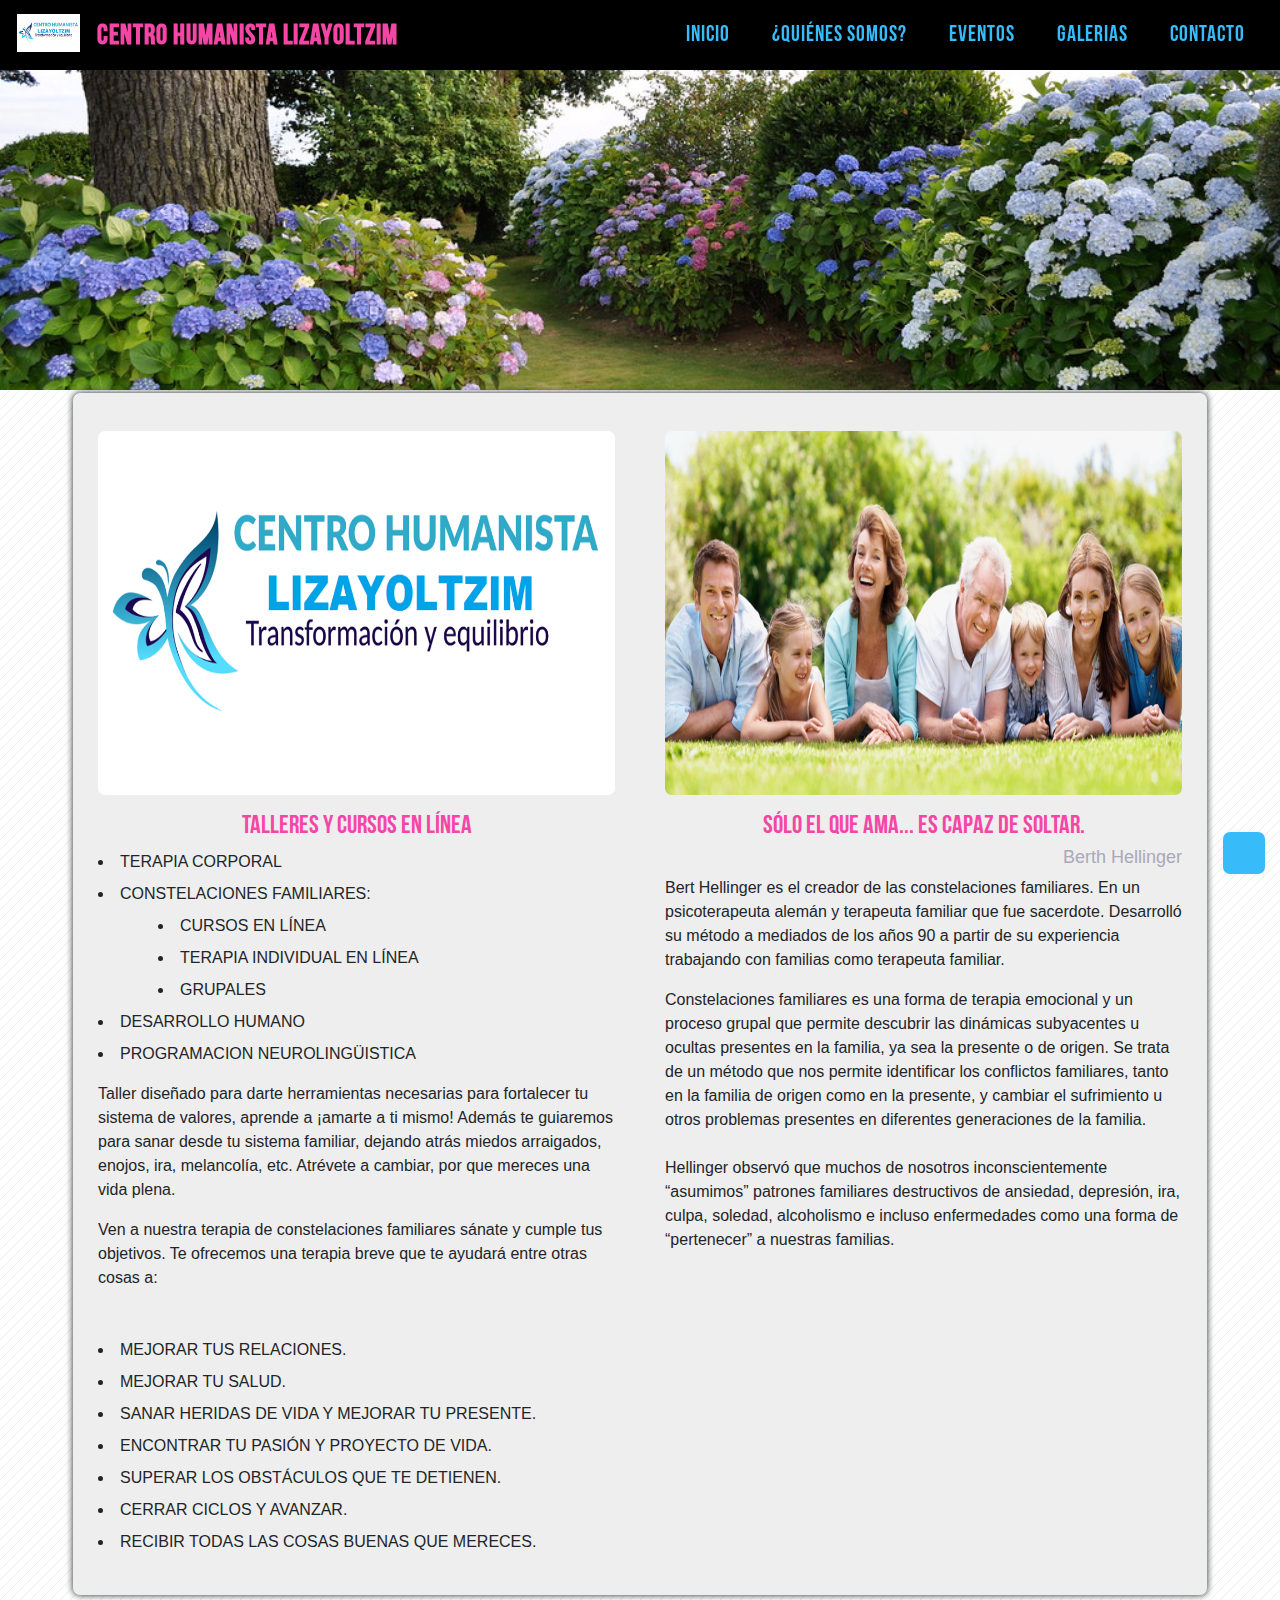
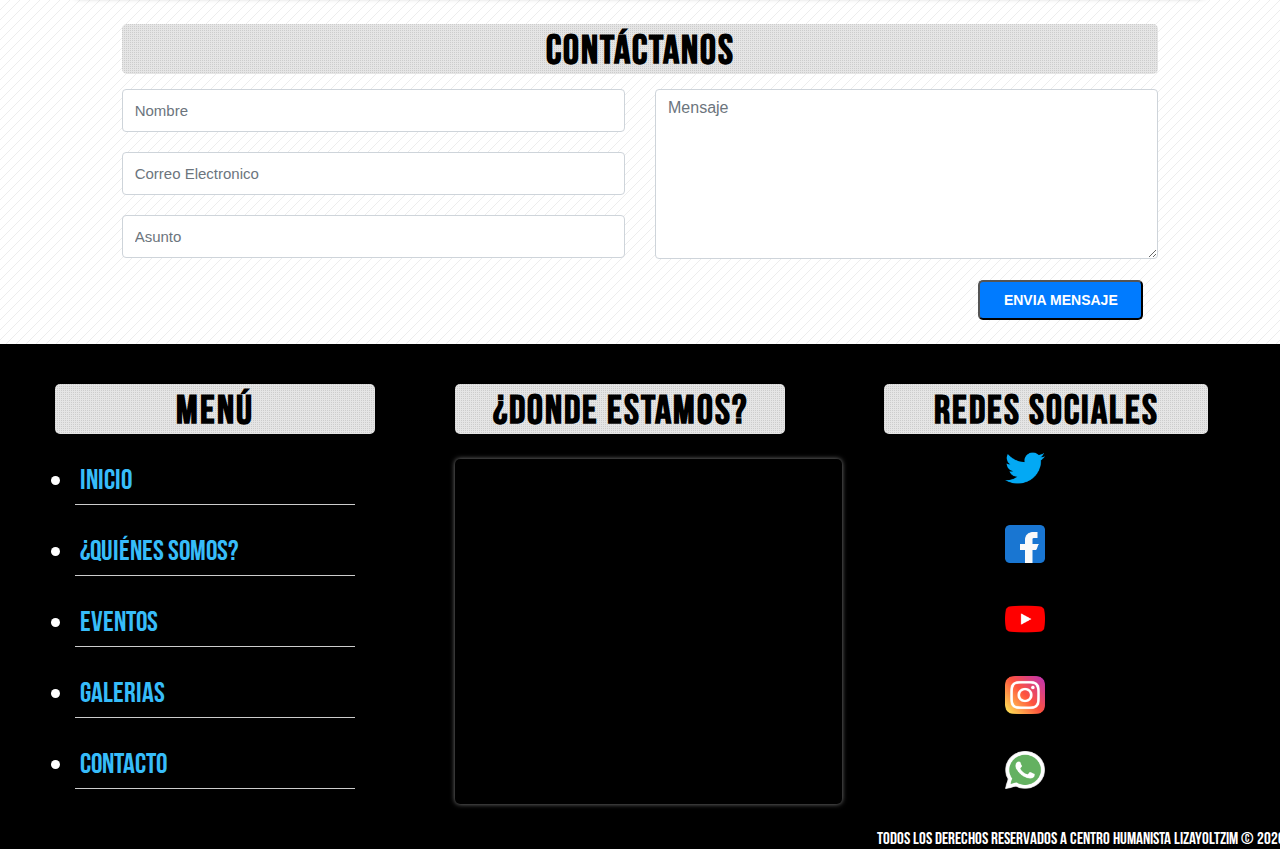
<file: index.html>
<!DOCTYPE html>
<html lang="es">

<head>
    <meta charset="UTF-8">
    <meta name="viewport" content="width=device-width, initial-scale=1.0">
    <title>Centro Humanista Lizayoltzim</title>
    <link rel="stylesheet" href="bootstrap/bootstrap-4.5.0-dist/css/bootstrap.min.css">
    <link rel="stylesheet" type="text/CSS" href="css/styles.css">
    <link rel="stylesheet" type="text/CSS" href="css/responsive/responsive.css">
    <link rel="icon" type="favicon/x-icon" href="img/favicon.jpg">
    <script type = "text / javascript"> ventana. $ crisp = []; window.CRISP_WEBSITE_ID = "9043d846-cbe0-42ed-9de9-c07ae4537c8e"; (function () {d = document; s = d.createElement (" script "); s.src =" https://client.crisp.chat/l.js "; s.async = 1; d.getElementsByTagName (" head ") [0] .appendChild (s);}) ( ); </script>
</head>

<body>

    <div id="imagen">
        <div class="clearfix"></div>
    </div>
    <div class="clearfix"></div>
    <!--inicio cabecera-->
    <header id="header">
        <div class="wrap">

            <div id="logo">
                <a id="enlace" href="index.html">
                    <span class="gear"><img src="img/logo.png" alt="Centro Humanista Lizayoltzim"></span>
                    <h3>Centro Humanista Lizayoltzim</h3>
                </a>
            </div>

            <nav id="menu">
                <ul>
                    <li><a href="index.html">inicio</a></li>
                    <li>
                        <a>¿Quiénes Somos? </a>
                        
                        <ul>
                            <li>
                                <a href="quienes-somos.html">Nosotros</a>
                            </li>
                            <li>
                                <a href="terapeutas.html">Terapeutas</a>
                            </li>
                        </ul>
                    </li>
                    <li>
                        <a>Eventos</a>
                        <ul>
                            <li>
                                <a href="eventos.html">Calendario</a>
                            </li>
                            <li>
                                <a href="testimonios.html">Testimonios</a>
                            </li>
                        </ul>
                    </li>
                    <li><a href="galerias.html">Galerias</a></li>
                    <li><a href="contacto.html">Contacto</a></li>
                </ul>
            </nav>

        </div>

    </header>
    <!--fin cabecera-->

    <div class="clearfix"></div>
    <br /><br /><br /><br /><br /><br /><br /><br /><br />
    <br /><br /><br /><br /><br /><br /><br /><br /><br />
    <br /><br /><br />

    <!--inicio principal-->
    <div id="principal">
        <div id="info">
            <article class="article">
                <img src="img/logo.png">
                <h4>TALLERES y cursos en línea</h4>
                <ul>
                    <li>Terapia corporal</li>
                    <li>Constelaciones familiares:
                        <ul id="submenu">

                            <li>cursos en línea</li>
                            <li>terapia individual en línea</li>
                            <li>Grupales</li>
                        </ul>
                    </li>
                    <li>Desarrollo Humano</li>
                    <li>Programacion neurolingüistica</li>
                </ul>
                <p>
                    Taller diseñado para darte herramientas necesarias para fortalecer tu sistema de valores, aprende a
                    ¡amarte a ti mismo! Además te guiaremos para sanar desde tu sistema familiar, dejando atrás miedos
                    arraigados, enojos, ira, melancolía, etc. Atrévete a cambiar, por que mereces una vida plena.
                </p>
                <p class="mb-5">
                    Ven a nuestra terapia de constelaciones familiares sánate y cumple tus objetivos. Te ofrecemos una
                    terapia breve que te ayudará entre otras cosas a:
                </p>

                <p>
                <ul>
                    <li>Mejorar tus relaciones.</li>
                    <li>Mejorar tu salud.</li>
                    <li>Sanar heridas de vida y mejorar tu presente.</li>
                    <li>Encontrar tu pasión y proyecto de vida.</li>
                    <li>Superar los obstáculos que te detienen.</li>
                    <li>Cerrar ciclos y avanzar.</li>
                    <li>Recibir todas las cosas buenas que mereces.</li>
                </ul>
                </p>


            </article>

            <article class="article">
                <img src="img/familias-felices.jpg">
                <h4 class="f-center">Sólo el que ama... Es capaz de soltar.</h4>
                <h5 style="text-align: right;">
                    <span class="text">
                        Berth Hellinger
                    </span>

                </h5>

                <p>
                    Bert Hellinger es el creador de las constelaciones familiares. En un psicoterapeuta alemán y
                    terapeuta familiar que fue sacerdote. Desarrolló su método a mediados de los años 90 a partir de su
                    experiencia trabajando con familias como terapeuta familiar.
                </p>

                <p>
                    Constelaciones familiares es una forma de terapia emocional y un proceso grupal que
                    permite descubrir las dinámicas subyacentes u ocultas presentes en la familia, ya sea la presente o
                    de origen. Se trata de un método que nos permite identificar los conflictos familiares, tanto en la
                    familia de origen como en la presente, y cambiar el sufrimiento u otros problemas presentes en
                    diferentes generaciones de la familia. <br> <br> Hellinger observó que muchos de nosotros
                    inconscientemente
                    “asumimos” patrones familiares destructivos de ansiedad, depresión, ira, culpa, soledad, alcoholismo
                    e incluso enfermedades como una forma de “pertenecer” a nuestras familias.
                </p>

            </article>

        </div>

    </div>
    <!--fin principal-->


    <!--pie de pagina-->
    <footer id="footer2">
        <div class="pie col-lg-10">
            <h5>contáctanos</h5>
            <form action="formulario.php" method="post" class="form-area contact-form text-right">
                <div class="row">
                    <div class="cajas col-lg-6 form-group">
                        <input name="nombre" placeholder="Nombre" onfocus="this.placeholder = ''"
                            onblur="this.placeholder = 'Ingresa tu Nombre'" class="common-input mb-20 form-control"
                            required="" type="text">

                        <input name="email" placeholder="Correo Electronico"
                            pattern="[A-Za-z0-9._%+-]+@[A-Za-z0-9.-]+\.[A-Za-z]{1,63}$" onfocus="this.placeholder = ''"
                            onblur="this.placeholder = 'Ingresa tu Email'" class="common-input mb-20 form-control"
                            required="" type="email">

                        <input name="asunto" placeholder="Asunto" onfocus="this.placeholder = ''"
                            onblur="this.placeholder = 'Ingresa el Asunto'" class="common-input mb-20 form-control"
                            required="" type="text">

                    </div>

                    <div class="col-lg-6 form-group">

                        <textarea class="common-textarea form-control" name="mensaje" placeholder="Mensaje"
                            onfocus="this.placeholder = ''" onblur="this.placeholder = 'Ingresa tu mensaje'" required=""
                            TextMode="MultiLine"></textarea>

                    </div>

                </div>

                <div class="col-lg-12">

                    <button type="submit" name="submit" id="btenv" class="genric-btn primary"
                        style="float: right;">Envia Mensaje</button>

                </div>
            </form>
        </div>
    </footer>

    <footer id="footer">
        <div class="wrap">

            <div id="menu_footer">
                <h5>MENÚ</h5>
                <ul>
                    <li><a href="index.html">inicio</a></li>
                    <li>
                        <a>¿Quiénes Somos? </a>
                        
                        <ul>
                            <li>
                                <a href="quienes-somos.html">Nosotros</a>
                            </li>
                            <li>
                                <a href="terapeutas.html">Terapeutas</a>
                            </li>
                        </ul>
                    </li>
                    <li>
                        <a>Eventos</a>
                        <ul>
                            <li>
                                <a href="eventos.html">Calendario</a>
                            </li>
                            <li>
                                <a href="testimonios.html">Testimonios</a>
                            </li>
                        </ul>
                    </li>
                    <li><a href="galerias.html">Galerias</a></li>
                    <li><a href="contacto.html">Contacto</a></li>
                </ul>
            </div>

            <div id="location">
                <h5>¿Donde Estamos?</h5>
                <iframe
                    src="https://www.google.com/maps/embed?pb=!1m18!1m12!1m3!1d940.6028461517852!2d-99.15193517084644!3d19.437822263846385!2m3!1f0!2f0!3f0!3m2!1i1024!2i768!4f13.1!3m3!1m2!1s0x85d1f8d3f937253f%3A0x2bef9455e74b01d1!2sCalle%20Jos%C3%A9%20de%20Empar%C3%A1n%2011%2C%20Tabacalera%2C%20Cuauht%C3%A9moc%2C%2006030%20Ciudad%20de%20M%C3%A9xico%2C%20CDMX!5e0!3m2!1ses-419!2smx!4v1592369494505!5m2!1ses-419!2smx"
                    width="600" height="450" frameborder="0" style="border:0;" allowfullscreen="" aria-hidden="false"
                    tabindex="0"></iframe>
            </div>

            <!--
            <div id="info">
                <h5>Autor</h5>
                
                <p>&copy; Carlos Eduardo Severiano Hernández</p>
                <div class="clearfix"></div>
            </div>
            <div class="clearfix"></div>
            </div>-->

            <!--div de redes sociales-->
            <div id="social" class="aside-box">
                <h5>redes sociales</h5>
                <div class="redes">
                    <a href="#" class="icon" target="_blank"><img src="img/twitter.png"></a>
                    <a href="#" class="overlay" target="_blank">
                        Twitter
                    </a>
                </div>

                <div class="redes">
                    <a href="https://www.facebook.com/centrohumanistalizayoltzim/" class="icon" target="_blank"><img
                            src="img/facebook.png"></a>
                    <a href="https://www.facebook.com/centrohumanistalizayoltzim/" class="overlay" target="_blank">
                        facebook
                    </a>
                </div>

                <div class="redes">
                    <a href="https://www.youtube.com/channel/UCVWaH9mOX6A2gmah5lvO6Hw?view_as=subscriber" class="icon"
                        target="_blank"><img src="img/youtube.png"></a>
                    <a href="https://www.youtube.com/channel/UCVWaH9mOX6A2gmah5lvO6Hw?view_as=subscriber" target="new"
                        class="overlay">
                        Youtube
                    </a>

                </div>

                <div class="redes">
                    <a href="https://www.youtube.com/channel/UCHOG-xT9dJ_x6ZwqDEqb0iQ?view_as=subscriber" class="icon"
                        target="_blank"><img src="img/instagram.png"></a>
                    <a href="https://www.youtube.com/channel/UCHOG-xT9dJ_x6ZwqDEqb0iQ?view_as=subscriber" target="new"
                        class="overlay">
                        instagram
                    </a>

                </div>

                <div class="redes">
                    <a href="https://api.whatsapp.com/send?phone=52 55 5410 2913 " class="icon" target="_blank"><img
                            src="img/whatsapp.png"></a>
                    <a href="https://api.whatsapp.com/send?phone=52 55 5410 2913 " target="_blank" class="overlay">
                        whatsapp
                    </a>

                </div>
                <div class="autor">
                    <p> todos los derechos reservados a Centro Humanista Lizayoltzim &copy; 2020</p>
                </div>
               
            </div>


        </div>

    </footer>
    <!--fin pie de pagina-->
    <div class="clearfix"></div>


    <!-- <a id="back-to-top" href="#" class="btn btn-light btn-lg back-to-top" role="button"><i
            class="fas fa-arrow-up"></i>  <h1 id="simbolo">^</h1>
    </a> -->

    <a href="#" id="toTopBtn" class="cd-top text-replace js-cd-top cd-top--is-visible cd-top--fade-out"
        data-abc="true"></a>




    <script type="text/javascript" src="jquery/jquery-3.5.1.min.js"></script>
    <script type="text/javascript" src="bootstrap/bootstrap-4.5.0-dist/js/bootstrap.min.js"></script>
    <script src="js/main.js"></script>
</body>

</html>
</file>
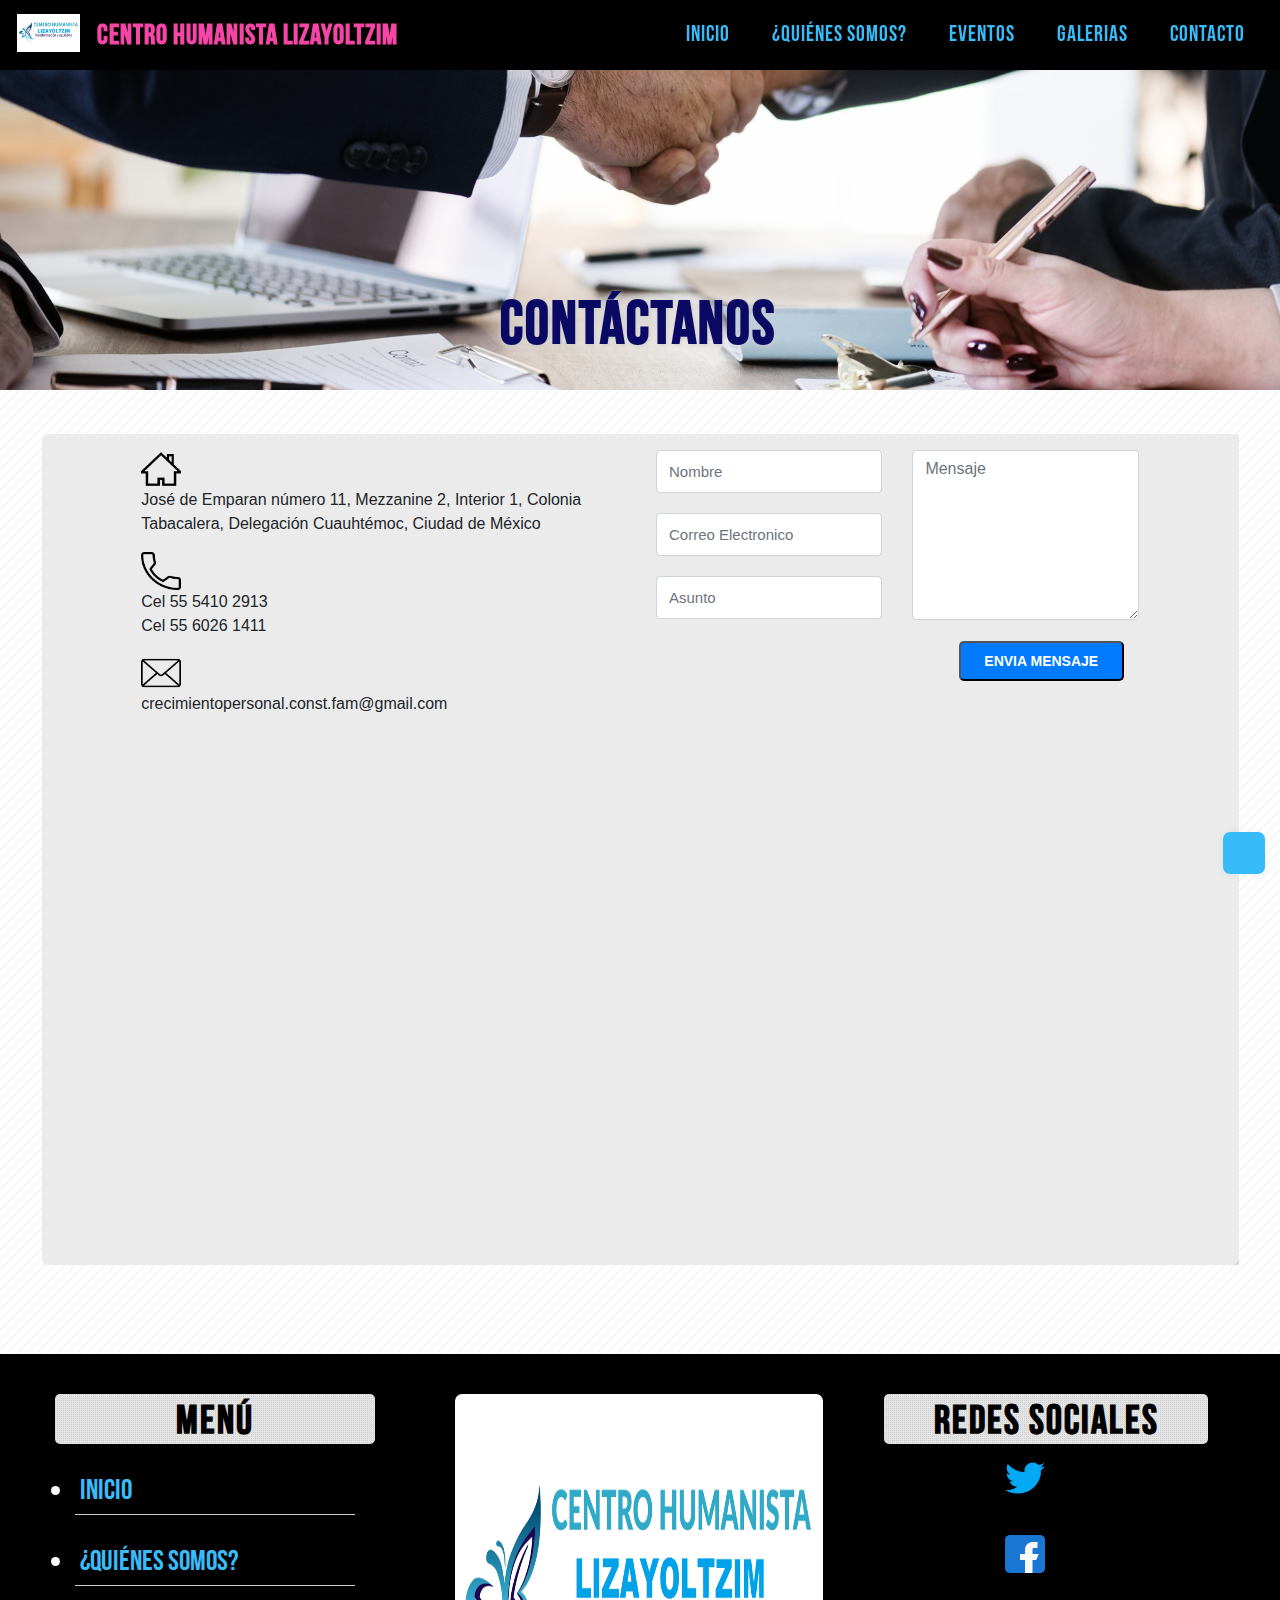
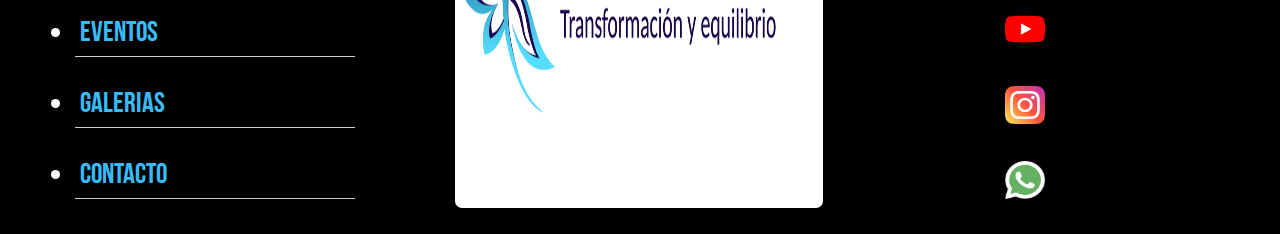
<file: contacto.html>
<!DOCTYPE html>
<html lang="es">

<head>
    <meta charset="UTF-8">
    <meta name="viewport" content="width=device-width, initial-scale=1.0">
    <title>Centro Humanista Lizayoltzim</title>
    <link rel="stylesheet" href="bootstrap/bootstrap-4.5.0-dist/css/bootstrap.min.css">
    <link rel="stylesheet" type="text/CSS" href="css/styles-contacto.css">
    <link rel="stylesheet" type="text/CSS" href="css/responsive/responsive-contacto.css">
    <link rel="icon" type="favicon/x-icon" href="img/favicon.jpg">
</head>

<body>

    <div id="imagen">
        <div class="clearfix"></div>
    </div>
    <div class="clearfix"></div>
    <!--inicio cabecera-->
    <header id="header">
        <div class="wrap">

            <div id="logo">
                <a id="enlace" href="index.html">
                    <span class="gear"><img src="img/logo.png"></span>
                    <h3>Centro Humanista Lizayoltzim</h3>
                </a>
            </div>

            <nav id="menu">
                <ul>
                    <li><a href="index.html">inicio</a></li>
                    <li>
                        <a>¿Quiénes Somos? </a>
                        <ul>
                            <li>
                                <a href="quienes-somos.html">Nosotros</a>
                            </li>
                            <li>
                                <a href="terapeutas.html">Terapeutas</a>
                            </li>
                        </ul>
                    </li>
                    <li>
                        <a>Eventos</a>
                        <ul>
                            <li>
                                <a href="eventos.html">Calendario</a>
                            </li>
                            <li>
                                <a href="testimonios.html">Testimonios</a>
                            </li>
                        </ul>
                    </li>
                    <li><a href="galerias.html">Galerias</a></li>
                    <li><a href="contacto.html">Contacto</a></li>
                </ul>
            </nav>

        </div>

    </header>
    <!--fin cabecera-->

    <div class="clearfix"></div>
    <br /><br /><br /><br /><br /><br /><br /><br /><br />
    <br /><br /><br /><br /><br /><br /><br /><br /><br />
    <br /><br /><br />

    <!--inicio principal-->
    <div class="sobre row">
        <div class="about col-12">
            <h1>contáctanos</h1>
        </div>

    </div>
    <div id="principal">
        <div id="info">
            <section id="section" class="col-12">
                <div class="contactos row">

                    <div class="mision col-5 p-2 m-2">
                        <div class="row">
                            <div class="col-12">
                                <img src="img/internet.png">
                                <p>
                                    José de Emparan número 11, Mezzanine 2, Interior 1,

                                    Colonia Tabacalera,

                                    Delegación Cuauhtémoc, Ciudad de México
                                </p>
                            </div>
                            <div class="col-12">
                                <img src="img/telefono (1).png">
                                <p>
                                    Cel 55 5410 2913
                                    <br />
                                    Cel 55 6026 1411
                                </p>
                            </div>
                            <div class="col-12">
                                <img src="img/correo.png">
                                <p>
                                    crecimientopersonal.const.fam@gmail.com
                                </p>
                            </div>
                        </div>
                    </div>

                    <div class="mision col-5 p-2 m-2">
                        <form action="formulario.php" method="post" class="form-area contact-form text-right">
                            <div class="row">
                                <div class="cajas col-lg-6 form-group">
                                    <input name="nombre" placeholder="Nombre" onfocus="this.placeholder = ''"
                                        onblur="this.placeholder = 'Ingresa tu Nombre'"
                                        class="common-input mb-20 form-control" required="" type="text">

                                    <input name="email" placeholder="Correo Electronico"
                                        pattern="[A-Za-z0-9._%+-]+@[A-Za-z0-9.-]+\.[A-Za-z]{1,63}$"
                                        onfocus="this.placeholder = ''" onblur="this.placeholder = 'Ingresa tu Email'"
                                        class="common-input mb-20 form-control" required="" type="email">

                                    <input name="asunto" placeholder="Asunto" onfocus="this.placeholder = ''"
                                        onblur="this.placeholder = 'Ingresa el Asunto'"
                                        class="common-input mb-20 form-control" required="" type="text">

                                </div>

                                <div class="col-lg-6 form-group">

                                    <textarea class="common-textarea form-control" name="mensaje" placeholder="Mensaje"
                                        onfocus="this.placeholder = ''" onblur="this.placeholder = 'Ingresa tu mensaje'"
                                        required="" TextMode="MultiLine"></textarea>

                                </div>

                            </div>

                            <div class="col-lg-12">
                                <button type="submit" name="submit" id="btenv" class="genric-btn primary"
                                    style="float: right;">Envia Mensaje</button>
                            </div>
                        </form>
                    </div>

                    <div class="map">
                        <iframe
                            src="https://www.google.com/maps/embed?pb=!1m18!1m12!1m3!1d940.6028461517852!2d-99.15193517084644!3d19.437822263846385!2m3!1f0!2f0!3f0!3m2!1i1024!2i768!4f13.1!3m3!1m2!1s0x85d1f8d3f937253f%3A0x2bef9455e74b01d1!2sCalle%20Jos%C3%A9%20de%20Empar%C3%A1n%2011%2C%20Tabacalera%2C%20Cuauht%C3%A9moc%2C%2006030%20Ciudad%20de%20M%C3%A9xico%2C%20CDMX!5e0!3m2!1ses-419!2smx!4v1592369494505!5m2!1ses-419!2smx"
                            width="1110" height="500" frameborder="0" style="border:0;" allowfullscreen=""
                            aria-hidden="false" tabindex="0"></iframe>
                    </div>

                </div>
            </section>
        </div>

    </div>
    <!--fin principal-->


    <!--pie de pagina-->
    <footer id="footer">
        <div class="wrap">

            <div id="menu_footer">
                <h5>MENÚ</h5>
                <ul>
                    <li><a href="index.html">inicio</a></li>
                    <li>
                        <a>¿Quiénes Somos? </a>
                        
                        <ul>
                            <li>
                                <a href="quienes-somos.html">Nosotros</a>
                            </li>
                            <li>
                                <a href="terapeutas.html">Terapeutas</a>
                            </li>
                        </ul>
                    </li>
                    <li>
                        <a>Eventos</a>
                        <ul>
                            <li>
                                <a href="eventos.html">Calendario</a>
                            </li>
                            <li>
                                <a href="testimonios.html">Testimonios</a>
                            </li>
                        </ul>
                    </li>
                    <li><a href="galerias.html">Galerias</a></li>
                    <li><a href="contacto.html">Contacto</a></li>
                </ul>
            </div>

            <div id="huma">
                <img src="img/logo.png" alt="">
            </div>

            <!--
            <div id="info">
                <h5>Autor</h5>
                
                <p>&copy; Carlos Eduardo Severiano Hernández</p>
                <div class="clearfix"></div>
            </div>
            <div class="clearfix"></div>
            </div>-->

            <!--div de redes sociales-->
            <div id="social" class="aside-box">
                <h5>redes sociales</h5>
                <div class="redes">
                    <a href="#" class="icon" target="_blank"><img src="img/twitter.png"></a>
                    <a href="#" class="overlay" target="_blank">
                        Twitter
                    </a>
                </div>

                <div class="redes">
                    <a href="https://www.facebook.com/centrohumanistalizayoltzim/" class="icon" target="_blank"><img
                            src="img/facebook.png"></a>
                    <a href="https://www.facebook.com/centrohumanistalizayoltzim/" class="overlay" target="_blank">
                        facebook
                    </a>
                </div>

                <div class="redes">
                    <a href="https://www.youtube.com/channel/UCVWaH9mOX6A2gmah5lvO6Hw?view_as=subscriber" class="icon"
                        target="_blank"><img src="img/youtube.png"></a>
                    <a href="https://www.youtube.com/channel/UCVWaH9mOX6A2gmah5lvO6Hw?view_as=subscriber" target="new"
                        class="overlay">
                        Youtube
                    </a>

                </div>

                <div class="redes">
                    <a href="https://www.youtube.com/channel/UCHOG-xT9dJ_x6ZwqDEqb0iQ?view_as=subscriber" class="icon"
                        target="_blank"><img src="img/instagram.png"></a>
                    <a href="https://www.youtube.com/channel/UCHOG-xT9dJ_x6ZwqDEqb0iQ?view_as=subscriber" target="new"
                        class="overlay">
                        instagram
                    </a>

                </div>

                <div class="redes">
                    <a href="https://api.whatsapp.com/send?phone=52 55 5410 2913 " class="icon" target="_blank"><img
                            src="img/whatsapp.png"></a>
                    <a href="https://api.whatsapp.com/send?phone=52 55 5410 2913 " target="_blank" class="overlay">
                        whatsapp
                    </a>

                </div>
            </div>
        </div>


    </footer>
    <!--fin pie de pagina-->
    <div class="clearfix"></div>

    <a href="#" id="toTopBtn" class="cd-top text-replace js-cd-top cd-top--is-visible cd-top--fade-out"
        data-abc="true">
    </a>



    <script type="text/javascript" src="jquery/jquery-3.5.1.min.js"></script>
    <script type="text/javascript" src="bootstrap/bootstrap-4.5.0-dist/js/bootstrap.min.js"></script>
    <script src="js/main.js"></script>

</body>

</html>
</file>
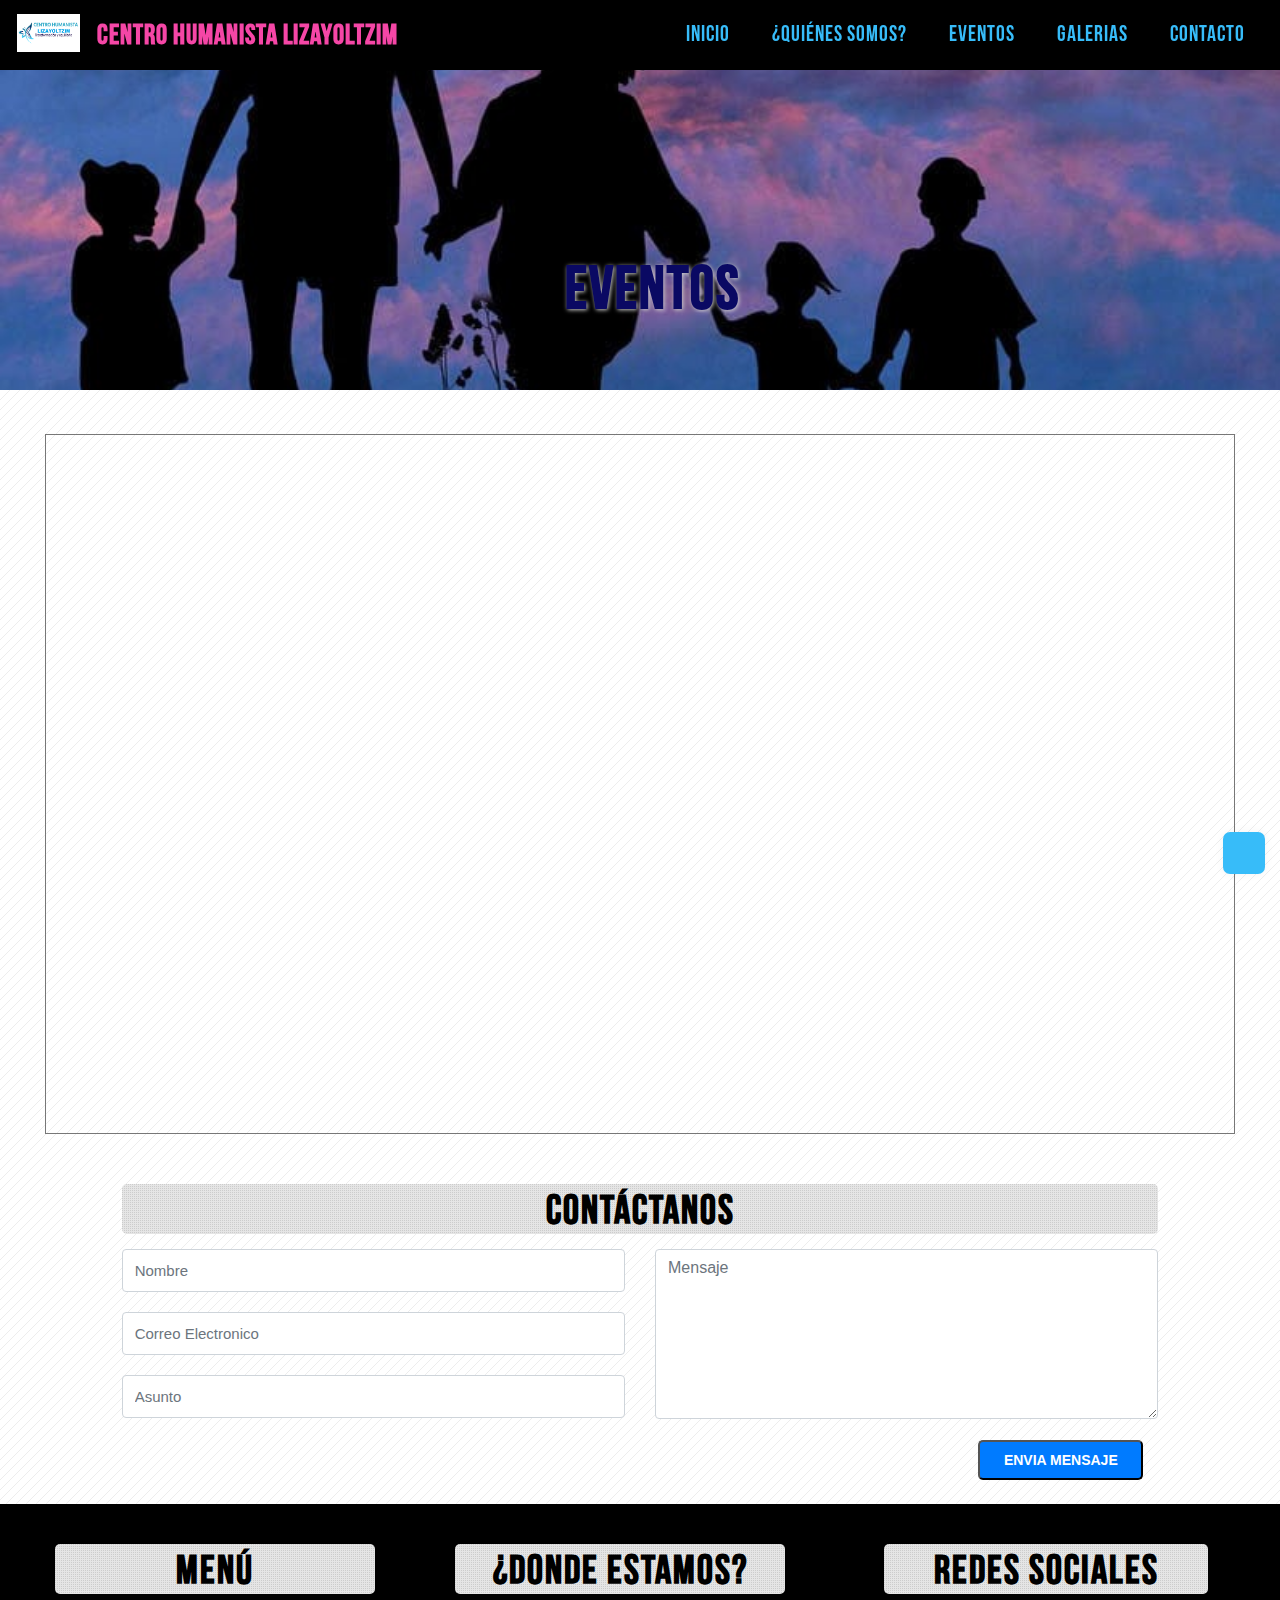
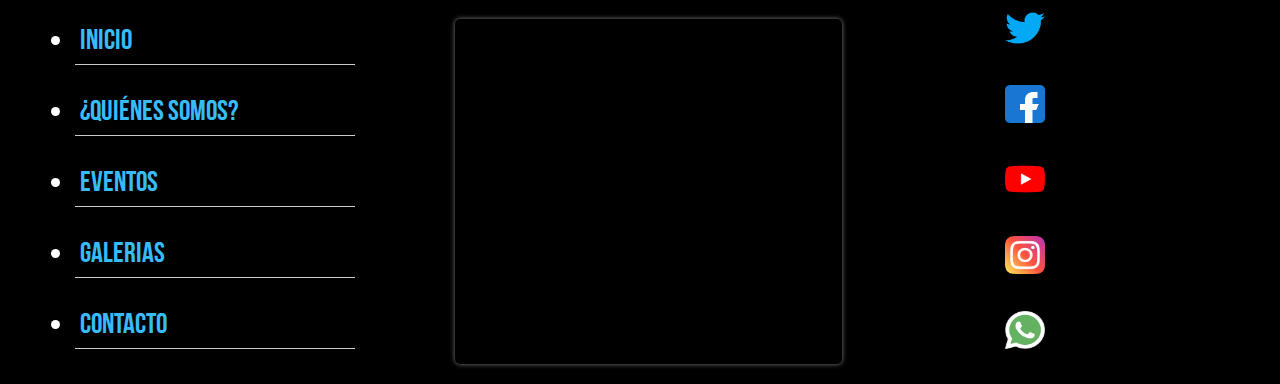
<file: eventos.html>
<!DOCTYPE html>
<html lang="es">

<head>
    <meta charset="UTF-8">
    <meta name="viewport" content="width=device-width, initial-scale=1.0">
    <title>Centro Humanista Lizayoltzim</title>
    <link rel="stylesheet" href="bootstrap/bootstrap-4.5.0-dist/css/bootstrap.min.css">
    <link rel="stylesheet" type="text/CSS" href="css/styles-eventos.css">
    <link rel="stylesheet" type="text/CSS" href="css/responsive/responsive-eventos.css">
    <link rel="icon" type="favicon/x-icon" href="img/favicon.jpg">
</head>

<body>

    <div id="imagen">
        <div class="clearfix"></div>
    </div>
    <div class="clearfix"></div>
    <!--inicio cabecera-->
    <header id="header">
        <div class="wrap">

            <div id="logo">
                <a id="enlace" href="index.html">
                    <span class="gear"><img src="img/logo.png"></span>
                    <h3>Centro Humanista Lizayoltzim</h3>
                </a>
            </div>

            <nav id="menu">
                <ul>
                    <li><a href="index.html">inicio</a></li>
                    <li>
                        <a>¿Quiénes Somos? </a>
                        <ul>
                            <li>
                                <a href="quienes-somos.html">Nosotros</a>
                            </li>
                            <li>
                                <a href="terapeutas.html">Terapeutas</a>
                            </li>
                        </ul>
                    </li>
                    <li>
                        <a>Eventos</a>
                        <ul>
                            <li>
                                <a href="eventos.html">Calendario</a>
                            </li>
                            <li>
                                <a href="testimonios.html">Testimonios</a>
                            </li>
                        </ul>
                    </li>
                    <li><a href="galerias.html">Galerias</a></li>
                    <li><a href="contacto.html">Contacto</a></li>
                </ul>
            </nav>

        </div>

    </header>
    <!--fin cabecera-->

    <div class="clearfix"></div>
    <br /><br /><br /><br /><br /><br /><br /><br /><br />
    <br /><br /><br /><br /><br /><br /><br /><br /><br />
    <br /><br /><br />

    <!--inicio principal-->
    <div id="principal">
        <div id="info">
            <div class="sobre row">
                <div class="about col-12">
                    <h1>eventos</h1>
                </div>
            </div>

            <article class="article">
                <iframe id="calendario"
                    src="https://calendar.google.com/calendar/embed?height=600&amp;wkst=1&amp;bgcolor=%23039BE5&amp;ctz=America%2FMexico_City&amp;src=OWQ5cjBrcXZqbDFvODFwcjlwM251NTAzdThAZ3JvdXAuY2FsZW5kYXIuZ29vZ2xlLmNvbQ&amp;src=ZXMuY2hyaXN0aWFuI2hvbGlkYXlAZ3JvdXAudi5jYWxlbmRhci5nb29nbGUuY29t&amp;src=ZXMubWV4aWNhbiNob2xpZGF5QGdyb3VwLnYuY2FsZW5kYXIuZ29vZ2xlLmNvbQ&amp;color=%23E4C441&amp;color=%230B8043&amp;color=%230B8043&amp;showPrint=0&amp;showCalendars=0&amp;showTz=0&amp;showNav=1&amp;showDate=0&amp;showTabs=1"
                    style="border:solid 1px #777" width="1250" height="700" frameborder="0" scrolling="no">
                </iframe>
            </article>
        </div>
    </div>
    <!--fin principal-->


    <!--pie de pagina-->
    <footer id="footer2">
        <div class="pie col-lg-10">
            <h5>contáctanos</h5>
            <form action="formulario.php" method="post" class="form-area contact-form text-right">
                <div class="row">
                    <div class="cajas col-lg-6 form-group">
                        <input name="nombre" placeholder="Nombre" onfocus="this.placeholder = ''"
                            onblur="this.placeholder = 'Ingres tu Nombre'" class="common-input mb-20 form-control"
                            required="" type="text">

                        <input name="email" placeholder="Correo Electronico"
                            pattern="[A-Za-z0-9._%+-]+@[A-Za-z0-9.-]+\.[A-Za-z]{1,63}$" onfocus="this.placeholder = ''"
                            onblur="this.placeholder = 'Ingresa tu Email'" class="common-input mb-20 form-control"
                            required="" type="email">

                        <input name="asunto" placeholder="Asunto" onfocus="this.placeholder = ''"
                            onblur="this.placeholder = 'Ingresa el Asunto'" class="common-input mb-20 form-control"
                            required="" type="text">



                    </div>

                    <div class="col-lg-6 form-group">

                        <textarea class="common-textarea form-control" name="mensaje" placeholder="Mensaje"
                            onfocus="this.placeholder = ''" onblur="this.placeholder = 'Ingresa tu mensaje'" required=""
                            TextMode="MultiLine"></textarea>

                    </div>

                </div>

                <div class="col-lg-12">

                    <button type="submit" name="submit" id="btenv" class="genric-btn primary"
                        style="float: right;">Envia Mensaje</button>

                </div>
            </form>
            <div class="clearfix">
            </div>
    </footer>
    <div class="clearfix">

        <footer id="footer">
            <div class="wrap">

                <div id="menu_footer">
                    <h5>MENÚ</h5>
                    <ul>
                        <li><a href="index.html">inicio</a></li>
                        <li>
                            <a>¿Quiénes Somos? </a>

                            <ul>
                                <li>
                                    <a href="quienes-somos.html">Nosotros</a>
                                </li>
                                <li>
                                    <a href="terapeutas.html">Terapeutas</a>
                                </li>
                            </ul>
                        </li>
                        <li>
                            <a>Eventos</a>
                            <ul>
                                <li>
                                    <a href="eventos.html">Calendario</a>
                                </li>
                                <li>
                                    <a href="testimonios.html">Testimonios</a>
                                </li>
                            </ul>
                        </li>
                        <li><a href="galerias.html">Galerias</a></li>
                        <li><a href="contacto.html">Contacto</a></li>
                    </ul>
                </div>

                <div id="location">
                    <h5>¿Donde Estamos?</h5>
                    <iframe
                        src="https://www.google.com/maps/embed?pb=!1m18!1m12!1m3!1d940.6028461517852!2d-99.15193517084644!3d19.437822263846385!2m3!1f0!2f0!3f0!3m2!1i1024!2i768!4f13.1!3m3!1m2!1s0x85d1f8d3f937253f%3A0x2bef9455e74b01d1!2sCalle%20Jos%C3%A9%20de%20Empar%C3%A1n%2011%2C%20Tabacalera%2C%20Cuauht%C3%A9moc%2C%2006030%20Ciudad%20de%20M%C3%A9xico%2C%20CDMX!5e0!3m2!1ses-419!2smx!4v1592369494505!5m2!1ses-419!2smx"
                        width="600" height="450" frameborder="0" style="border:0;" allowfullscreen=""
                        aria-hidden="false" tabindex="0"></iframe>
                </div>

                <!--
            <div id="info">
                <h5>Autor</h5>
                
                <p>&copy; Carlos Eduardo Severiano Hernández</p>
                <div class="clearfix"></div>
            </div>
            <div class="clearfix"></div>
            </div>-->

                <!--div de redes sociales-->
                <div id="social" class="aside-box">
                    <h5>redes sociales</h5>
                    <div class="redes">
                        <a href="#" class="icon" target="_blank"><img src="img/twitter.png"></a>
                        <a href="#" class="overlay" target="_blank">
                            Twitter
                        </a>
                    </div>

                    <div class="redes">
                        <a href="https://www.facebook.com/centrohumanistalizayoltzim/" class="icon" target="_blank"><img
                                src="img/facebook.png"></a>
                        <a href="https://www.facebook.com/centrohumanistalizayoltzim/" class="overlay" target="_blank">
                            facebook
                        </a>
                    </div>

                    <div class="redes">
                        <a href="https://www.youtube.com/channel/UCVWaH9mOX6A2gmah5lvO6Hw?view_as=subscriber"
                            class="icon" target="_blank"><img src="img/youtube.png"></a>
                        <a href="https://www.youtube.com/channel/UCVWaH9mOX6A2gmah5lvO6Hw?view_as=subscriber"
                            target="new" class="overlay">
                            Youtube
                        </a>

                    </div>

                    <div class="redes">
                        <a href="https://www.youtube.com/channel/UCHOG-xT9dJ_x6ZwqDEqb0iQ?view_as=subscriber"
                            class="icon" target="_blank"><img src="img/instagram.png"></a>
                        <a href="https://www.youtube.com/channel/UCHOG-xT9dJ_x6ZwqDEqb0iQ?view_as=subscriber"
                            target="new" class="overlay">
                            instagram
                        </a>

                    </div>

                    <div class="redes">
                        <a href="https://api.whatsapp.com/send?phone=52 55 5410 2913 " class="icon" target="_blank"><img
                                src="img/whatsapp.png"></a>
                        <a href="https://api.whatsapp.com/send?phone=52 55 5410 2913 " target="_blank" class="overlay">
                            whatsapp
                        </a>

                    </div>
                </div>



        </footer>
        <!--fin pie de pagina-->
        <div class="clearfix"></div>


        <a href="#" id="toTopBtn" class="cd-top text-replace js-cd-top cd-top--is-visible cd-top--fade-out"
            data-abc="true">
        </a>




        <script type="text/javascript" src="jquery/jquery-3.5.1.min.js"></script>
        <script type="text/javascript" src="bootstrap/bootstrap-4.5.0-dist/js/bootstrap.min.js"></script>
        <script src="js/main.js"></script>

</body>

</html>
</file>
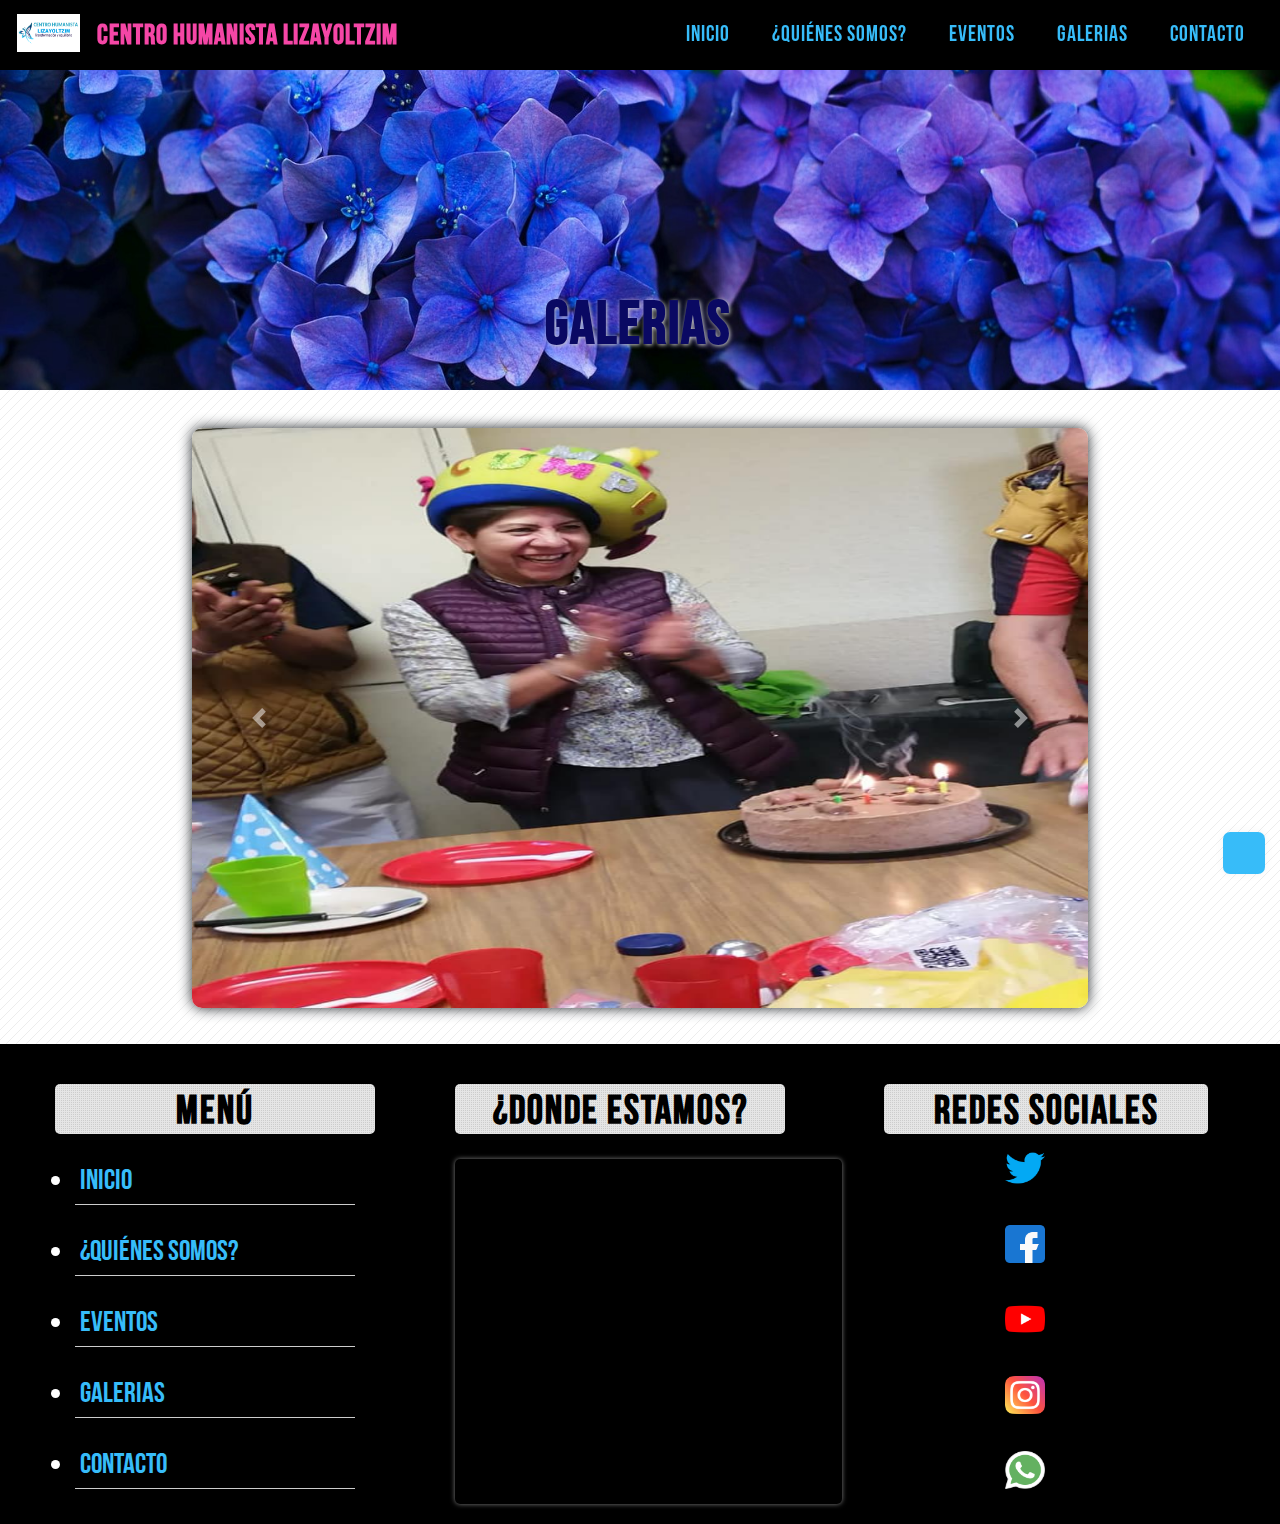
<file: galerias.html>
<!DOCTYPE html>
<html lang="es">

<head>
    <meta charset="UTF-8">
    <meta name="viewport" content="width=device-width, initial-scale=1.0">
    <title>Centro Humanista Lizayoltzim</title>
    <link rel="stylesheet" href="bootstrap/bootstrap-4.5.0-dist/css/bootstrap.min.css">
    <link rel="stylesheet" type="text/CSS" href="css/styles-galerias.css">
    <link rel="stylesheet" type="text/CSS" href="css/responsive/responsive-galerias.css">
    <link rel="icon" type="favicon/x-icon" href="img/favicon.jpg">
</head>

<body>

    <div id="imagen">
        <div class="clearfix"></div>
    </div>
    <div class="clearfix"></div>
    <!--inicio cabecera-->
    <header id="header">
        <div class="wrap">

            <div id="logo">
                <a id="enlace" href="index.html">
                    <span class="gear"><img src="img/logo.png"></span>
                    <h3>Centro Humanista Lizayoltzim</h3>
                </a>
            </div>

            <nav id="menu">
                <ul>
                    <li><a href="index.html">inicio</a></li>
                    <li>
                        <a>¿Quiénes Somos? </a>
                        <ul>
                            <li>
                                <a href="quienes-somos.html">Nosotros</a>
                            </li>
                            <li>
                                <a href="terapeutas.html">Terapeutas</a>
                            </li>
                        </ul>
                    </li>
                    <li>
                        <a>Eventos</a>
                        <ul>
                            <li>
                                <a href="eventos.html">Calendario</a>
                            </li>
                            <li>
                                <a href="testimonios.html">Testimonios</a>
                            </li>
                        </ul>
                    </li>
                    <li><a href="galerias.html">Galerias</a></li>
                    <li><a href="contacto.html">Contacto</a></li>
                </ul>
            </nav>

        </div>

    </header>
    <!--fin cabecera-->

    <div class="clearfix"></div>
    <br /><br /><br /><br /><br /><br /><br /><br /><br />
    <br /><br /><br /><br /><br /><br /><br /><br /><br />
    <br /><br /><br />

    <!--inicio principal-->
    <div class="sobre row">
        <div class="about col-12">
            <h1>galerias</h1>
        </div>

    </div>
    <div id="slider" class="carousel slide mb-3" data-ride="carousel">
        <div class="carousel-inner">
            <div class="carousel-item active">
                <img class="d-block w-100" src="img/slider/1.jpg">
                <!-- <div class="carousel-caption d-none d-md-block">
                    <h5>First slide label</h5>
                    <p>Nulla vitae elit libero, a pharetra augue mollis interdum.</p>
                </div> -->
            </div>

            <div class="carousel-item ">
                <img class="d-block w-100" src="img/slider/2.jpg">
                <!-- <div class="carousel-caption d-none d-md-block">
                    <h5>First slide label</h5>
                    <p>Nulla vitae elit libero, a pharetra augue mollis interdum.</p>
                  </div> -->
            </div>

            <div class="carousel-item ">
                <img class="d-block w-100" src="img/slider/3.jpg">
                <!-- <div class="carousel-caption d-none d-md-block">
                    <h5>First slide label</h5>
                    <p>Nulla vitae elit libero, a pharetra augue mollis interdum.</p>
                  </div> -->
            </div>
            <div class="carousel-item ">
                <img class="d-block w-100" src="img/slider/4.jpg">
                <!-- <div class="carousel-caption d-none d-md-block">
                    <h5>First slide label</h5>
                    <p>Nulla vitae elit libero, a pharetra augue mollis interdum.</p>
                  </div> -->
            </div>
            <div class="carousel-item ">
                <img class="d-block w-100" src="img/slider/5.jpg">
                <!-- <div class="carousel-caption d-none d-md-block">
                    <h5>First slide label</h5>
                    <p>Nulla vitae elit libero, a pharetra augue mollis interdum.</p>
                  </div> -->
            </div>
            <div class="carousel-item ">
                <img class="d-block w-100" src="img/slider/6.jpg">
                <!-- <div class="carousel-caption d-none d-md-block">
                    <h5>First slide label</h5>
                    <p>Nulla vitae elit libero, a pharetra augue mollis interdum.</p>
                  </div> -->
            </div>
            <div class="carousel-item ">
                <img class="d-block w-100" src="img/slider/7.jpg">
                <!-- <div class="carousel-caption d-none d-md-block">
                    <h5>First slide label</h5>
                    <p>Nulla vitae elit libero, a pharetra augue mollis interdum.</p>
                  </div> -->
            </div>
            <div class="carousel-item ">
                <img class="d-block w-100" src="img/slider/8.jpg">
                <!-- <div class="carousel-caption d-none d-md-block">
                    <h5>First slide label</h5>
                    <p>Nulla vitae elit libero, a pharetra augue mollis interdum.</p>
                  </div> -->
            </div>
            <div class="carousel-item ">
                <img class="d-block w-100" src="img/slider/9.jpg">
                <!-- <div class="carousel-caption d-none d-md-block">
                    <h5>First slide label</h5>
                    <p>Nulla vitae elit libero, a pharetra augue mollis interdum.</p>
                  </div> -->
            </div>
            <div class="carousel-item ">
                <img class="d-block w-100" src="img/slider/10.jpg">
                <!-- <div class="carousel-caption d-none d-md-block">
                    <h5>First slide label</h5>
                    <p>Nulla vitae elit libero, a pharetra augue mollis interdum.</p>
                  </div> -->
            </div>
        </div>

        <a class="carousel-control-prev" href="#slider" role="button" data-slide="prev">
            <span class="carousel-control-prev-icon"></span>
            <span class="sr-only">Anterior</span>
        </a>

        <a class="carousel-control-next" href="#slider" role="button" data-slide="next">
            <span class="carousel-control-next-icon"></span>
            <span class="sr-only">Siguiente</span>
        </a>
    </div>
    <!--fin principal-->


    <!--pie de pagina-->
    
    <footer id="footer">
        <div class="wrap">

            <div id="menu_footer">
                <h5>MENÚ</h5>
                <ul>
                    <li><a href="index.html">inicio</a></li>
                    <li>
                        <a>¿Quiénes Somos? </a>
                        
                        <ul>
                            <li>
                                <a href="quienes-somos.html">Nosotros</a>
                            </li>
                            <li>
                                <a href="terapeutas.html">Terapeutas</a>
                            </li>
                        </ul>
                    </li>
                    <li>
                        <a>Eventos</a>
                        <ul>
                            <li>
                                <a href="eventos.html">Calendario</a>
                            </li>
                            <li>
                                <a href="testimonios.html">Testimonios</a>
                            </li>
                        </ul>
                    </li>
                    <li><a href="galerias.html">Galerias</a></li>
                    <li><a href="contacto.html">Contacto</a></li>
                </ul>
            </div>

            <div id="location">
                <h5>¿Donde Estamos?</h5>
                <iframe
                    src="https://www.google.com/maps/embed?pb=!1m18!1m12!1m3!1d940.6028461517852!2d-99.15193517084644!3d19.437822263846385!2m3!1f0!2f0!3f0!3m2!1i1024!2i768!4f13.1!3m3!1m2!1s0x85d1f8d3f937253f%3A0x2bef9455e74b01d1!2sCalle%20Jos%C3%A9%20de%20Empar%C3%A1n%2011%2C%20Tabacalera%2C%20Cuauht%C3%A9moc%2C%2006030%20Ciudad%20de%20M%C3%A9xico%2C%20CDMX!5e0!3m2!1ses-419!2smx!4v1592369494505!5m2!1ses-419!2smx"
                    width="600" height="450" frameborder="0" style="border:0;" allowfullscreen="" aria-hidden="false"
                    tabindex="0"></iframe>
            </div>

            <!--
            <div id="info">
                <h5>Autor</h5>
                
                <p>&copy; Carlos Eduardo Severiano Hernández</p>
                <div class="clearfix"></div>
            </div>
            <div class="clearfix"></div>
            </div>-->

            <!--div de redes sociales-->
            <div id="social" class="aside-box">
                <h5>redes sociales</h5>
                <div class="redes">
                    <a href="#" class="icon" target="_blank"><img src="img/twitter.png"></a>
                    <a href="#" class="overlay" target="_blank">
                        Twitter
                    </a>
                </div>

                <div class="redes">
                    <a href="https://www.facebook.com/centrohumanistalizayoltzim/" class="icon" target="_blank"><img
                            src="img/facebook.png"></a>
                    <a href="https://www.facebook.com/centrohumanistalizayoltzim/" class="overlay" target="_blank">
                        facebook
                    </a>
                </div>

                <div class="redes">
                    <a href="https://www.youtube.com/channel/UCVWaH9mOX6A2gmah5lvO6Hw?view_as=subscriber" class="icon"
                        target="_blank"><img src="img/youtube.png"></a>
                    <a href="https://www.youtube.com/channel/UCVWaH9mOX6A2gmah5lvO6Hw?view_as=subscriber" target="new"
                        class="overlay">
                        Youtube
                    </a>

                </div>

                <div class="redes">
                    <a href="https://www.youtube.com/channel/UCHOG-xT9dJ_x6ZwqDEqb0iQ?view_as=subscriber" class="icon"
                        target="_blank"><img src="img/instagram.png"></a>
                    <a href="https://www.youtube.com/channel/UCHOG-xT9dJ_x6ZwqDEqb0iQ?view_as=subscriber" target="new"
                        class="overlay">
                        instagram
                    </a>

                </div>

                <div class="redes">
                    <a href="https://api.whatsapp.com/send?phone=52 55 5410 2913 " class="icon" target="_blank"><img
                            src="img/whatsapp.png"></a>
                    <a href="https://api.whatsapp.com/send?phone=52 55 5410 2913 " target="_blank" class="overlay">
                        whatsapp
                    </a>

                </div>
            </div>

          

    </footer>
    <!--fin pie de pagina-->
    <div class="clearfix"></div>




    <a href="#" id="toTopBtn" class="cd-top text-replace js-cd-top cd-top--is-visible cd-top--fade-out"
        data-abc="true">
    </a>


    <script type="text/javascript" src="jquery/jquery-3.5.1.min.js"></script>
    <script type="text/javascript" src="bootstrap/bootstrap-4.5.0-dist/js/bootstrap.min.js"></script>
    <script>
        $(document).ready(function(){
            $(".carousel").carousel({
                interval:2500
            })
        });
    </script>
    <script src="js/main.js"></script>

</body>

</html>
</file>
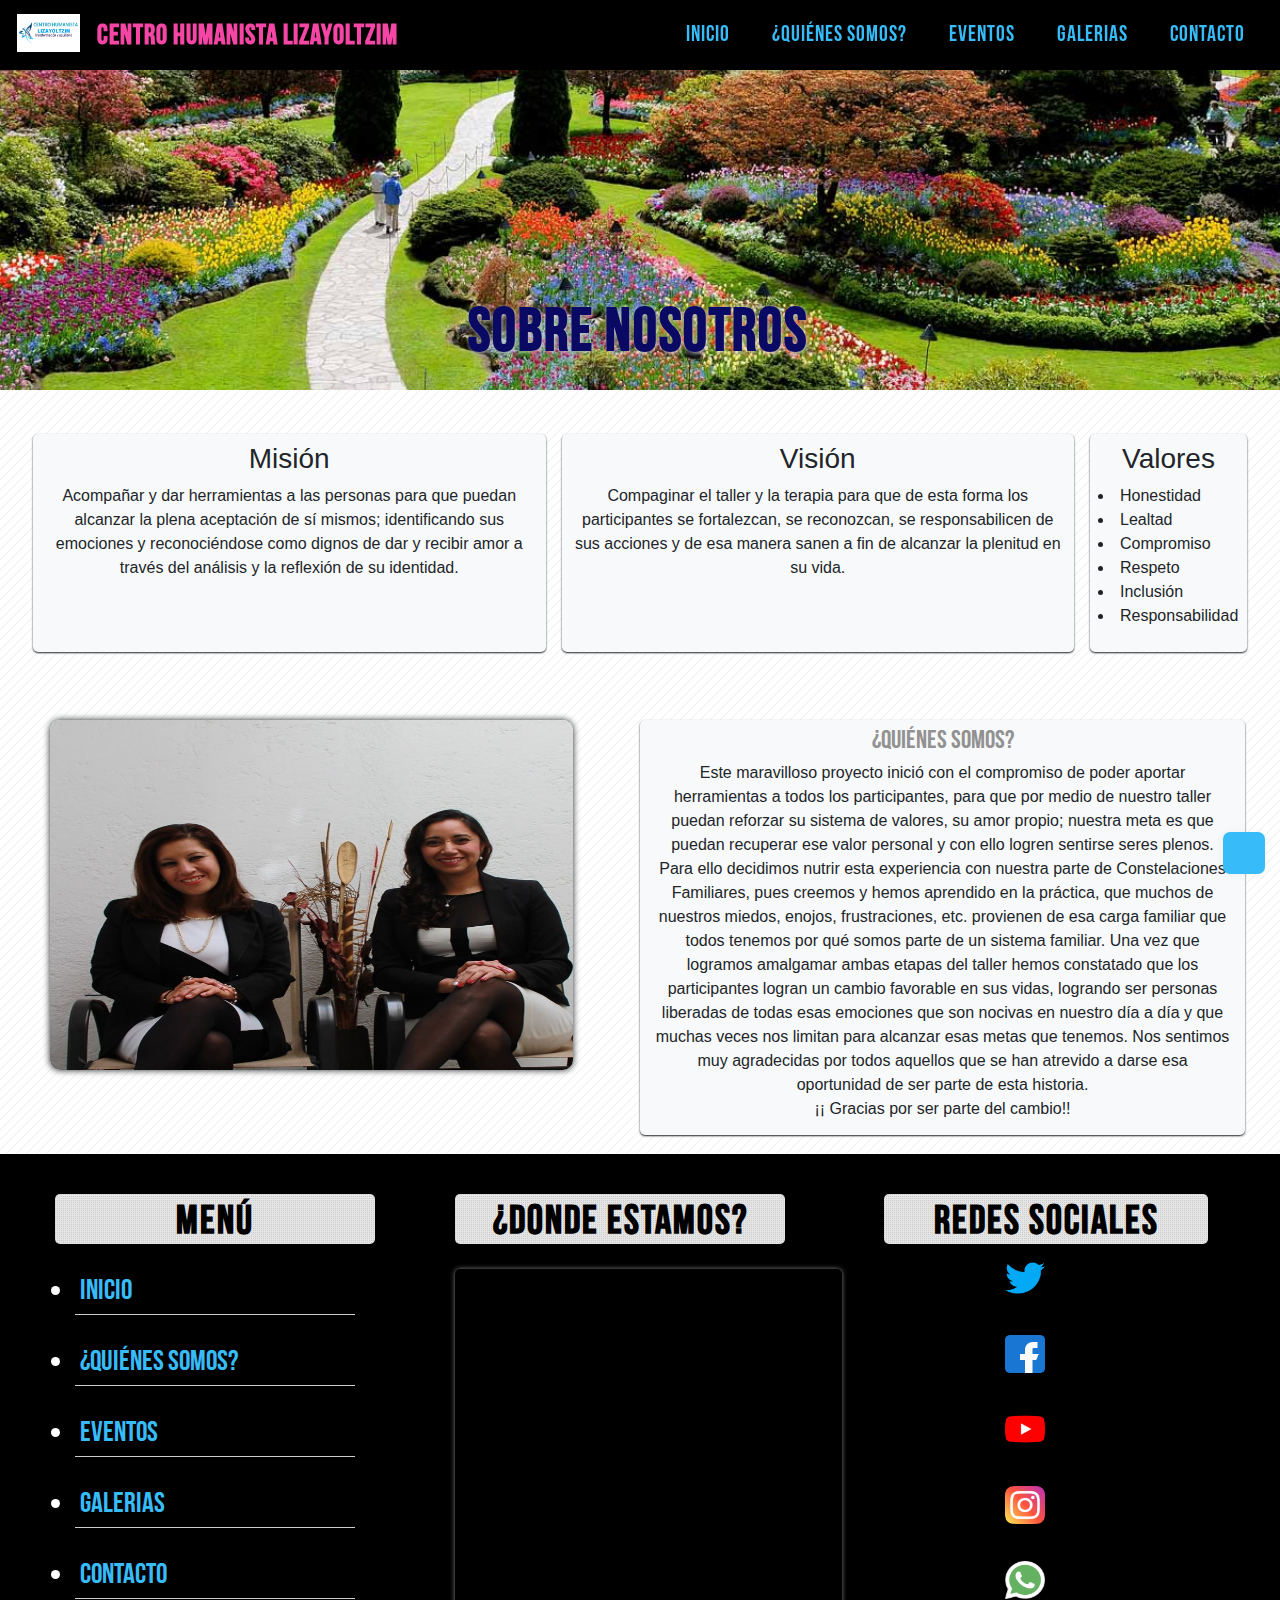
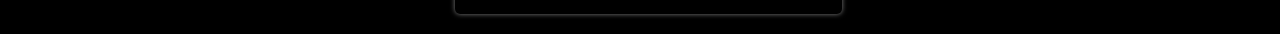
<file: quienes-somos.html>
<!DOCTYPE html>
<html lang="es">

<head>
    <meta charset="UTF-8">
    <meta name="viewport" content="width=device-width, initial-scale=1.0">
    <title>Centro Humanista Lizayoltzim</title>
    <link rel="stylesheet" href="bootstrap/bootstrap-4.5.0-dist/css/bootstrap.min.css">
    <link rel="stylesheet" type="text/CSS" href="css/styles-quienes-somos.css">
    <link rel="stylesheet" type="text/CSS" href="css/responsive/responsive-quienes.css">
    <link rel="icon" type="favicon/x-icon" href="img/favicon.jpg">
</head>

<body>

    <div id="imagen">
        <div class="clearfix"></div>
    </div>
    <div class="clearfix"></div>
    <!--inicio cabecera-->
    <header id="header">
        <div class="wrap">

            <div id="logo">
                <a id="enlace" href="index.html">
                    <span class="gear"><img src="img/logo.png"></span>
                    <h3>Centro Humanista Lizayoltzim</h3>
                </a>
            </div>

            <nav id="menu">
                <ul>
                    <li><a href="index.html">inicio</a></li>
                    <li>
                        <a>¿Quiénes Somos? </a>
                        <ul>
                            <li>
                                <a href="quienes-somos.html">Nosotros</a>
                            </li>
                            <li>
                                <a href="terapeutas.html">Terapeutas</a>
                            </li>
                        </ul>
                    </li>
                    <li>
                        <a>Eventos</a>
                        <ul>
                            <li>
                                <a href="eventos.html">Calendario</a>
                            </li>
                            <li>
                                <a href="testimonios.html">Testimonios</a>
                            </li>
                        </ul>
                    </li>
                    <li><a href="galerias.html">Galerias</a></li>
                    <li><a href="contacto.html">Contacto</a></li>
                </ul>
            </nav>

        </div>

    </header>
    <!--fin cabecera-->



    <div class="clearfix"></div>
    <br /><br /><br /><br /><br /><br /><br /><br /><br />
    <br /><br /><br /><br /><br /><br /><br /><br /><br />
    <br /><br /><br />


    <!--inicio principal-->

    <div id="principal">
        <div id="info" class="col-12">
            <div class="sobre row">
                <div class="about col-12">
                    <h1>Sobre nosotros</h1>
                </div>

            </div>

            <section id="section" class="col-12">
                <div class="row">

                    <div class="mision col-5 p-2 m-2 bg-light">
                        <h3>Misión</h3>
                        <p>
                            Acompañar y dar herramientas a las personas para que puedan alcanzar la plena aceptación de
                            sí
                            mismos; identificando sus emociones y reconociéndose como dignos de dar y recibir amor a
                            través
                            del análisis y la reflexión de su identidad.
                        </p>
                    </div>

                    <div class="mision col-5 p-2 m-2 bg-light">
                        <h3>Visión</h3>
                        <p>
                            Compaginar el taller y la terapia para que de esta forma los participantes se fortalezcan,
                            se
                            reconozcan, se responsabilicen de sus acciones y de esa manera sanen a fin de alcanzar la
                            plenitud en su vida.
                        </p>
                    </div>

                    <div class="mision col p-2 m-2 bg-light">
                        <h3>Valores</h3>
                        <ul>
                            <li>Honestidad</li>
                            <li>Lealtad</li>
                            <li>Compromiso</li>
                            <li>Respeto</li>
                            <li>Inclusión</li>
                            <li>Responsabilidad</li>
                        </ul>
                    </div>
                </div>

            </section>

            <article class="article col-12">

                <div class="row">
                    <div class="somos col">
                        <img src="img/quienes-somos.jpg" class="w-91 h-67">
                    </div>

                    <div class=" mision quienes col bg-light">
                        <h4>¿Quiénes somos?</h4>
                        <p>
                            Este maravilloso proyecto inició con el compromiso de poder aportar herramientas a todos los
                            participantes, para que por medio de nuestro taller puedan reforzar su sistema de valores,
                            su
                            amor
                            propio; nuestra meta es que puedan recuperar ese valor personal y con ello logren sentirse
                            seres
                            plenos. Para ello decidimos nutrir esta experiencia con nuestra parte de Constelaciones
                            Familiares,
                            pues creemos y hemos aprendido en la práctica, que muchos de nuestros miedos, enojos,
                            frustraciones,
                            etc. provienen de esa carga familiar que todos tenemos por qué somos parte de un sistema
                            familiar.
                            Una vez que logramos amalgamar ambas etapas del taller hemos constatado que los
                            participantes
                            logran
                            un cambio favorable en sus vidas, logrando ser personas liberadas de todas esas emociones
                            que
                            son
                            nocivas en nuestro día a día y que muchas veces nos limitan para alcanzar esas metas que
                            tenemos.
                            Nos sentimos muy agradecidas por todos aquellos que se han atrevido a darse esa oportunidad
                            de
                            ser
                            parte de esta historia.
                            <br />
                            ¡¡ Gracias por ser parte del cambio!!
                        </p>
                    </div>

                </div>

            </article>


        </div>

    </div>
    <!--fin principal-->


    <!--pie de pagina-->

    <footer id="footer">
        <div class="wrap">

            <div id="menu_footer">
                <h5>MENÚ</h5>
                <ul>
                    <li><a href="index.html">inicio</a></li>
                    <li>
                        <a>¿Quiénes Somos? </a>
                        <ul>
                            <li>
                                <a href="quienes-somos.html">Nosotros</a>
                            </li>
                            <li>
                                <a href="terapeutas.html">Terapeutas</a>
                            </li>
                        </ul>
                    </li>
                    <li>
                        <a>Eventos</a>
                        <ul>
                            <li>
                                <a href="eventos.html">Calendario</a>
                            </li>
                            <li>
                                <a href="testimonios.html">Testimonios</a>
                            </li>
                        </ul>
                    </li>
                    <li><a href="galerias.html">Galerias</a></li>
                    <li><a href="contacto.html">Contacto</a></li>
                </ul>
            </div>

            <div id="location">
                <h5>¿Donde Estamos?</h5>
                <iframe
                    src="https://www.google.com/maps/embed?pb=!1m18!1m12!1m3!1d940.6028461517852!2d-99.15193517084644!3d19.437822263846385!2m3!1f0!2f0!3f0!3m2!1i1024!2i768!4f13.1!3m3!1m2!1s0x85d1f8d3f937253f%3A0x2bef9455e74b01d1!2sCalle%20Jos%C3%A9%20de%20Empar%C3%A1n%2011%2C%20Tabacalera%2C%20Cuauht%C3%A9moc%2C%2006030%20Ciudad%20de%20M%C3%A9xico%2C%20CDMX!5e0!3m2!1ses-419!2smx!4v1592369494505!5m2!1ses-419!2smx"
                    width="600" height="450" frameborder="0" style="border:0;" allowfullscreen="" aria-hidden="false"
                    tabindex="0"></iframe>
            </div>

            <!--
            <div id="info">
                <h5>Autor</h5>
                
                <p>&copy; Carlos Eduardo Severiano Hernández</p>
                <div class="clearfix"></div>
            </div>
            <div class="clearfix"></div>
            </div>-->

            <!--div de redes sociales-->
            <div id="social" class="aside-box">
                <h5>redes sociales</h5>
                <div class="redes">
                    <a href="#" class="icon" target="_blank"><img src="img/twitter.png"></a>
                    <a href="#" class="overlay" target="_blank">
                        Twitter
                    </a>
                </div>

                <div class="redes">
                    <a href="https://www.facebook.com/centrohumanistalizayoltzim/" class="icon" target="_blank"><img
                            src="img/facebook.png"></a>
                    <a href="https://www.facebook.com/centrohumanistalizayoltzim/" class="overlay" target="_blank">
                        facebook
                    </a>
                </div>

                <div class="redes">
                    <a href="https://www.youtube.com/channel/UCVWaH9mOX6A2gmah5lvO6Hw?view_as=subscriber" class="icon"
                        target="_blank"><img src="img/youtube.png"></a>
                    <a href="https://www.youtube.com/channel/UCVWaH9mOX6A2gmah5lvO6Hw?view_as=subscriber" target="new"
                        class="overlay">
                        Youtube
                    </a>

                </div>

                <div class="redes">
                    <a href="https://www.youtube.com/channel/UCHOG-xT9dJ_x6ZwqDEqb0iQ?view_as=subscriber" class="icon"
                        target="_blank"><img src="img/instagram.png"></a>
                    <a href="https://www.youtube.com/channel/UCHOG-xT9dJ_x6ZwqDEqb0iQ?view_as=subscriber" target="new"
                        class="overlay">
                        instagram
                    </a>

                </div>

                <div class="redes">
                    <a href="https://api.whatsapp.com/send?phone=52 55 5410 2913&text=hola,%20me%20interesa%20un%20curso" class="icon" target="_blank"><img
                            src="img/whatsapp.png"></a>
                    <a href="https://api.whatsapp.com/send?phone=52 55 5410 2913 " target="_blank" class="overlay">
                        whatsapp
                    </a>

                </div>
            </div>



    </footer>
    <!--fin pie de pagina-->
    <div class="clearfix"></div>

    <a href="#" id="toTopBtn" class="cd-top text-replace js-cd-top cd-top--is-visible cd-top--fade-out" data-abc="true">
    </a>





    <script type="text/javascript" src="jquery/jquery-3.5.1.min.js"></script>
    <script type="text/javascript" src="bootstrap/bootstrap-4.5.0-dist/js/bootstrap.min.js"></script>
    <script src="js/main.js"></script>
    
</body>

</html>
</file>
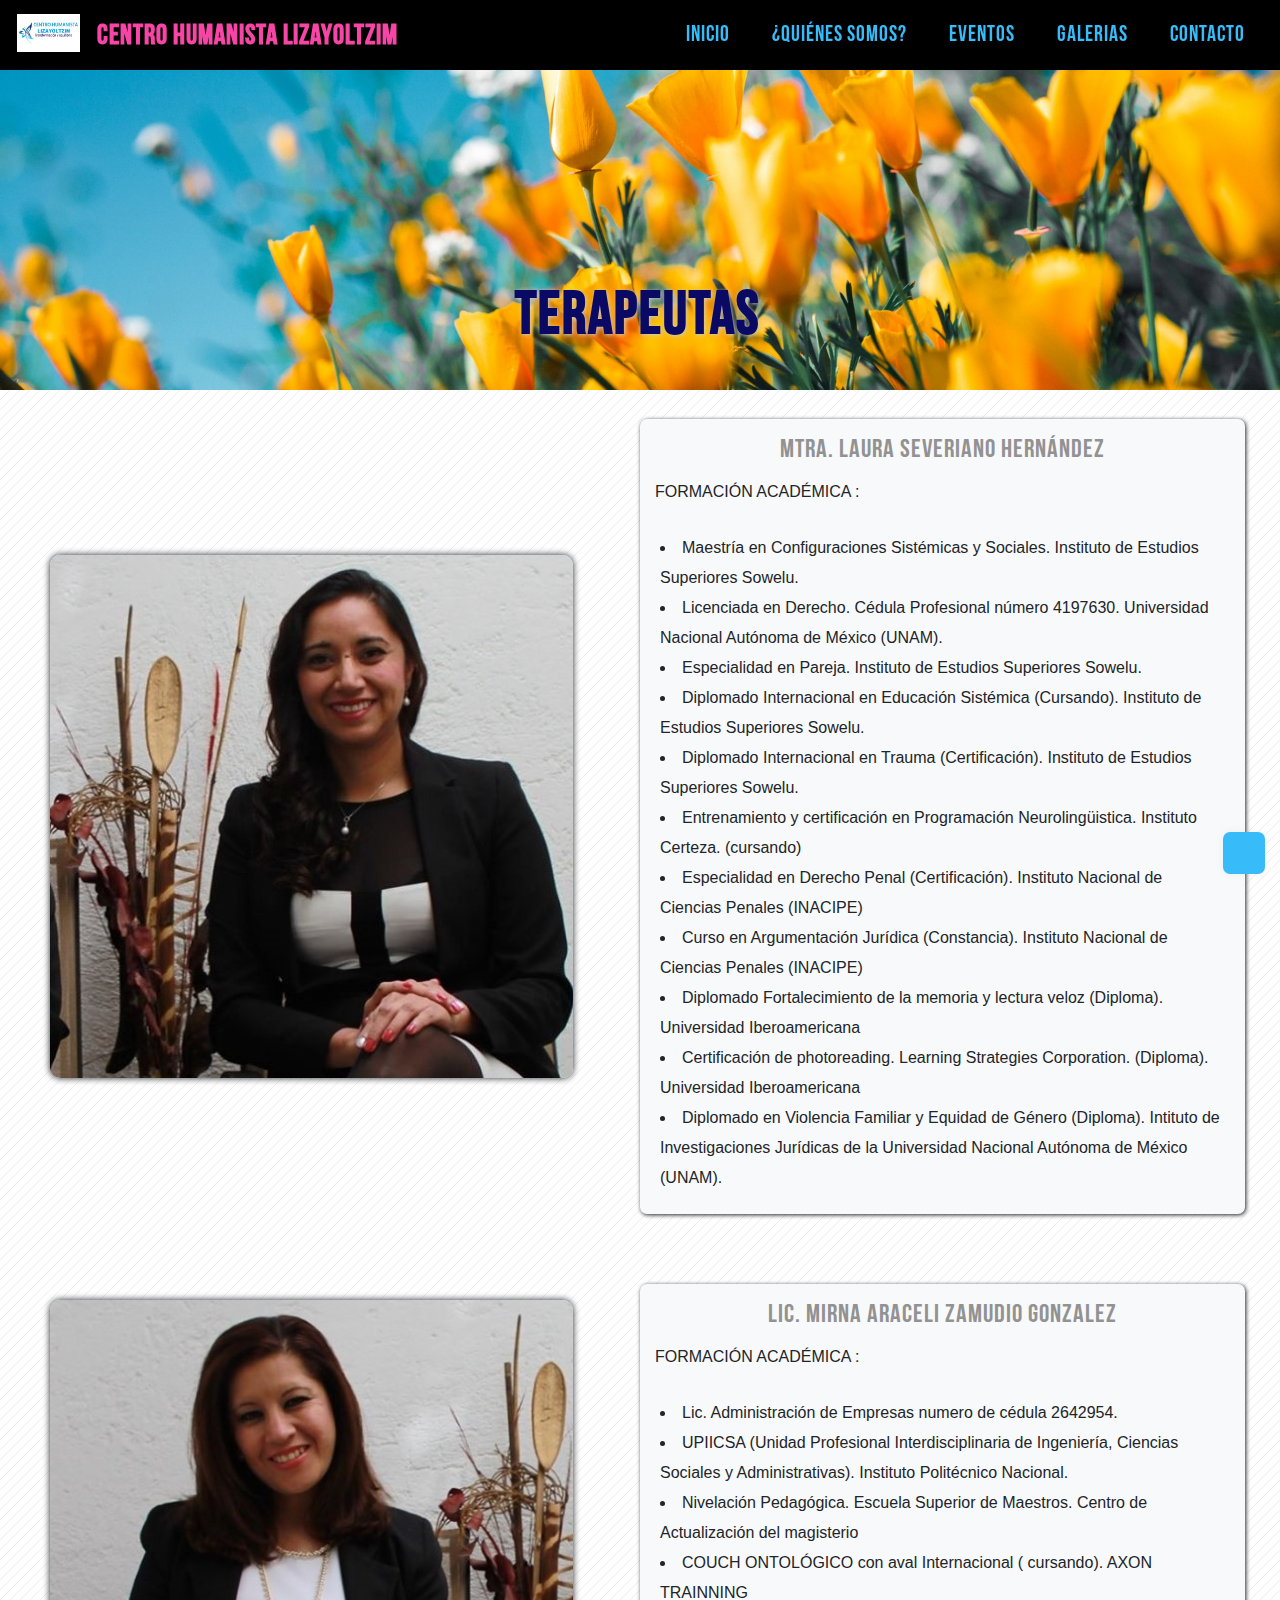
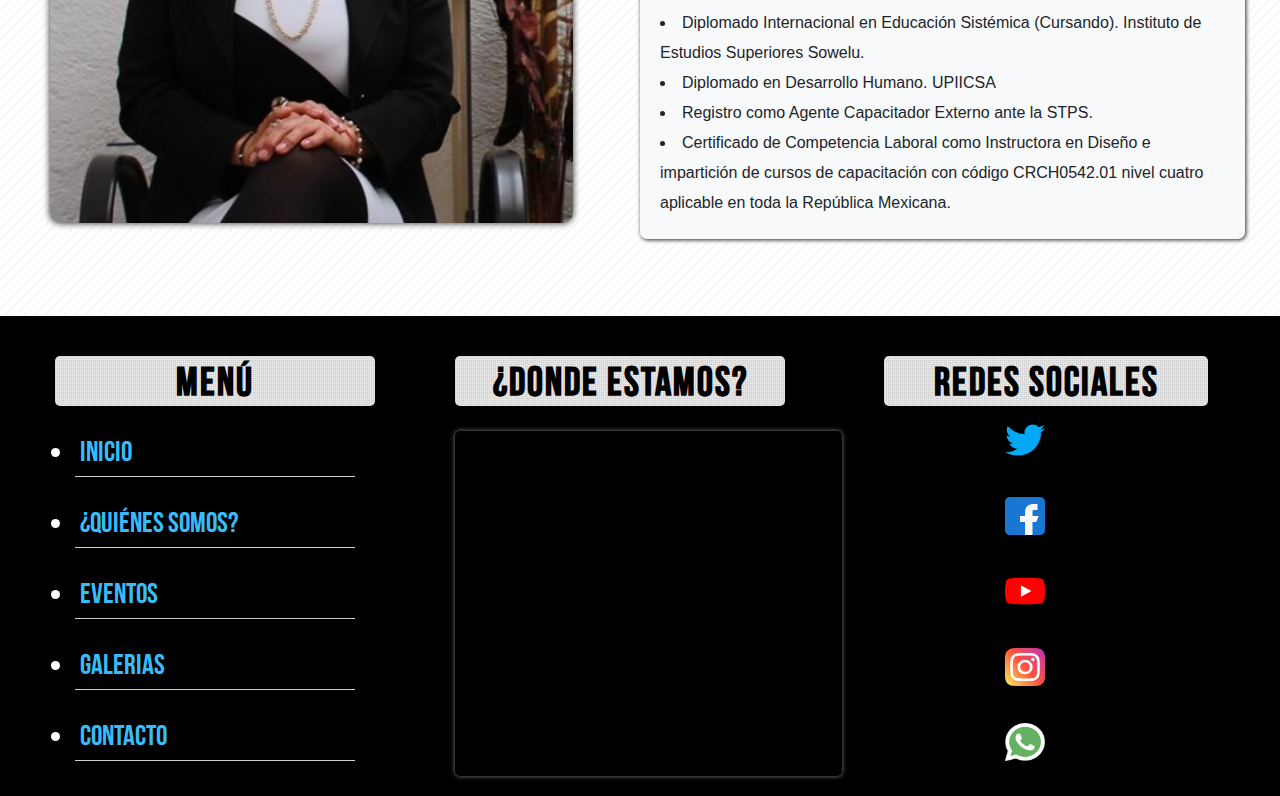
<file: terapeutas.html>
<!DOCTYPE html>
<html lang="es">

<head>
    <meta charset="UTF-8">
    <meta name="viewport" content="width=device-width, initial-scale=1.0">
    <title>Centro Humanista Lizayoltzim</title>
    <link rel="stylesheet" href="bootstrap/bootstrap-4.5.0-dist/css/bootstrap.min.css">
    <link rel="stylesheet" type="text/CSS" href="css/styles-terapeutas.css">
    <link rel="stylesheet" type="text/CSS" href="css/responsive/responsive-terapeutas.css">
    <link rel="icon" type="favicon/x-icon" href="img/favicon.jpg">
</head>

<body>

    <div id="imagen">
        <div class="clearfix"></div>
    </div>
    <div class="clearfix"></div>
    <!--inicio cabecera-->
    <header id="header">
        <div class="wrap">

            <div id="logo">
                <a id="enlace" href="index.html">
                    <span class="gear"><img src="img/logo.png"></span>
                    <h3>Centro Humanista Lizayoltzim</h3>
                </a>
            </div>

            <nav id="menu">
                <ul>
                    <li><a href="index.html">inicio</a></li>
                    <li>
                        <a>¿Quiénes Somos? </a>
                        <ul>
                            <li>
                                <a href="quienes-somos.html">Nosotros</a>
                            </li>
                            <li>
                                <a href="terapeutas.html">Terapeutas</a>
                            </li>
                        </ul>
                    </li>
                    <li>
                        <a>Eventos</a>
                        <ul>
                            <li>
                                <a href="eventos.html">Calendario</a>
                            </li>
                            <li>
                                <a href="testimonios.html">Testimonios</a>
                            </li>
                        </ul>
                    </li>
                    <li><a href="galerias.html">Galerias</a></li>
                    <li><a href="contacto.html">Contacto</a></li>
                </ul>
            </nav>

        </div>

    </header>
    <!--fin cabecera-->

    <div class="clearfix"></div>
    <br /><br /><br /><br /><br /><br /><br /><br /><br />
    <br /><br /><br /><br /><br /><br /><br /><br /><br />
    <br /><br /><br />

    <!--inicio principal-->
    <div id="principal">
        <div id="info" class="row">
            <div class="col-12">
                <div class="sobre row">
                    <div class="about col-12">
                        <h1>Terapeutas</h1>
                    </div>

                </div>
                <article class="article">
                    <div class="row">
                        <div class=" somos col">
                            <img src="img/laura.jpg" class="w-91 h-67">
                        </div>

                        <div class="datos col bg-light">
                            <h4>MTRA. LAURA SEVERIANO HERNÁNDEZ</h4>

                            FORMACIÓN ACADÉMICA :
                            <br /><br />
                            <ul>
                                <li>Maestría en Configuraciones Sistémicas y Sociales. Instituto de Estudios Superiores
                                    Sowelu.
                                </li>
                                <li>
                                    Licenciada en Derecho. Cédula Profesional número 4197630. Universidad Nacional
                                    Autónoma
                                    de
                                    México (UNAM).
                                </li>
                                <li>
                                    Especialidad en Pareja. Instituto de Estudios Superiores Sowelu.
                                </li>
                                <li>
                                    Diplomado Internacional en Educación Sistémica (Cursando). Instituto de Estudios
                                    Superiores
                                    Sowelu.
                                </li>
                                <li>
                                    Diplomado Internacional en Trauma (Certificación). Instituto de Estudios Superiores
                                    Sowelu.
                                </li>
                                <li>
                                    Entrenamiento y certificación en Programación Neurolingüistica. Instituto Certeza.
                                    (cursando)
                                </li>
                                <li>
                                    Especialidad en Derecho Penal (Certificación). Instituto Nacional de Ciencias
                                    Penales
                                    (INACIPE)
                                </li>
                                <li>
                                    Curso en Argumentación Jurídica (Constancia). Instituto Nacional de Ciencias Penales
                                    (INACIPE)
                                </li>
                                <li>
                                    Diplomado Fortalecimiento de la memoria y lectura veloz (Diploma). Universidad
                                    Iberoamericana
                                </li>
                                <li>
                                    Certificación de photoreading. Learning Strategies Corporation. (Diploma).
                                    Universidad
                                    Iberoamericana
                                </li>
                                <li>
                                    Diplomado en Violencia Familiar y Equidad de Género (Diploma). Intituto de
                                    Investigaciones
                                    Jurídicas de la Universidad Nacional Autónoma de México (UNAM).
                                </li>
                            </ul>

                        </div>

                    </div>

                </article>

                <article class="article">
                    <div class="row">

                        <div class="somos col">
                            <img src="img/mirna.jpg" class="w-91 h-67">
                        </div>

                        <div class="datos col bg-light">
                            <h4>LIC. MIRNA ARACELI ZAMUDIO GONZALEZ</h4>

                            FORMACIÓN ACADÉMICA :
                            <br /><br />
                            <ul>
                                <li>
                                    Lic. Administración de Empresas numero de cédula 2642954.
                                </li>
                                <li>
                                    UPIICSA (Unidad Profesional Interdisciplinaria de Ingeniería, Ciencias Sociales y
                                    Administrativas). Instituto Politécnico Nacional.
                                </li>
                                <li>
                                    Nivelación Pedagógica. Escuela Superior de Maestros. Centro de Actualización del
                                    magisterio
                                </li>
                                <li>
                                    COUCH ONTOLÓGICO con aval Internacional ( cursando). AXON TRAINNING
                                </li>
                                <li>
                                    Diplomado Internacional en Educación Sistémica (Cursando). Instituto de Estudios
                                    Superiores Sowelu.
                                </li>
                                <li>
                                    Diplomado en Desarrollo Humano. UPIICSA
                                </li>
                                <li>
                                    Registro como Agente Capacitador Externo ante la STPS.
                                </li>
                                <li>
                                    Certificado de Competencia Laboral como Instructora en Diseño e impartición de
                                    cursos de capacitación con código CRCH0542.01 nivel cuatro aplicable en toda la
                                    República Mexicana.
                                </li>
                            </ul>
                        </div>

                    </div>

                </article>
            </div>


        </div>

    </div>
    <!--fin principal-->


    <!--pie de pagina-->

    <footer id="footer">
        <div class="wrap">

            <div id="menu_footer">
                <h5>MENÚ</h5>
                <ul>
                    <li><a href="index.html">inicio</a></li>
                    <li>
                        <a>¿Quiénes Somos? </a>
                        
                        <ul>
                            <li>
                                <a href="quienes-somos.html">Nosotros</a>
                            </li>
                            <li>
                                <a href="terapeutas.html">Terapeutas</a>
                            </li>
                        </ul>
                    </li>
                    <li>
                        <a>Eventos</a>
                        <ul>
                            <li>
                                <a href="eventos.html">Calendario</a>
                            </li>
                            <li>
                                <a href="testimonios.html">Testimonios</a>
                            </li>
                        </ul>
                    </li>
                    <li><a href="galerias.html">Galerias</a></li>
                    <li><a href="contacto.html">Contacto</a></li>
                </ul>
            </div>

            <div id="location">
                <h5>¿Donde Estamos?</h5>
                <iframe
                    src="https://www.google.com/maps/embed?pb=!1m18!1m12!1m3!1d940.6028461517852!2d-99.15193517084644!3d19.437822263846385!2m3!1f0!2f0!3f0!3m2!1i1024!2i768!4f13.1!3m3!1m2!1s0x85d1f8d3f937253f%3A0x2bef9455e74b01d1!2sCalle%20Jos%C3%A9%20de%20Empar%C3%A1n%2011%2C%20Tabacalera%2C%20Cuauht%C3%A9moc%2C%2006030%20Ciudad%20de%20M%C3%A9xico%2C%20CDMX!5e0!3m2!1ses-419!2smx!4v1592369494505!5m2!1ses-419!2smx"
                    width="600" height="450" frameborder="0" style="border:0;" allowfullscreen="" aria-hidden="false"
                    tabindex="0"></iframe>
            </div>

            <!--
            <div id="info">
                <h5>Autor</h5>
                
                <p>&copy; Carlos Eduardo Severiano Hernández</p>
                <div class="clearfix"></div>
            </div>
            <div class="clearfix"></div>
            </div>-->

            <!--div de redes sociales-->
            <div id="social" class="aside-box">
                <h5>redes sociales</h5>
                <div class="redes">
                    <a href="#" class="icon" target="_blank"><img src="img/twitter.png"></a>
                    <a href="#" class="overlay" target="_blank">
                        Twitter
                    </a>
                </div>

                <div class="redes">
                    <a href="https://www.facebook.com/centrohumanistalizayoltzim/" class="icon" target="_blank"><img
                            src="img/facebook.png"></a>
                    <a href="https://www.facebook.com/centrohumanistalizayoltzim/" class="overlay" target="_blank">
                        facebook
                    </a>
                </div>

                <div class="redes">
                    <a href="https://www.youtube.com/channel/UCVWaH9mOX6A2gmah5lvO6Hw?view_as=subscriber" class="icon"
                        target="_blank"><img src="img/youtube.png"></a>
                    <a href="https://www.youtube.com/channel/UCVWaH9mOX6A2gmah5lvO6Hw?view_as=subscriber" target="new"
                        class="overlay">
                        Youtube
                    </a>

                </div>

                <div class="redes">
                    <a href="https://www.youtube.com/channel/UCHOG-xT9dJ_x6ZwqDEqb0iQ?view_as=subscriber" class="icon"
                        target="_blank"><img src="img/instagram.png"></a>
                    <a href="https://www.youtube.com/channel/UCHOG-xT9dJ_x6ZwqDEqb0iQ?view_as=subscriber" target="new"
                        class="overlay">
                        instagram
                    </a>

                </div>

                <div class="redes">
                    <a href="https://api.whatsapp.com/send?phone=52 55 5410 2913 " class="icon" target="_blank"><img
                            src="img/whatsapp.png"></a>
                    <a href="https://api.whatsapp.com/send?phone=52 55 5410 2913 " target="_blank" class="overlay">
                        whatsapp
                    </a>

                </div>
            </div>



    </footer>
    <!--fin pie de pagina-->
    <div class="clearfix"></div>



    <a href="#" id="toTopBtn" class="cd-top text-replace js-cd-top cd-top--is-visible cd-top--fade-out" data-abc="true">
    </a>



    <script type="text/javascript" src="jquery/jquery-3.5.1.min.js"></script>
    <script type="text/javascript" src="bootstrap/bootstrap-4.5.0-dist/js/bootstrap.min.js"></script>
    <script src="js/main.js"></script>
    
</body>

</html>
</file>
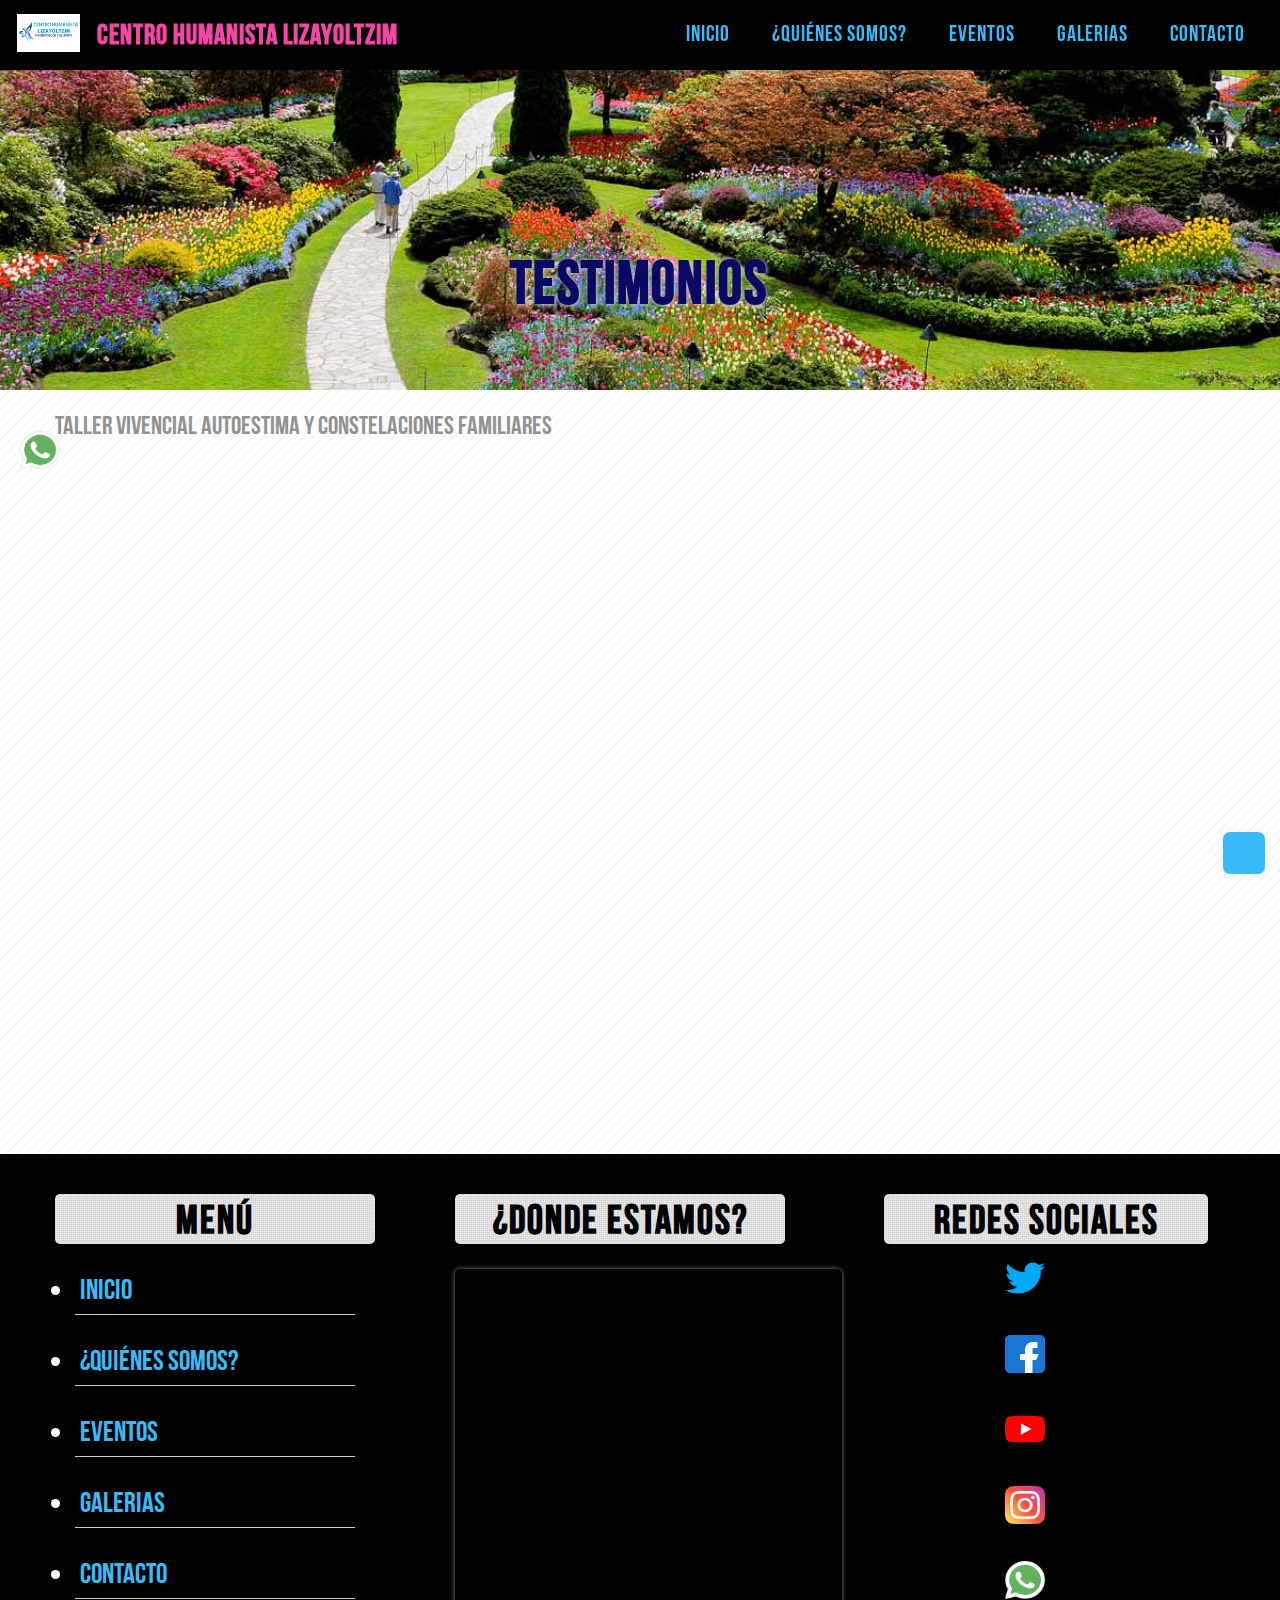
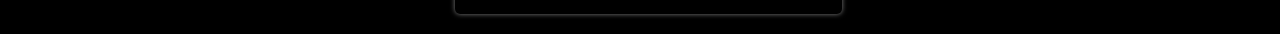
<file: testimonios.html>
<!DOCTYPE html>
<html lang="es">

<head>
    <meta charset="UTF-8">
    <meta name="viewport" content="width=device-width, initial-scale=1.0">
    <meta name="viewport" content="width=device-width, user-scalable=no">
    <title>Centro Humanista Lizayoltzim</title>
    <link rel="stylesheet" href="bootstrap/bootstrap-4.5.0-dist/css/bootstrap.min.css">
    <link rel="stylesheet" type="text/CSS" href="css/styles-testimonios.css">
    <link rel="stylesheet" type="text/CSS" href="css/responsive/responsive-testimonios.css">
    <link rel="icon" type="favicon/x-icon" href="img/favicon.jpg">
</head>

<body>

    <div id="imagen">
        <div class="clearfix"></div>
    </div>
    <div class="clearfix"></div>
    <!--inicio cabecera-->
    <header id="header">
        <div class="wrap">

            <div id="logo">
                <a id="enlace" href="index.html">
                    <span class="gear"><img src="img/logo.png"></span>
                    <h3>Centro Humanista Lizayoltzim</h3>
                </a>
            </div>

            <nav id="menu">
                <ul>
                    <li><a href="index.html">inicio</a></li>
                    <li>
                        <a>¿Quiénes Somos? </a>
                        <ul>
                            <li>
                                <a href="quienes-somos.html">Nosotros</a>
                            </li>
                            <li>
                                <a href="terapeutas.html">Terapeutas</a>
                            </li>
                        </ul>
                    </li>
                    <li>
                        <a>Eventos</a>
                        <ul>
                            <li>
                                <a href="eventos.html">Calendario</a>
                            </li>
                            <li>
                                <a href="testimonios.html">Testimonios</a>
                            </li>
                        </ul>
                    </li>
                    <li><a href="galerias.html">Galerias</a></li>
                    <li><a href="contacto.html">Contacto</a></li>
                </ul>
            </nav>

        </div>

    </header>
    <!--fin cabecera-->

    <div class="clearfix"></div>
    <br /><br /><br /><br /><br /><br /><br /><br /><br />
    <br /><br /><br /><br /><br /><br /><br /><br /><br />
    <br /><br /><br />

    <!--inicio principal-->
    <div class="sobre row">
        <div class="about col-12">
            <h1>testimonios</h1>
        </div>

    </div>
    <div id="principal">
        <div id="info" class="col-12">

            <article class="article col-12">

                <h4>TALLER VIVENCIAL AUTOESTIMA Y CONSTELACIONES FAMILIARES</h4>

            </article>



        </div>

    </div>
    <!--fin principal-->


    <!--pie de pagina-->

    <footer id="footer">
        <div class="wrap">

            <div id="menu_footer">
                <h5>MENÚ</h5>
                <ul>
                    <li><a href="index.html">inicio</a></li>
                    <li>
                        <a>¿Quiénes Somos? </a>

                        <ul>
                            <li>
                                <a href="quienes-somos.html">Nosotros</a>
                            </li>
                            <li>
                                <a href="terapeutas.html">Terapeutas</a>
                            </li>
                        </ul>
                    </li>
                    <li>
                        <a>Eventos</a>
                        <ul>
                            <li>
                                <a href="eventos.html">Calendario</a>
                            </li>
                            <li>
                                <a href="testimonios.html">Testimonios</a>
                            </li>
                        </ul>
                    </li>
                    <li><a href="galerias.html">Galerias</a></li>
                    <li><a href="contacto.html">Contacto</a></li>
                </ul>
            </div>

            <div id="location">
                <h5>¿Donde Estamos?</h5>
                <iframe
                    src="https://www.google.com/maps/embed?pb=!1m18!1m12!1m3!1d940.6028461517852!2d-99.15193517084644!3d19.437822263846385!2m3!1f0!2f0!3f0!3m2!1i1024!2i768!4f13.1!3m3!1m2!1s0x85d1f8d3f937253f%3A0x2bef9455e74b01d1!2sCalle%20Jos%C3%A9%20de%20Empar%C3%A1n%2011%2C%20Tabacalera%2C%20Cuauht%C3%A9moc%2C%2006030%20Ciudad%20de%20M%C3%A9xico%2C%20CDMX!5e0!3m2!1ses-419!2smx!4v1592369494505!5m2!1ses-419!2smx"
                    width="600" height="450" frameborder="0" style="border:0;" allowfullscreen="" aria-hidden="false"
                    tabindex="0"></iframe>
            </div>

            <!--
            <div id="info">
                <h5>Autor</h5>
                
                <p>&copy; Carlos Eduardo Severiano Hernández</p>
                <div class="clearfix"></div>
            </div>
            <div class="clearfix"></div>
            </div>-->

            <!--div de redes sociales-->
            <div id="social" class="aside-box">
                <h5>redes sociales</h5>
                <div class="redes">
                    <a href="#" class="icon" target="_blank"><img src="img/twitter.png"></a>
                    <a href="#" class="overlay" target="_blank">
                        Twitter
                    </a>
                </div>

                <div class="redes">
                    <a href="https://www.facebook.com/centrohumanistalizayoltzim/" class="icon" target="_blank"><img
                            src="img/facebook.png"></a>
                    <a href="https://www.facebook.com/centrohumanistalizayoltzim/" class="overlay" target="_blank">
                        facebook
                    </a>
                </div>

                <div class="redes">
                    <a href="https://www.youtube.com/channel/UCVWaH9mOX6A2gmah5lvO6Hw?view_as=subscriber" class="icon"
                        target="_blank"><img src="img/youtube.png"></a>
                    <a href="https://www.youtube.com/channel/UCVWaH9mOX6A2gmah5lvO6Hw?view_as=subscriber" target="new"
                        class="overlay">
                        Youtube
                    </a>

                </div>

                <div class="redes">
                    <a href="https://www.youtube.com/channel/UCHOG-xT9dJ_x6ZwqDEqb0iQ?view_as=subscriber" class="icon"
                        target="_blank"><img src="img/instagram.png"></a>
                    <a href="https://www.youtube.com/channel/UCHOG-xT9dJ_x6ZwqDEqb0iQ?view_as=subscriber" target="new"
                        class="overlay">
                        instagram
                    </a>

                </div>

                <div class="redes">
                    <a href="https://api.whatsapp.com/send?phone=52 55 5410 2913 " class="icon" target="_blank"><img
                            src="img/whatsapp.png"></a>
                    <a href="https://api.whatsapp.com/send?phone=52 55 5410 2913 " target="_blank" class="overlay">
                        whatsapp
                    </a>

                </div>
            </div>



    </footer>
    <!--fin pie de pagina-->
    <div class="clearfix"></div>




    <a href="#" id="toTopBtn" class="cd-top text-replace js-cd-top cd-top--is-visible cd-top--fade-out" data-abc="true">
    </a>

    <div class="whats">
        <a href="https://api.whatsapp.com/send?phone=52 55 5410 2913 " class="icon" target="_blank"><img
                src="img/whatsapp.png"></a>
        <a href="https://api.whatsapp.com/send?phone=52 55 5410 2913 " target="_blank" class="overlay">
        </a>

    </div>


    <script type="text/javascript" src="jquery/jquery-3.5.1.min.js"></script>
    <script type="text/javascript" src="bootstrap/bootstrap-4.5.0-dist/js/bootstrap.min.js"></script>
    <script src="js/main.js"></script>

</body>

</html>
</file>
<file: css/styles.css>
/*fuentes*/
@font-face{
    font-family: "trebuchetMS";
    src: url(fonts/TrebuchetMS.ttf);
    font-weight: normal;
    font-style: normal;
}

@font-face{
    font-family: "bebasNeue";
    src: url('fonts/BebasNeue.otf');
    font-weight: normal;
    font-style: normal;
}

@font-face{
    font-family: "WebSymbolsRegular";
    src: url('fonts/websymbols-regular-webfont.eot');
    src: url('fonts/websymbols-regular-webfont.eot?#iefix') format('embedded-opentype'),
         url('fonts/websymbols-regular-webfont.woff') format('woff'),
         url('fonts/websymbols-regular-webfont.ttf') format('truetype'),
         url('fonts/websymbols-regular-webfont.svg#WebSymbolsRegular') format('svg');
    font-weight: normal;
    font-style: normal;
}

/*generales*/

*{
    margin: 0px;
    padding: 0px;
}

body{
    background-image: url("../img/pattern.png");
    width: 100%;
}

.wrap{
    width: 1250px;
    margin: 0px auto;/*centra el contenido*/
}

img{
    height: 38px;
    width: 63px;
}

.gear, .icon{
    font-family: "WebSymbolsRegular";
}

.clearfix{
    float: none;
    clear: both;
}

/*imagen de fondo*/
#imagen{
    display: block;
    clear: both;
    position: absolute;
    width: 100%;
    height: 390px;
    background-image: url(../img/hortencia2.jpg);
    background-size: cover;
    /*background-attachment: fixed;*/
    background-position: 0px -290px;
    z-index: 1;
    animation: mover 7s linear;
    margin-bottom: 1000px;
}

#imagen img{
    background-size: 100% 100%;
}

@keyframes mover{
    0%{
        background-position: 0px 10px;
    }
    100%{
        background-position: 0px -290px;
    }
}

/*cabecera*/
#header{
    position: fixed;
    display: block;
    width: 100%;
    height: 70px;
    /*position: fixed;*/
    margin-bottom: 0px;
    background-color: rgb(134, 134, 134);
    background-color:#000000;
    font-family: "bebasNeue";
    color: #37bcf9;
    z-index: 5;
    transition: all 300ms;
}

#header:hover{
    background-color: #000000;
}

#logo{
    float: left;
    width: 419px;
    height: 74px;
    text-align: center;
    margin-top: -4px;
    margin-left: -55px;
    letter-spacing: 1px;
    cursor: pointer;
    overflow: hidden;
}
#logo img:hover {
    transform: scale(1.3,1.3);
}
#logo:hover {
    border-radius: 2px;
    color:  rgb(245, 70, 166);
}

#logo .gear{
    display: block;
    float: left;
    font-size: 30px;
    margin-top: 18px;
    margin-left: 26px;
}

#logo h3{
    display: block;
    font-size: 28px;
    margin-top: 20px;
    margin-right: -8px;
    font-family: "bebasNeue";
    text-decoration: none;
    text-transform: lowercase;
    padding: 3px;
    transition: all 300ms;
    font-weight: bold;
}

#logo:hover h3{
    animation: fromRight 500ms linear;
 }

 @keyframes fromRight{
     from{
         transform: translateX(200%);
     }
     to{
         transform: translateX(0%);
     }
 }

 #enlace{
    text-decoration: none; 
    color: inherit;    
 }

 #logo:hover img{
     animation: imagen 500ms linear;
 }

 @keyframes imagen {
     0%{
         transform: translateY(0%);
     }
     50%{
         transform: translateY(200%);
     }
     100%{
         transform: translateY(0%);
     }
 }

 /*menu*/
#menu{
    float: right;
    height: 70px;
    background: transparent;
    margin-right: 0%;
}

#menu ul li{
    font-size: 22px;
    display: inline-block; /*flota los elementos,es lo mismo que el float*/
    margin: 0px 20px 0px 20px;
    letter-spacing: 1px;
    line-height: 70px;
}

#menu ul li a{
    display: block;
    color: inherit;
    text-decoration: none;
    text-align: center;
    transition: all 500 ms;
}

#menu ul li a:hover{
    color: rgb(245, 70, 166);
    transform: scale(1.2,1.2);/*scale: cuando pasas el mouse sobre el enlace, hace un zoom al texto*/
}

/*menu desplegable*/
#menu > ul > li > ul{
    display: none;
    position: absolute;
    width: 155px;
    z-index: 1;
}

#menu > ul > li:hover > ul{
    display: block;
}

#menu > ul > li:hover > ul > li{
    background-color: #000000;
    width: 140px;
    margin-left: 0px;
    margin-top: -30px;
    padding: 8px;
    line-height: 53px;
    font-size: 29px;
    border-bottom: 1px solid #d6d6d6;
    transition: all 300ms;
    box-shadow: 0px 2px 2px gray;
    border-radius: 5px;
}


#menu > ul > li:hover > ul > li a{
   color: inherit;
   font-size: 22px;
}


#menu > ul > li:hover > ul > li:hover{
     box-shadow: 0px 0px 6px #ccc inset;
}

#menu > ul > li:hover > ul > li:hover a{
    transform: scale(1.2,1.2);
    color:  rgb(245, 70, 166);
}

/*informacion principal*/
#principal{
    display: flex;
    flex-flow: row wrap;
    position: absolute;
    z-index: 2;
    min-height: 1250px;
    margin: 10px;
    margin-top: -135px;
    margin-bottom: -10px;
    justify-content: center;/*content:te permite mover una subcaja de forma horizontal de la caja principal*/
    align-content: center;/*content:te permite mover una subcaja de forma vertical de la caja principal*/
}

#info{
    display: flex;
    flex-flow: row wrap;/*direccion y agrupamiento de la caja */
    width: 90%;
    height: 90%;
    background-color: #eeeeee;
    border-radius: 7px;
    box-shadow: 0px 0px 7px;
    align-content: center;/*content:te permite mover una subcaja de forma vertical de la caja principal*/
    overflow: hidden;
}

.article{
    flex-grow: 1;
    flex-basis: 200px;/*ancho de la caja*/
    margin: 15px;
    margin-top: 28px;
    
    padding: 10px;
    overflow: hidden;
    height: auto;
}

.article ul li{
    list-style: inside;
    margin-top: 8px;
    text-align: left;
    text-transform: uppercase;
}

.article > img{
    width: 100%;
    height: 364px;
    background-size: 100%;
    border-radius: 7px;
}

.article h4{
    text-align: center;
    font-family: "bebasNeue";
    font-size: 26px;
    margin: 5px;
    margin-top: 15px;
    margin-bottom: 5px;
    color: rgb(245, 70, 166);
}

.article h5{
    font-size: 18px;
    color: rgb(169, 169, 184);
}

#submenu{
    margin-left: 60px;
}

/*footer2*/
#footer2{
    z-index: 4;
    margin-top: 1120px;
}
.pie{
    margin: auto;
    height: 300px;
}

.pie h5{
    display: block;
    background: url(../img/pxgray.png) ,white;
    height: 50px;
    letter-spacing: 2px;
    text-align: center;
    font-family: "bebasNeue";
    font-size: 40px;
    line-height: 55px;
    color: black;
    border-radius: 5px;
    margin-bottom: 15px;
    font-weight: bold;
}

.cajas input[type="text"],
.cajas input[type="email"]{
    height: 43px;
    display: block;
    margin-bottom: 20px;
    font-size: 15px;
}

textarea.form-control{
    height: 170px;
}

.form-group{
    height: 175px;
}

button{
    width: 165px;
    height: 40px;
    background-color: #007bff;
    color: white;
    text-transform: uppercase;
    font-size: 14px;
    font-weight: bold;
    border-radius: 5px;
    transition: all 300ms;
}

button:hover{
    transform: scale(1.2,1.2);
}

/*inicio de footer*/
#footer{
    width: 100%;
    height: 505px;
    margin-top: 20px;
    background: black;
    overflow: hidden;
    position: absolute;
    z-index: 3;
}

#footer .wrap > div{
    float: left;
    width: 320px;
    height: 370px;
    margin: 40px;
    text-align: center;
    color: white;
    font-family: "bebasNeue";
}

footer a{
    text-decoration: none;
    margin-left: 0px;
    color: #37bcf9;
    transition: all 300ms;
   
    
}

#footer h5{
    display: block;
    background: url(../img/pxgray.png) ,white;
    height: 50px;
    letter-spacing: 2px;
    text-align: center;
    font-family: "bebasNeue";
    font-size: 40px;
    line-height: 55px;
    color: black;
    border-radius: 5px;
    margin-bottom: 15px;
    font-weight: bold;
}

#location >h5{
   margin-right: -10px;
}

#footer ul{
    text-align: center;
    margin: 20px;
    font-size: 29px;
}

#footer ul li{
   margin-top: 0px; 
   padding: 5px;
   border-bottom: 1px solid #ccc;
   margin-bottom: 20px;
}

#footer ul li a {
   display: block;
   height: 40px;
   text-align: left;
   color: #37bcf9;
   transition: all 300ms;
 }

 #footer ul li:hover a{
     color: rgb(245, 70, 166);;
     margin-left: 70px;
     transform: scale(1.2,1.2);
     text-decoration: none;
 }

 /*menu desplegable*/
#menu_footer > ul > li > ul{
    display: none;
    position: absolute;
    width: 155px;
    z-index: 1;
    list-style: none;
}

#menu_footer  > ul > li:hover > ul{
    display: block;
    margin-top: -20px;
}

#menu_footer > ul > li:hover > ul > li{
    background-color: #000000;
    width: 150px;
    margin-left: 229px;
    margin-top: -20px;
    padding: 8px;
    line-height: 45px;
    font-size: 20px;
    border-bottom: 1px solid #d6d6d6;
    transition: all 300ms;
    box-shadow: 2px 2px 6px gray;
    border-radius: 5px;
}


#menu_footer > ul > li:hover > ul > li a{
    margin-left: 32px;
}


#menu_footer > ul > li:hover > ul > li:hover{
    box-shadow: 0px 0px 6px #ccc inset;
}

#menu_footer > ul > li:hover > ul > li:hover a{
    color:  rgb(245, 70, 166);
  
}

#footer iframe{
     width: 121%;
     height: 345px;
     margin-top: 10px;
     border-radius: 5px;
     border: 5ps solid white;
     box-shadow: 0px 0px 5px gray;
 }

#footer img{
    margin-bottom: 15px;
}

#browsers img{
     width: 45px;
}

 /*redes sociales*/
#social{  
    height: 190px;
}

#social h5{
    margin-left: 29px;
    margin-right: -33px;
}

#social a{
    display: block;
    text-decoration: none;
    font-size: 40px;
    margin-left: 20px;
    margin-top: 10px;
    margin-bottom: 15px;
}

#social .overlay{
    display: block;
    width: 93px;
    height: 41px;
    font-family: "bebasNeue";
    font-weight: bold;
    letter-spacing: 1px;
    text-shadow: 0px 0px 1px #ccc;
    border: 3px solid white;
    box-shadow: 0px 0px 4px #ccc;
    background: #000000;
    position: absolute;
    padding: 5px;
 
    font-size: 20px;
    margin-left: 130px;
    margin-top: -75px;
    cursor: pointer;
    transform: translateX(-20%);
    opacity: 0;
    transition: all 300ms;
}

#social div:hover .overlay{
    color: #37bcf9;
    transform: translateX(80%);    
    opacity: 1;
}

.redes img{
    width: 40px;
}

.autor{
    margin-right: -132px;
    font-size: 17px;
}



/* .back-to-top {
    position: fixed;
    bottom: 25px;
    right: 25px;
    background-color: #37bcf9;
    display: none;
    font: normal normal normal 14px/1 FontAwesome;
    width: 40px;
    height: 40px;
    border-radius: 999px;
}

.back-to-top h1{
    margin-top: -8px;
    margin-left: -6px;
} */

#toTopBtn {
    position: fixed;
    bottom: 26px;
    right: 15px;
    z-index: 98;
    padding: 21px;
    background-color:#37bcf9;
    border-radius: 7px;
}

.js .cd-top--fade-out {
    opacity: .5
}

.js .cd-top--is-visible {
    visibility: visible;
    opacity: 1
}

.js .cd-top {
    visibility: hidden;
    opacity: 0;
    transition: opacity .3s, visibility .3s, background-color .3s
}

.cd-top {
    position: fixed;
    bottom: 20px;
    bottom: var(--cd-back-to-top-margin);
    right: 20px;
    right: var(--cd-back-to-top-margin);
    display: inline-block;
    height: 40px;
    height: var(--cd-back-to-top-size);
    width: 40px;
    width: var(--cd-back-to-top-size);
    box-shadow: 0 0 10px rgba(0, 0, 0, .05) !important;
    background: url(https://res.cloudinary.com/dxfq3iotg/image/upload/v1571057658/cd-top-arrow.svg) no-repeat center 50%;
    background-color: hsla(5, 76%, 62%, .8);
    background-color: hsla(var(--cd-color-3-h), var(--cd-color-3-s), var(--cd-color-3-l), 0.8)
}

.height {
    height: 3000px
}
</file>
<file: css/responsive/responsive.css>
@media(max-width:1294px){
    #logo {
        margin-left: -24px;
    }
}


@media(max-width:1250px){
    .wrap{
        width: 100%;
        margin: 0px auto;
    }
    #logo {
        margin-left: 17px;
    }
    #articles{
        width: 65%;
    }
    #articles article{
        width: 95%;
    }
    #footer .wrap > div{
        width: 24%;   
    }
    #footer h5{
        font-size: 30px;
    }
    #browsers img{
        width: 14%;
    }
    #principal{
        margin-top: -100px;
    }
    #footer2 {
        margin-top: 1160px;
    }
}


@media(max-width:1220px){
    .wrap{
        width: 90%;
        margin: 0px auto;
    }
    #logo {
        margin-left: -65px;
    }
    #principal{
        margin-top: -100px;
    }
    #footer ul{
        text-align: center;
        margin: 20px;
        font-size: 23px;
    }
    #footer ul li:hover a{
        margin-left: 20px;
    }
    #menu_footer > ul > li:hover > ul > li{
        margin-left: 135px;
    }
    .autor {
        font-size: 14px;
    }
}

@media(max-width:1110px){
    .wrap{
        width: 90%;
        margin: 0px auto;
    }
    #principal{
        margin-top: -100px;
        margin-bottom: 17px;
    }
}

@media(max-width:1080px){
    #articles{
        width: 61%;
    }
}

@media(max-width:1075px){
    #principal{
        margin-top: -100px;
        margin-bottom: 17px;
    }

    #menu ul li {
        font-size: 18px;
    }

    #logo{
        margin-top: -1px;
        margin-left: -17px;
    }

    #logo h3 {
        font-size: 25px;
        margin-right: 15px;
    }
}

@media(max-width:1060px){
    .autor {
        font-size: 15px;
        letter-spacing: .5px;
        margin: -20px auto;
    }
}

@media(max-width:1046px){
    #logo {
        margin-left: -45px;
    }
    #menu {
        margin-right: -6%;
    }
    #imagen{
        background-position: 0px -245px;
    }

    @keyframes mover{
        0%{
            background-position: 0px 10px;
        }
        100%{
            background-position: 0px -245px;
        }
    }
}

@media(max-width:1015px){
    #logo {
        margin-left: -25px;
    }
    #menu {
        margin-right: 0%;
    }
    .wrap{
        width: 97%;
        margin: 0px auto;
    }
    #imagen{
        background-position: 0px -245px;
    }

    @keyframes mover{
        0%{
            background-position: 0px 10px;
        }
        100%{
            background-position: 0px -245px;
        }
    }
}

@media (max-width: 997px){
    #footer2 {
        margin-top: 1179px;
    }
}

@media (max-width: 991px){
    #principal{
        margin-top: -90px;
    }
    #footer2 {
        margin-top: 1225px;
    } 
    .pie{
        width: 90%;
        margin-bottom: 210px;
    }
}

@media(max-width:970px){
    #imagen{
        background-position: 0px -240px;
    }

    @keyframes mover{
        0%{
            background-position: 0px 10px;
        }
        100%{
            background-position: 0px -240px;
        }
    }
    #principal{
        margin-top: -80px;
    }
    #logo {
        margin-left: -28px;
    }
    #menu {
        margin-right: -2%;
    }
    #articles{
        width: 59%;
    }
    .pie{
        width: 90%;
        margin-bottom: 210px;
    }
    #footer .wrap > div{
        width: 29%;
        margin: 20px;  
    }
    #footer h5{
        font-size: 22px;
    }
}

@media(max-width: 951px){
    #footer .wrap > div{
        width: 26%;
        margin: 20px;  
    }
}

@media(max-width: 941px){
    #logo{
        width: 365px;
    }
    #logo h3 {
        font-size: 22px;
        margin-top: 24px;
        margin-right: 15px;
    }
    img {
        height: 33px;
        width: 56px;
    }

    #menu ul li{
        line-height: 75px;
    }
    #imagen{
        background-position: 0px -222px;
    }

    @keyframes mover{
        0%{
            background-position: 0px 10px;
        }
        100%{
            background-position: 0px -222px;
        }
    }
    #footer2 {
        margin-top: 1260px;
    } 
}

@media(max-width:925px){
    #imagen{
        background-position: 0px -130px;
    }

    @keyframes mover{
        0%{
            background-position: 0px 10px;
        }
        100%{
            background-position: 0px -130px;
        }
    }
    #articles{
        width: 65%;
    }
    #footer2 {
        margin-top: 1300px;
    } 
    #footer .wrap > div{
        width: 27%;
        
    }
}

@media(max-width:890px){
    #menu{
        margin-right: 0%;
    }
    #menu ul li{
        margin: 0px 10px 0px 10px;
    }
    #footer ul {
        font-size: 20px;
    }
    #footer ul li a {
        margin-bottom: -3px;
    }
}

@media(max-width:880px){    
    #social div:hover .overlay{
        transform: translateX(20%);    
    }
}

@media(max-width:866px){    
    #footer2 {
        margin-top: 1365px;
    }
}

@media(max-width:802px){
    #menu ul li{
        margin: 0px 7px 0px 7px;
    }
}

@media(max-width:799px){
    #footer h5{
        font-size: 20px;
    }
}

@media(max-width:784px){
    #imagen{
        background-position: 0px -100px;
    }

    @keyframes mover{
        0%{
            background-position: 0px 10px;
        }
        100%{
            background-position: 0px -100px;
        }
    }
    .autor {
        letter-spacing: .5px;
        margin-left: -458px;
        margin-top: 35px;
    }
    #footer2 {
        margin-top: 1415px;
    }
}

@media(max-width:770px){
    #logo{
        margin-left: -18px;
        width: 350px;
    }
    #logo h3 {
        font-size: 18px;
        margin-top: 25px;
        margin-right: 15px;
    }
    img {
        height: 33px;
        width: 56px;
    }

    #menu ul li{
        line-height: 75px;
        margin: 0px 5px 0px 5px;
    }
}

@media(max-width:750px){   
    #social .overlay{
        width: 75px;
        height: 31px;
        line-height: 17px;
        font-size: 17px;
    } 
    #social div:hover .overlay{
        transform: translateX(10%);    
    }
    #footer2 {
        margin-top: 1455px;
    }
}

@media(max-width:745px){
    #menu ul li{
        font-size: 15px;
    }
    .autor {
        margin-right: -43px;
        font-size: 15px;
    }
    #toTopBtn {
        bottom: 46px;
    }
}

@media(max-width:738px){
    #imagen{
        background-position: 0px -30px;
    }

    @keyframes mover{
        0%{
            background-position: 0px 10px;
        }
        100%{
            background-position: 0px -30px;
        }
    }
}

@media(max-width:729px){
    #menu ul li {
        font-size: 15px;
    }
 
}   

@media(max-width:724px){
    #header{
        width: 100%;
        height: 120px;
        padding-top: 10px;
    }

    #logo{
        width: 470px;
    }

    #menu{
        clear: both;
        float: none;
        width: 555px;
        margin: -13px auto;
        margin-left: 75px;  
    }
    #menu ul li {
        font-size: 20px;
    }
    #menu ul li a {
        margin-left: 20px;
    }
    #menu > ul > li:hover > ul{
        margin-top: -17px;
    }
    #menu > ul > li:hover > ul > li{
        width: 120px;
        height: 60px;
        margin-top: 0px;
        margin-left: 15px;
    }
    #menu > ul > li:hover > ul > li a{
       color: inherit;
       font-size: 20px;
       margin-left: 5px;
       margin-top: -3px;
    }
    #logo{
        float: none;
        margin: 0px auto;
        margin-top: -17px;
    }
    #logo h3 {
        font-size: 31px;
        margin-top: 20px;
        margin-right: 15px;
    }
}

@media(max-width:682px){
    #social .overlay{
        margin-left: 66px;
    } 
    #social div:hover .overlay{
        transform: translateY(130%);    
    }
}

@media(max-width:679px){
    #imagen{
        background-position: 0px 0px;
    }

    @keyframes mover{
        0%{
            background-position: 0px 100px;
        }
        100%{
            background-position: 0px 0px;
        }
    }
    #footer2 {
        margin-top: 1500px;
    }
    #footer ul li:hover a{
        font-size: 16px;
    }
}    

@media(max-width:667px){
    #header{
        position: absolute;
    }
    #logo {
        width: 490px;
        margin-left: -10px;
    }
    #logo h3 {
        margin-top: 20px;
        margin-right: -25px;
    }
    #menu {
        margin-left: -5px;
    }
    .autor {
        font-size: 13px;
    }
}

@media(max-width:660px){
    .wrap{
        width: 94%;
        margin: 0px auto;
    }
    #menu {
        margin-left: 48px;
    }
    #logo {
        margin-left: 47px;
    }
    #menu > ul > li:hover > ul{
        margin-top: -17px;
    }
    #menu > ul > li:hover > ul > li{
        width: 120px;
        height: 60px;
        margin-top: 0px;
        margin-left: 15px;
    }
    #menu > ul > li:hover > ul > li a{
       color: inherit;
       font-size: 20px;
       margin-left: 5px;
       margin-top: -3px;
    }
    #menu > ul > li > ul > li:last-child{
        margin-top: -900px;
    }
    .article {
        flex-basis: 100%;/*ancho de la caja*/
        margin-top: 20px;
    }
    #footer2 {
        margin-top: 2050px;
    }
    #footer{
        height: auto;
        padding-bottom: 40px;
    }
    #footer .wrap > div{
        width: 100%;
        margin: 0px auto;  
        margin-top: 20px;
        margin-bottom: 45px;
    }
    #menu_footer ul li:hover a{
        margin-left: 50px;
    }
    #menu_footer > ul > li:hover > ul > li{
        margin-left: 100px;
    }
    #footer h5{
        font-size: 29px;
    }
    #footer iframe {
        width: 100%;
    }
    .autor {
        margin-top: -18px;
        margin-right: -458px;
        font-size: 20px;
    }
    #social h5{
        margin-left: 0px;
        margin-right: -1px;
    }
    #social .overlay {
        margin-left: 350px;
    }
    #social div:hover .overlay{
        transform: translateX(10%);    
    }
    #location h5{
        margin-left: 0px;
        margin-right: -1px;
    }
    #toTopBtn {
        bottom: 25px;
    }
}

@media(max-width:637px){
    #imagen{
        background-position: 0px 5px;
    }
    @keyframes mover{
        0%{
            background-position: 0px 100px;
        }
        100%{
            background-position: 0px 5px;
        }
    }
    .wrap{
        width: 96%;
        margin: 0px auto;
    }
}

@media(max-width:614px){
    #menu {
        margin-left: 25px;
    }
    #info {
        width: 98%;
    }
    .pie {
        width: 98%;
    }
}

@media(max-width:591px){
    #header{
        position: fixed;
    }
}

@media(max-width:587px){
    #imagen{
        background-position: 0px 38px;
    }

    @keyframes mover{
        0%{
            background-position: 0px 110px;
        }
        100%{
            background-position: 0px 38px;
        }
    }
}

@media(max-width:567px){
    #menu {
        margin-left: 15px;
    }
    #menu ul li {
        font-size: 18px;
    }
    #logo {
        margin-left: 17px;
    }
}

@media(max-width:555px){
    #imagen{
        background-position: 0px 60px;
    }

    @keyframes mover{
        0%{
            background-position: 0px 120px;
        }
        100%{
            background-position: 0px 60px;
        }
    }
    #menu {
        margin-left: 9px;
    }
    #footer ul {
        font-size: 24px;
    }
    #footer ul li:hover a{
        font-size: 24px;
        margin-left: 40px;
    }
    #menu_footer > ul > li:hover > ul > li{
        margin-left: 140px;
    }
    #social div:hover .overlay{
        transform: translateX(-55%);    
    }
    .autor {
        margin-top: -14px;
        font-size: 17px;
    }
}

@media (max-width: 549px){
    #footer2 {
        margin-top: 2090px;
    }
}

@media (max-width: 519px){
    #footer2 {
        margin-top: 2135px;
    }
}

@media(max-width:515px){
    #logo {
        margin-left: 30px;
    }
    #logo h3 {
        font-size: 27px;
        margin-top: 22px;
        margin-right: 41px;
    }
    #menu {
        margin-left: 20px;
    }
    #menu ul li {
        margin: 0px 0px 0px 0px;
    }
    
    #social div:hover .overlay{
        transform: translateX(-95%);    
    }
}

@media(max-width:497px){
    #imagen{
        background-position: 0px 90px;
    }

    @keyframes mover{
        0%{
            background-position: 0px 120px;
        }
        100%{
            background-position: 0px 90px;
        }
    }
    #menu {
        margin-left: 10px;
    }
    #footer2 {
        margin-top: 2160px;
    }
}

@media(max-width:470px){
    #logo h3 {
        font-size: 23px;
        margin-right: 94px;
    }
    #menu {
        margin-left: 18px;
    }
    #menu ul li {
        font-size: 15px;
    }
    #footer2 {
        margin-top: 2185px;
    }
}

@media(max-width:457px){
    #footer2 {
        margin-top: 2250px;
    }
}

@media(max-width:447px){
    #menu ul li {
        font-size: 14px;
    }

    #imagen{
        background-position: 0px 120px;
    }

    @keyframes mover{
        0%{
            background-position: 0px 120px;
        }
        100%{
            background-position: 0px 120px;
        }
    }
    .autor {
        font-size: 15px;
    }
}

@media(max-width:442px){
    #footer2 {
        margin-top: 2305px;
    }
}

@media(max-width:435px){
    #principal{
        margin: 10px;
        margin-top: -75px;
    }
    #footer2 {
        margin-top: 2405px;
    }
}

@media(max-width:421px){
    #menu {
        margin-left: 6px;
    }
    .autor {
        margin-top: -14px;
        font-size: 15px;
    }
    #logo {
        margin-left: 15px;
    }
    #logo h3 {
        font-size: 21px;
        margin-right: 115px;
    }
}

/* @media(max-width:420px){
    #info {
        width: 100%;
        overflow: hidden;
    }
    #footer {
        width: 100%;
    }
} */

/* @media (max-width: 418px){
    body {
        width: 118%;
      
    }
    #imagen {
        width: 118%;
    }
    .clearfix{
        float: none;
        clear: both;
    }
} */

@media(max-width:407px){
    #imagen{
        background-size: 116%;
        background-position: 0px 120px;
    }

    @keyframes mover{
        0%{
            background-position: 0px 120px;
        }
        100%{
            background-position: 0px 120px;
        }
    }
    #menu {
        margin-left: -6px;
    }
    #footer2 {
        margin-top: 2455px;
    }
    #social div:hover .overlay{
        transform: translateX(-165%);    
    }
    .autor {
        margin-top: -10px;
        font-size: 13px;
    }
}

@media(max-width:390px){
    #footer2 {
        margin-top: 2515px;
    }
}

@media(max-width:387px){
    #logo {
        margin-left: 6px;
        margin-top: -14px;
    }
    #logo h3 {
        font-size: 21px;
        margin-right: 115px;
    }
    #menu {
        margin-left: -14px;
        margin-top: -20px;
    }
    #footer2 {
        margin-top: 2455px;
    }
    .article > img {
        height: 330px;
    }
}

@media(max-width:381px){
    #footer2 {
        margin-top: 2490px;
    }
}

@media(max-width:375px){
    #menu {
        margin-left: -5px;
    }
    #menu ul li {
        font-size: 14px;
        margin: 0px -8px 0px 0px;
    }
    #logo {
        margin-left: -15px;
        margin-top: -14px;
    }
    #logo h3 {
        font-size: 19px;
        margin-right: 150px;
        margin-top: 26px;
    }
    #social .overlay{
        width: 88px;
    }
    #social div:hover .overlay{
        transform: translateX(-140%);    
    }
    .autor {
        margin-top: -14px;
        font-size: 12px;
    }
}

@media(max-width:367px){
    #footer2 {
        margin-top: 2535px;
    }
}

@media(max-width:357px){
    #menu_footer > ul > li:hover > ul > li{
        width: 100px;
        margin-left: 170px;
    }
    #menu_footer > ul > li:hover > ul > li a{
        margin-left: 5px;
    }
    #footer2 {
        margin-top: 2560px;
    }
}

@media(max-width:350px){
    #menu {
        margin-left: -17px;
    }
    #menu ul li {
        margin: 0px -14px 0px 0px;
    }
    #imagen{
        background-size: 130%;
        background-position: 0px 118px;
    }

    @keyframes mover{
        0%{
            background-position: 0px 118px;
        }
        100%{
            background-position: 0px 118px;
        }
    }
    .article > img {
        height: 280px;
    }
    .autor {
        font-size: 11px;
    }
}

@media(max-width:328px){
    #footer2 {
        margin-top: 2600px;
    }
}

@media (max-width: 320px){
    #footer ul li:hover a{
        font-size: 20px;
        margin-left: 40px;
    }
    #menu_footer > ul > li:hover > ul > li{
        margin-left: 140px;
    }
    #menu_footer > ul > li:hover > ul > li > a{
        margin-left: 5px;
    }
}

@media(max-width:319px){
    #footer2 {
        margin-top: 2650px;
    }
}
</file>
<file: css/styles-contacto.css>
/*fuentes*/
@font-face{
    font-family: "trebuchetMS";
    src: url(fonts/TrebuchetMS.ttf);
    font-weight: normal;
    font-style: normal;
}

@font-face{
    font-family: "bebasNeue";
    src: url('fonts/BebasNeue.otf');
    font-weight: normal;
    font-style: normal;
}

@font-face{
    font-family: "WebSymbolsRegular";
    src: url('fonts/websymbols-regular-webfont.eot');
    src: url('fonts/websymbols-regular-webfont.eot?#iefix') format('embedded-opentype'),
         url('fonts/websymbols-regular-webfont.woff') format('woff'),
         url('fonts/websymbols-regular-webfont.ttf') format('truetype'),
         url('fonts/websymbols-regular-webfont.svg#WebSymbolsRegular') format('svg');
    font-weight: normal;
    font-style: normal;
}

/*generales*/

*{
    margin: 0px;
    padding: 0px;
}

body{
    background-image: url("../img/pattern.png");
}

.wrap{
    width: 1250px;
    margin: 0px auto;/*centra el contenido*/
}

img{
    height: 38px;
    width: 63px;
}

.gear, .icon{
    font-family: "WebSymbolsRegular";
}

.clearfix{
    float: none;
    clear: both;
}

/*imagen de fondo*/
#imagen{
    display: block;
    clear: both;
    position: absolute;
    width: 100%;
    height: 390px;
    background-image: url(../img/port1.jpg);
    background-size: 100%;
    /*background-attachment: fixed;*/
    background-position: 0px -290px;
    z-index: 1;
    animation: mover 7s linear;
    margin-bottom: 1000px;
}

#imagen img{
    background-size: 100% 100%;
}

@keyframes mover{
    0%{
        background-position: 0px 10px;
    }
    100%{
        background-position: 0px -290px;
    }
}

/*cabecera*/
#header{
    position: fixed;
    display: block;
    width: 100%;
    height: 70px;
    /*position: fixed;*/
    margin-bottom: 0px;
    background-color: rgb(134, 134, 134);
    background-color:black;
    font-family: "bebasNeue";
    color: #37bcf9;
    z-index: 5;
    transition: all 300ms;
}

#header:hover{
    background-color: #000000;
}

#logo{
    float: left;
    width: 419px;
    height: 74px;
    text-align: center;
    margin-top: -4px;
    margin-left: -55px;
    letter-spacing: 1px;
    cursor: pointer;
    overflow: hidden;
    
}

#logo img:hover {
    transform: scale(1.3,1.3);
}

#logo:hover {
    border-radius: 2px;
    color:  rgb(245, 70, 166);
    background-color: #000000;
}

#logo .gear{
    display: block;
    float: left;
    font-size: 30px;
    margin-top: 18px;
    margin-left: 26px;
}

#logo h3{
    display: block;
    font-size: 28px;
    margin-top: 20px;
    margin-right: -8px;
    font-family: "bebasNeue";
    text-decoration: none;
    text-transform: lowercase;
    padding: 3px;
    transition: all 300ms;
    font-weight: bold;
}

#logo h3{
    font-family: "bebasNeue";
}

#logo:hover h3{
    animation: fromRight 300ms linear;
 }

 @keyframes fromRight{
     from{
         transform: translateX(200%);
     }
     to{
         transform: translateX(0%);
     }
 }

 #enlace{
    text-decoration: none; 
    color: inherit;    
 }

 #logo:hover img{
     animation: imagen 500ms linear;
 }

 @keyframes imagen {
     0%{
         transform: translateY(0%);
     }
     50%{
         transform: translateY(200%);
     }
     100%{
         transform: translateY(0%);
     }
 }

 /*menu*/
#menu{
    float: right;
    height: 70px;
    background: transparent;
    margin-right: 0%;
}

#menu ul li{
    font-size: 22px;
    display: inline-block; /*flota los elementos,es lo mismo que el float*/
    margin: 0px 20px 0px 20px;
    letter-spacing: 1px;
    line-height: 70px;
}

#menu ul li a{
    display: block;
    color: inherit;
    text-decoration: none;
    text-align: center;
    transition: all 500 ms;
}

#menu ul li a:hover{
    color: rgb(245, 70, 166);
    transform: scale(1.2,1.2);/*scale: cuando pasas el mouse sobre el enlace, hace un zoom al texto*/
}

/*menu desplegable*/
#menu > ul > li > ul{
    display: none;
    position: absolute;
    width: 155px;
    z-index: 1;
}

#menu > ul > li:hover > ul{
    display: block;
}

#menu > ul > li:hover > ul > li{
    background-color: #000000;
    width: 140px;
    margin-left: 0px;
    margin-top: -30px;
    padding: 8px;
    line-height: 53px;
    font-size: 29px;
    border-bottom: 1px solid #d6d6d6;
    transition: all 300ms;
    box-shadow: 0px 2px 2px gray;
    border-radius: 5px;
}


#menu > ul > li:hover > ul > li a{
   color: inherit;
   font-size: 22px;
}


#menu > ul > li:hover > ul > li:hover{
     box-shadow: 0px 0px 6px #ccc inset;
}

#menu > ul > li:hover > ul > li:hover a{
    transform: scale(1.2,1.2);
    color:  rgb(245, 70, 166);
}

.sobre {
    color:rgb(10, 9, 99);
    width: 100%;
    text-align: center;
    margin-bottom: 80px;
    margin-top: -215px;
    position: absolute;
    z-index: 2;
}

.sobre h1{
    font-size: 60px;
    text-transform: uppercase;
    font-weight: bold;
    margin-left: 25px;
    font-family: "bebasNeue";
    letter-spacing: 2px;
    cursor: pointer;
    text-shadow: 1px 1px 4px #ccc;
    transition: all 300ms;
}

.sobre h1:hover{
    color: rgb(245, 70, 166);
    transform: scale(1.2,1.2);
}

.contactos{
    background-color: rgb(235, 235, 235);
    justify-content: center;
    border-radius: 7px;
    box-shadow: 5px 3px 9px #ccc;
}

.contactos img{
    width: 40px;
}

/*informacion principal*/
#principal{
    display: flex;
    flex-flow: row wrap;
    position: absolute;
    z-index: 4;
    margin: 10px;
    margin-top: -70px;
    margin-bottom: 95px;
    justify-content: center;/*content:te permite mover una subcaja de forma horizontal de la caja principal*/
    align-content: center;/*content:te permite mover una subcaja de forma vertical de la caja principal*/
}

#info{
    display: flex;
    flex-flow: row wrap;/*direccion y agrupamiento de la caja */
    
    width: 95%;
    height: 100%;
    align-content: center;/*content:te permite mover una subcaja de forma vertical de la caja principal*/
    overflow: hidden;
}

.article{
    flex-grow: 1;
    flex-basis: 200px;/*ancho de la caja*/
    
    margin: 15px;
    margin-top: 50px;
    padding: 10px;
    overflow: hidden;
    
}

.article > img{
    width: 100%;
    height: 364px;
    background-size: 100%;
}

.article h4{
    font-family: "bebasNeue";
    font-size: 26px;
    margin: 5px;
    margin-bottom: 5px;
    color: rgb(146, 146, 146);
}

.map{
   padding-bottom: 10px;
   border-radius: 7px;
}

.cajas input[type="text"],
.cajas input[type="email"]{
    height: 43px;
    display: block;
    margin-bottom: 20px;
    font-size: 15px;
}

textarea.form-control{
    height: 170px;
}

.form-group{
    height: 175px;
}

button{
    width: 165px;
    height: 40px;
    background-color: #007bff;
    color: white;
    text-transform: uppercase;
    font-size: 14px;
    font-weight: bold;
    border-radius: 5px;
    
    transition: all 300ms;
}

button:hover{
    transform: scale(1.2,1.2);
}


/*inicio de footer*/
#footer{
    width: 100%;
    height: 480px;
    margin-top: 850px;
    background: black;
    overflow: hidden;
    position: absolute;
    z-index: 3;
}

#footer .wrap > div{
    float: left;
    width: 320px;
    height: 370px;
    margin: 40px;
    text-align: center;
    color: white;
    font-family: "bebasNeue";
}

footer a{
    text-decoration: none;
    margin-left: 0px;
    color: #37bcf9;
    transition: all 300ms;
   
    
}

#footer h5{
    display: block;
    background: url(../img/pxgray.png) ,white;
    height: 50px;
    letter-spacing: 2px;
    text-align: center;
    font-family: "bebasNeue";
    font-size: 40px;
    line-height: 55px;
    color: black;
    border-radius: 5px;
    margin-bottom: 15px;
    font-weight: bold;
}

#location >h5{
   margin-right: -10px;
}

#footer ul{
    text-align: center;
    margin: 20px;
    font-size: 29px;
}

#footer ul li{
   margin-top: 0px; 
   padding: 5px;
   border-bottom: 1px solid #ccc;
   margin-bottom: 20px;
}

#footer ul li a {
   display: block;
   height: 40px;
   color: #37bcf9;
   text-align: left;
   transition: all 300ms;
 }

 #footer ul li:hover a{
     color: rgb(245, 70, 166);;
     margin-left: 70px;
     transform: scale(1.2,1.2);
     text-decoration: none;
 }

 /*menu desplegable*/
 #menu_footer > ul > li > ul{
    display: none;
    position: absolute;
    width: 155px;
    z-index: 1;
    list-style: none;
}

#menu_footer  > ul > li:hover > ul{
    display: block;
    margin-top: -20px;
}

#menu_footer > ul > li:hover > ul > li{
    background-color: #000000;
    width: 150px;
    margin-left: 229px;
    margin-top: -20px;
    padding: 8px;
    line-height: 45px;
    font-size: 20px;
    border-bottom: 1px solid #d6d6d6;
    transition: all 300ms;
    box-shadow: 2px 2px 6px gray;
    border-radius: 5px;
}


#menu_footer > ul > li:hover > ul > li a{
    margin-left: 32px;
}


#menu_footer > ul > li:hover > ul > li:hover{
     box-shadow: 0px 0px 6px #ccc inset;
     transition: all 300ms;
}

#menu_footer > ul > li:hover > ul > li:hover a{
    color:  rgb(245, 70, 166);
    text-align: left;
    transition: all 900ms;
}

#footer iframe{
     width: 121%;
     height: 345px;
     margin-top: 10px;
     border-radius: 5px;
     border: 5ps solid white;
     box-shadow: 0px 0px 5px gray;
 }

#footer img{
    margin-bottom: 15px;
}

#browsers img{
     width: 45px;
}

 /*redes sociales*/
#social{  
    height: 190px;
}

#social h5{
    margin-left: 29px;
    margin-right: -33px;
}

#social a{
    display: block;
    text-decoration: none;
    font-size: 40px;
    margin-left: 20px;
    margin-top: 10px;
    margin-bottom: 15px;
}

#social .overlay{
    display: block;
    width: 93px;
    height: 41px;
    font-family: "bebasNeue";
    font-weight: bold;
    letter-spacing: 1px;
    text-shadow: 0px 0px 1px #ccc;
    border: 3px solid white;
    box-shadow: 0px 0px 4px #ccc;
    background: #000000;
    position: absolute;
    padding: 5px;
 
    font-size: 20px;
    margin-left: 130px;
    margin-top: -75px;
    cursor: pointer;
    transform: translateX(-20%);
    opacity: 0;
    transition: all 300ms;
}

#social div:hover .overlay{
    color: #37bcf9;
    transform: translateX(80%);    
    opacity: 1;
}

.redes img{
    width: 40px;
}

/*imagen central*/
#huma img{
    width: 115%;
    height: 112%;
    border-radius: 7px;
}

#toTopBtn {
    position: fixed;
    bottom: 26px;
    right: 15px;
    z-index: 98;
    padding: 21px;
    background-color:#37bcf9;
    border-radius: 7px;
}

.js .cd-top--fade-out {
    opacity: .5
}

.js .cd-top--is-visible {
    visibility: visible;
    opacity: 1
}

.js .cd-top {
    visibility: hidden;
    opacity: 0;
    transition: opacity .3s, visibility .3s, background-color .3s
}

.cd-top {
    position: fixed;
    bottom: 20px;
    bottom: var(--cd-back-to-top-margin);
    right: 20px;
    right: var(--cd-back-to-top-margin);
    display: inline-block;
    height: 40px;
    height: var(--cd-back-to-top-size);
    width: 40px;
    width: var(--cd-back-to-top-size);
    box-shadow: 0 0 10px rgba(0, 0, 0, .05) !important;
    background: url(https://res.cloudinary.com/dxfq3iotg/image/upload/v1571057658/cd-top-arrow.svg) no-repeat center 50%;
    background-color: hsla(5, 76%, 62%, .8);
    background-color: hsla(var(--cd-color-3-h), var(--cd-color-3-s), var(--cd-color-3-l), 0.8)
}
</file>
<file: css/responsive/responsive-contacto.css>
@media(max-width:1294px){
    #logo {
        margin-left: -24px;
    }
}

@media(max-width:1250px){
    .wrap{
        width: 100%;
        margin: 0px auto;
    }
    #logo {
        margin-left: 17px;
    }
    #articles article{
        width: 95%;
    }
    #footer .wrap > div{
        width: 24%;   
    }
    #footer h5{
        font-size: 30px;
    }
    #browsers img{
        width: 14%;
    }
    #principal{
        margin-top: -100px;
    }
}

@media(max-width:1220px){
    .wrap{
        width: 90%;
        margin: 0px auto;
    }
    #logo {
        margin-left: -65px;
    }
    #principal{
        margin-top: -100px;
    }
    #footer ul{
        text-align: center;
        margin: 20px;
        font-size: 23px;
    }
    #footer ul li:hover a{
        margin-left: 20px;
    }
    #menu_footer > ul > li:hover > ul > li{
        margin-left: 135px;
    }
    .autor {
        font-size: 14px;
    }
}

@media(max-width:1205px){
    iframe{
        width: 1000px;
    }
}

@media(max-width:1110px){
    .wrap{
        width: 90%;
        margin: 0px auto;
    }
    .card{
        width: 17%;
        margin: 13px;
    }
    #principal{
        margin-top: -100px;
        margin-bottom: 17px;
    }
}

@media(max-width:1080px){
    #principal {
        margin-top: -86px;
        margin-bottom: 17px;
    }
    iframe{
        width: 950px;
        border-radius: 7px;
    }
}

@media(max-width:1075px){
    #menu ul li {
        font-size: 18px;
    }
    #logo{
        margin-top: -1px;
        margin-left: -17px;
    }
    #logo h3 {
        font-size: 25px;
        margin-right: 15px;
    }
}

@media(max-width:1060px){
    .autor {
        font-size: 15px;
        letter-spacing: .5px;
        margin: -20px auto;
    }
}

@media(max-width:1046px){
    #logo {
        margin-left: -45px;
    }
    #menu {
        margin-right: -6%;
    }
    #imagen{
        background-position: 0px -245px;
    }
    @keyframes mover{
        0%{
            background-position: 0px 10px;
        }
        100%{
            background-position: 0px -245px;
        }
    }
    iframe{
        width: 900px;
    }
}

@media(max-width:1015px){
    #logo {
        margin-left: -25px;
    }
    #menu {
        margin-right: 0%;
    }
    .wrap{
        width: 97%;
        margin: 0px auto;
    }
    .card{
        width: 17%;
        margin: 10px;
    }

    #imagen{
        background-position: 0px -245px;
    }

    @keyframes mover{
        0%{
            background-position: 0px 10px;
        }
        100%{
            background-position: 0px -245px;
        }
    }
}

@media (max-width: 991px){
    iframe{
        width: 850px;
    }
    #footer {
        margin-top: 1000px;
    }
}

@media(max-width:970px){
    #imagen{
        background-position: 0px -240px;
    }

    @keyframes mover{
        0%{
            background-position: 0px 10px;
        }
        100%{
            background-position: 0px -240px;
        }
    }
    #principal{
        margin-top: -80px;
    }
    #logo {
        margin-left: -28px;
    }
    #menu {
        margin-right: -2%;
    }
    #articles{
        width: 59%;
    }

    .pie{
        width: 90%;
        margin-bottom: 210px;
    }

    #footer .wrap > div{
        width: 29%;
        margin: 20px;  
    }

    #footer h5{
        font-size: 22px;
    }
}

@media(max-width: 951px){
    #footer .wrap > div{
        width: 26%;
        margin: 20px;  
    }
}

@media(max-width: 941px){
    #logo{
        width: 365px;
    }
    #logo h3 {
        font-size: 22px;
        margin-top: 24px;
        margin-right: 15px;
    }
    img {
        height: 33px;
        width: 56px;
    }

    #menu ul li{
        line-height: 75px;
    }
    #imagen{
        background-position: 0px -222px;
    }
    @keyframes mover{
        0%{
            background-position: 0px 10px;
        }
        100%{
            background-position: 0px -222px;
        }
    }
    iframe{
        width: 800px;
    }
}


@media(max-width:925px){
    #imagen{
        background-position: 0px -130px;
    }
    @keyframes mover{
        0%{
            background-position: 0px 10px;
        }
        100%{
            background-position: 0px -130px;
        }
    }
    .aside-box{
        width: 95%;
    }
    #footer .wrap > div{
        width: 27%;   
    }
}

@media(max-width:890px){
    #menu{
        margin-right: 0%;
    }
    #menu ul li{
        margin: 0px 10px 0px 10px;
    }
    #footer ul {
        font-size: 20px;
    }
    #footer ul li a {
        margin-bottom: -3px;
    }
}

@media(max-width:880px){    
    #social div:hover .overlay{
        transform: translateX(20%);    
    }
    iframe{
        width: 750px;
    }
}

@media(max-width:828px){    
    iframe{
        width: 700px;
    }
}

@media(max-width:802px){
    #menu ul li{
        margin: 0px 7px 0px 7px;
    }
}

@media(max-width:799px){
    #footer h5{
        font-size: 20px;
    }
    #footer img{
        max-width: 100%;
    }
}

@media(max-width:784px){
    #imagen{
        background-position: 0px -100px;
    }

    @keyframes mover{
        0%{
            background-position: 0px 10px;
        }
        100%{
            background-position: 0px -100px;
        }
    }
    iframe{
        width: 650px;
    }
    .autor {
        letter-spacing: .5px;
        margin-left: -458px;
        margin-top: 35px;
    }
}

@media(max-width:770px){
    #logo{
        margin-left: -18px;
        width: 350px;
    }
    #logo h3 {
        font-size: 18px;
        margin-top: 25px;
        margin-right: 15px;
    }
    img {
        height: 33px;
        width: 56px;
    }

    #menu ul li{
        line-height: 75px;
        margin: 0px 5px 0px 5px;
    }
}

@media(max-width:750px){   
    p {
        font-size: 13px;
    }
    #social .overlay{
        width: 75px;
        height: 31px;
        line-height: 17px;
        font-size: 17px;
    } 
    #social div:hover .overlay{
        transform: translateX(10%);    
    }
}

@media(max-width:745px){
    #menu ul li{
        font-size: 15px;
    }
    .autor {
        margin-right: -43px;
        font-size: 15px;
    }
    #toTopBtn {
        bottom: 46px;
    }
}

@media(max-width:738px){
    #imagen{
        background-position: 0px -30px;
    }

    @keyframes mover{
        0%{
            background-position: 0px 10px;
        }
        100%{
            background-position: 0px -30px;
        }
    }
}

@media(max-width:729px){
    #menu ul li {
        font-size: 15px;
    }
    #imagen{
        background-position: 0px -60px;
    }

    @keyframes mover{
        0%{
            background-position: 0px 10px;
        }
        100%{
            background-position: 0px -60px;
        }
    }
}   

@media(max-width:724px){
    #header{
        width: 100%;
        height: 120px;
        padding-top: 10px;
    }
    #logo{
        width: 470px;
    }
    #menu{
        clear: both;
        float: none;
        width: 555px;
        margin: -13px auto;
        margin-left: 75px;  
    }
    #menu ul li {
        font-size: 20px;
    }
    #menu ul li a {
        margin-left: 20px;
    }
    #menu > ul > li:hover > ul{
        margin-top: -17px;
    }
    #menu > ul > li:hover > ul > li{
        width: 120px;
        height: 60px;
        margin-top: 0px;
        margin-left: 15px;
    }
    #menu > ul > li:hover > ul > li a{
       color: inherit;
       font-size: 20px;
       margin-left: 5px;
       margin-top: -3px;
    }
    #logo{
        float: none;
        margin: 0px auto;
        margin-top: -17px;
    }
    #logo h3 {
        font-size: 31px;
        margin-top: 20px;
        margin-right: 15px;
    }
    iframe{
        width: 600px;
    }
}

@media(max-width:682px){
    iframe{
        width: 550px;
    }
    #social .overlay{
        margin-left: 66px;
    } 
    #social div:hover .overlay{
        transform: translateY(130%);    
    }
}

@media(max-width:679px){
    #imagen{
        background-position: 0px -30px;
    }

    @keyframes mover{
        0%{
            background-position: 0px 100px;
        }
        100%{
            background-position: 0px -30px;
        }
    }
}    

@media(max-width:667px){
    #header{
        position: absolute;
    }
    #logo {
        width: 490px;
        margin-left: -10px;
    }
    #logo h3 {
  
        margin-top: 20px;
        margin-right: -25px;
    }
    #menu {
        margin-left: -5px;
    }
    .autor {
        font-size: 13px;
    }
}

@media(max-width:660px){
    .wrap{
        width: 94%;
        margin: 0px auto;
    }
    #logo {
        margin-left: 47px;
    }
    #menu {
        margin-left: 48px;
    }
    #menu > ul > li:hover > ul{
        margin-top: -17px;
    }
    #menu > ul > li:hover > ul > li{
        width: 120px;
        height: 60px;
        margin-top: 0px;
        margin-left: 15px;
    }
    #menu > ul > li:hover > ul > li a{
       color: inherit;
       font-size: 20px;
       margin-left: 5px;
       margin-top: -3px;
    }
    .article {
        flex-grow: 1;
        flex-basis: 100%;/*ancho de la caja*/
        margin: 15px;
        margin-top: 28px;
        padding: 10px;
        overflow: hidden;
        height: auto;
    }
    .col-5 {
        flex: 0 0 88%;
        max-width: 100%;
    }
    p {
        font-size: 15px;
    }    
    #footer{
        height: auto;
        padding-bottom: 40px;
        margin-top: 1250px;
    }
    #footer .wrap > div{
        width: 100%;
        margin: 0px auto;  
        margin-top: 20px;
        margin-bottom: 45px;
    }

    #footer h5{
        font-size: 29px;
    }

    #footer iframe {
        width: 100%;
    }
    #footer ul li:hover a{
        margin-left: 50px;
    }
    #social .overlay {
        margin-left: 350px;
    }
    #social div:hover .overlay{
        transform: translateX(10%);    
    }
    .autor {
        margin-top: -18px;
        margin-right: -458px;
        font-size: 20px;
    }

    #social h5{
        margin-left: 0px;
        margin-right: -1px;
    }
    #location h5{
        margin-left: 0px;
        margin-right: -1px;
    }

    #toTopBtn {
        bottom: 25px;
    }
}

@media(max-width:637px){
    body{
        width: fit-content;
    }

    #imagen{
        background-position: 0px 0px;
    }

    @keyframes mover{
        0%{
            background-position: 0px 100px;
        }
        100%{
            background-position: 0px 0px;
        }
    }
    .wrap{
        width: 96%;
        margin: 0px auto;
    }

    .card{
        width: 17%;
        margin: 6px;
    }
    .card .icon{
        width: 80%;
    }
}

@media(max-width:595px){
    #menu {
        margin-left: 17px;
    }
    #info {
        width: 98%;
    }
    iframe{
        width: 500px;
    }
    .pie {
        width: 98%;
    }
}

@media(max-width:591px){
    #header{
        position: fixed;
    }
}

@media(max-width:587px){
    #imagen{
        background-position: 0px 38px;
    }

    @keyframes mover{
        0%{
            background-position: 0px 110px;
        }
        100%{
            background-position: 0px 38px;
        }
    }
}

@media(max-width:567px){
    #logo {
        margin-left: 17px;
    }
    #menu {
        margin-left: 15px;
    }
    #menu ul li {
        font-size: 18px;
    }
}

@media(max-width:555px){
    #imagen{
        background-position: 0px 60px;
    }

    @keyframes mover{
        0%{
            background-position: 0px 120px;
        }
        100%{
            background-position: 0px 60px;
        }
    }
    #menu {
        margin-left: 9px;
    }
    iframe{
        width: 450px;
    }
    #footer ul {
        font-size: 26px;
    }
    #footer ul li:hover a{
        margin-left: 40px;
    }
    #footer ul {
        font-size: 24px;
    }
     #menu_footer > ul > li:hover > ul > li{
        margin-left: 140px;
    }
     #social div:hover .overlay{
        transform: translateX(-55%);    
    }
    .autor {
        margin-top: -14px;
        font-size: 17px;
    }
}

@media(max-width:515px){
    #logo {
        margin-left: 30px;
    }
    #logo h3 {
        font-size: 27px;
        margin-top: 22px;
        margin-right: 41px;
    }
    #menu {
        margin-left: 20px;
    }
    #menu ul li {
        margin: 0px 0px 0px 0px;
    }
    #social div:hover .overlay{
        transform: translateX(-95%);    
    }
}

@media(max-width:497px){
    #imagen{
        background-position: 0px 90px;
    }

    @keyframes mover{
        0%{
            background-position: 0px 120px;
        }
        100%{
            background-position: 0px 90px;
        }
    }
    #menu {
        margin-left: 10px;
    }
    iframe{
        width: 400px;
    }
}

@media(max-width:470px){
    #logo h3 {
        font-size: 23px;
        margin-right: 94px;
    }
    #menu {
        margin-left: 18px;
    }
    #menu ul li {
        font-size: 15px;
    }
}

@media(max-width:447px){
    #menu ul li {
        font-size: 14px;
    }

    #imagen{
        background-position: 0px 120px;
    }

    @keyframes mover{
        0%{
            background-position: 0px 120px;
        }
        100%{
            background-position: 0px 120px;
        }
    }
    iframe{
        width: 350px;
    }
    .autor {
        font-size: 15px;
    }
}

@media(max-width:421px){
    #menu {
        margin-left: 6px;
    }
    .autor {
        margin-top: -14px;
        font-size: 15px;
    }
    #logo {
        margin-left: 15px;
    }
    #logo h3 {
        font-size: 21px;
        margin-right: 115px;
    }
}

@media(max-width:407px){
    #imagen{
        background-size: 116%;
        background-position: 0px 120px;
    }

    @keyframes mover{
        0%{
            background-position: 0px 120px;
        }
        100%{
            background-position: 0px 120px;
        }
    }
    #menu {
        margin-left: -6px;
    }
    iframe{
        width: 300px;
    }
    #social div:hover .overlay{
        transform: translateX(-165%);    
    }
    .autor {
        margin-top: -10px;
        font-size: 13px;
    }
}

@media(max-width:387px){
    #logo {
        margin-left: 6px;
        margin-top: -14px;
    }
    #logo h3 {
        font-size: 21px;
        margin-right: 115px;
    }
    #menu {
        margin-left: -14px;
        margin-top: -20px;
    }
    .article > img {
        height: 330px;
    }
}

@media(max-width:375px){
    #header{
        position: fixed;
    }
    #menu {
        margin-left: -5px;
    }
    #menu ul li {
        font-size: 14px;
        margin: 0px -8px 0px 0px;
    }
    #logo {
        margin-left: -15px;
        margin-top: -14px;
    }
    #logo h3 {
        font-size: 19px;
        margin-right: 150px;
        margin-top: 26px;
    }
    .sobre h1 {
        font-size: 45px;
    }
    #social .overlay{
        width: 88px;
    }
    #social div:hover .overlay{
        transform: translateX(-140%);    
    }
    .autor {
        margin-top: -14px;
        font-size: 12px;
    }
}

@media(max-width:357px){
    #menu_footer > ul > li:hover > ul > li{
        width: 100px;
        margin-left: 170px;
    }
    #menu_footer > ul > li:hover > ul > li a{
        margin-left: 5px;
    }
}

@media(max-width:350px){
    #menu {
        margin-left: -17px;
    }
    #menu ul li {
        margin: 0px -14px 0px 0px;
    }
    #imagen{
        background-size: 130%;
        background-position: 0px 118px;
    }

    @keyframes mover{
        0%{
            background-position: 0px 118px;
        }
        100%{
            background-position: 0px 118px;
        }
    }
    .article > img {
        height: 280px;
    }
    .autor {
        font-size: 11px;
    }
}

@media(max-width:341px){
    .sobre h1 {
        font-size: 35px;
    }
    iframe{
        width: 250px;
    }
}

@media (max-width: 325px){
    #principal {
        width: 94%;
    }
}

@media (max-width: 320px){
    #footer ul li:hover a{
        font-size: 20px;
        margin-left: 40px;
    }
    #menu_footer > ul > li:hover > ul > li{
        margin-left: 140px;
    }
    #menu_footer > ul > li:hover > ul > li > a{
        margin-left: 5px;
    }
}
</file>
<file: css/styles-eventos.css>
/*fuentes*/
@font-face{
    font-family: "trebuchetMS";
    src: url(fonts/TrebuchetMS.ttf);
    font-weight: normal;
    font-style: normal;
}

@font-face{
    font-family: "bebasNeue";
    src: url('fonts/BebasNeue.otf');
    font-weight: normal;
    font-style: normal;
}

@font-face{
    font-family: "WebSymbolsRegular";
    src: url('fonts/websymbols-regular-webfont.eot');
    src: url('fonts/websymbols-regular-webfont.eot?#iefix') format('embedded-opentype'),
         url('fonts/websymbols-regular-webfont.woff') format('woff'),
         url('fonts/websymbols-regular-webfont.ttf') format('truetype'),
         url('fonts/websymbols-regular-webfont.svg#WebSymbolsRegular') format('svg');
    font-weight: normal;
    font-style: normal;
}

/*generales*/

*{
    margin: 0px;
    padding: 0px;
}
body{
    background-image: url("../img/pattern.png");
}
.wrap{
    width: 1250px;
    margin: 0px auto;/*centra el contenido*/
}
img{
    height: 38px;
    width: 63px;
}
.gear, .icon{
    font-family: "WebSymbolsRegular";
}
.clearfix{
    float: none;
    clear: both;
}

/*imagen de fondo*/
#imagen{
    display: block;
    clear: both;
    position: absolute;
    width: 100%;
    height: 390px;
    background-image: url(../img/familia.jpg);
    background-size: 100%;
    /*background-attachment: fixed;*/
    background-position: 0px -290px;
    z-index: 1;
    animation: mover 7s linear;
    margin-bottom: 1000px;
}
#imagen img{
    background-size: 100% 100%;
}
@keyframes mover{
    0%{
        background-position: 0px 10px;
    }
    100%{
        background-position: 0px -290px;
    }
}

/*cabecera*/
#header{
    position: fixed;
    display: block;
    width: 100%;
    height: 70px;
    /*position: fixed;*/
    margin-bottom: 0px;
    background-color: rgb(134, 134, 134);
    background-color:black;
    font-family: "bebasNeue";
    color: #37bcf9;
    z-index: 5;
    transition: all 300ms;
}
#header:hover{
    background-color: #000000;
}
.sobre {
    color:rgb(10, 9, 99);
    width: 100%;
    text-align: center;
    margin-bottom: 50px;
}
.sobre h1{
    font-size: 60px;
    text-transform: uppercase;
    font-weight: bold;
    margin-left: 25px;
    font-family: "bebasNeue";
    letter-spacing: 2px;
    cursor: pointer;
    text-shadow: 1px 1px 4px #ccc;
    transition: all 300ms;
}
.sobre h1:hover{
    color: rgb(245, 70, 166);
    transform: scale(1.2,1.2);
}
#logo{
    float: left;
    width: 419px;
    height: 74px;
    text-align: center;
    margin-top: -4px;
    margin-left: -55px;
    letter-spacing: 1px;
    cursor: pointer;
    overflow: hidden;
    
}

#logo img:hover {
    transform: scale(1.3,1.3);
}

#logo:hover {
    border-radius: 2px;
    color:  rgb(245, 70, 166);
    background-color: #000000;
}

#logo .gear{
    display: block;
    float: left;
    font-size: 30px;
    margin-top: 18px;
    margin-left: 26px;
}

#logo h3{
    display: block;
    font-size: 28px;
    margin-top: 20px;
    margin-right: -8px;
    font-family: "bebasNeue";
    text-decoration: none;
    text-transform: lowercase;
    padding: 3px;
    transition: all 300ms;
    font-weight: bold;
}

#logo h3{
    font-family: "bebasNeue";
}

#logo:hover h3{
    animation: fromRight 300ms linear;
 }

 @keyframes fromRight{
     from{
         transform: translateX(200%);
     }
     to{
         transform: translateX(0%);
     }
 }

 #enlace{
    text-decoration: none; 
    color: inherit;    
 }

 #logo:hover img{
     animation: imagen 500ms linear;
 }

 @keyframes imagen {
     0%{
         transform: translateY(0%);
     }
     50%{
         transform: translateY(200%);
     }
     100%{
         transform: translateY(0%);
     }
 }

 /*menu*/
#menu{
    float: right;
    height: 70px;
    background: transparent;
    margin-right: 0%;
}

#menu ul li{
    font-size: 22px;
    display: inline-block; /*flota los elementos,es lo mismo que el float*/
    margin: 0px 20px 0px 20px;
    letter-spacing: 1px;
    line-height: 70px;
}

#menu ul li a{
    display: block;
    color: inherit;
    text-decoration: none;
    text-align: center;
    transition: all 300ms;
}

#menu ul li a:hover{
    color: rgb(245, 70, 166);
    transform: scale(1.2,1.2);/*scale: cuando pasas el mouse sobre el enlace, hace un zoom al texto*/
}

/*menu desplegable*/
#menu > ul > li > ul{
    display: none;
    position: absolute;
    width: 155px;
    z-index: 1;
    transition: all 300ms;
}

#menu > ul > li:hover > ul{
    display: block;
    transition: all 300ms;
}

#menu > ul > li:hover > ul > li{
    background-color: #000000;
    width: 140px;
    margin-left: 0px;
    margin-top: -30px;
    padding: 8px;
    line-height: 53px;
    font-size: 29px;
    border-bottom: 1px solid #d6d6d6;
    transition: all 3000ms;
    box-shadow: 0px 2px 2px gray;
    border-radius: 5px;
}


#menu > ul > li:hover > ul > li a{
   color: inherit;
   font-size: 22px;
}


#menu > ul > li:hover > ul > li:hover{
     box-shadow: 0px 0px 6px #ccc inset;
}

#menu > ul > li:hover > ul > li:hover a{
    transform: scale(1.2,1.2);
    color:  rgb(245, 70, 166);
}

/*informacion principal*/
#principal{
    display: flex;
    flex-flow: row wrap;
    position: absolute;
    z-index: 2;
    margin: 10px;
    margin-top: -250px;
    margin-bottom: -225px;
    justify-content: center;/*content:te permite mover una subcaja de forma horizontal de la caja principal*/
    align-content: center;/*content:te permite mover una subcaja de forma vertical de la caja principal*/
}
#info{
    display: flex;
    flex-flow: row wrap;/*direccion y agrupamiento de la caja */
    width: 100%;
    height: 90%;
    border-radius: 10px;
    align-content: center;/*content:te permite mover una subcaja de forma vertical de la caja principal*/
    overflow: hidden;
}
#calendario{
    flex-grow: 1;
    flex-basis: 200px;/*ancho de la caja*/
    margin: 15px;
    margin-top: 50px;
    padding: 10px;
    overflow: hidden;
}

/*footer2*/

.pie{
    margin: auto;
    height: 300px;
}

.pie h5{
    display: block;
    background: url(../img/pxgray.png) ,white;
    height: 50px;
    letter-spacing: 2px;
    text-align: center;
    font-family: "bebasNeue";
    font-size: 40px;
    line-height: 55px;
    color: black;
    border-radius: 5px;
    margin-bottom: 15px;
    font-weight: bold;
}

.cajas input[type="text"],
.cajas input[type="email"]{
    height: 43px;
    display: block;
    margin-bottom: 20px;
    font-size: 15px;
}

textarea.form-control{
    height: 170px;
}

.form-group{
    height: 175px;
}

button{
    width: 165px;
    height: 40px;
    background-color: #007bff;
    color: white;
    text-transform: uppercase;
    font-size: 14px;
    font-weight: bold;
    border-radius: 5px;
    transition: all 300ms;
}

button:hover{
    transform: scale(1.2,1.2);
}


/*inicio de footer*/
#footer{
    width: 100%;
    height: 480px;
    margin-top: 20px;
    background: black;
    overflow: hidden;
    position: absolute;
    z-index: 3;
}

#footer .wrap > div{
    float: left;
    width: 320px;
    height: 370px;
    margin: 40px;
    text-align: center;
    color: white;
    font-family: "bebasNeue";
}
footer a{
    text-decoration: none;
    margin-left: 0px;
    color: #37bcf9;
    transition: all 300ms;
}
#footer h5{
    display: block;
    background: url(../img/pxgray.png) ,white;
    height: 50px;
    letter-spacing: 2px;
    text-align: center;
    font-family: "bebasNeue";
    font-size: 40px;
    line-height: 55px;
    color: black;
    border-radius: 5px;
    margin-bottom: 15px;
    font-weight: bold;
}
#location >h5{
   margin-right: -10px;
}
#footer ul{
    text-align: center;
    margin: 20px;
    font-size: 29px;
}
#footer ul li{
    margin-top: 0px; 
    padding: 5px;
    border-bottom: 1px solid #ccc;
    margin-bottom: 20px;
}
#footer ul li a {
    display: block;
    height: 40px;
    color: #37bcf9;
    text-align: left;
    transition: all 300ms;
 }
 #footer ul li:hover a{
    color: rgb(245, 70, 166);;
    margin-left: 70px;
    transform: scale(1.2,1.2);
    text-decoration: none;
 }

 /*menu desplegable*/
 #menu_footer > ul > li > ul{
    display: none;
    position: absolute;
    width: 155px;
    z-index: 1;
    list-style: none;
}

#menu_footer  > ul > li:hover > ul{
    display: block;
    margin-top: -20px;
}

#menu_footer > ul > li:hover > ul > li{
    background-color: #000000;
    width: 150px;
    margin-left: 229px;
    margin-top: -20px;
    padding: 8px;
    line-height: 45px;
    font-size: 20px;
    border-bottom: 1px solid #d6d6d6;
    transition: all 300ms;
    box-shadow: 2px 2px 6px gray;
    border-radius: 5px;
}


#menu_footer > ul > li:hover > ul > li a{
    margin-left: 32px;
}

#menu_footer > ul > li:hover > ul > li:hover{
     box-shadow: 0px 0px 6px #ccc inset;
}

#menu_footer > ul > li:hover > ul > li:hover a{
    color:  rgb(245, 70, 166);
    text-align: left;
}

#footer iframe{
    width: 121%;
    height: 345px;
    margin-top: 10px;
    border-radius: 5px;
    border: 5ps solid white;
    box-shadow: 0px 0px 5px gray;
 }

#footer img{
    margin-bottom: 15px;
}

#browsers img{
     width: 45px;
}

 /*redes sociales*/
#social{  
    height: 190px;
}

#social h5{
    margin-left: 29px;
    margin-right: -33px;
}

#social a{
    display: block;
    text-decoration: none;
    font-size: 40px;
    margin-left: 20px;
    margin-top: 10px;
    margin-bottom: 15px;
}

#social .overlay{
    display: block;
    width: 93px;
    height: 41px;
    font-family: "bebasNeue";
    font-weight: bold;
    letter-spacing: 1px;
    text-shadow: 0px 0px 1px #ccc;
    border: 3px solid white;
    box-shadow: 0px 0px 4px #ccc;
    background: #000000;
    position: absolute;
    padding: 5px;
    font-size: 20px;
    margin-left: 130px;
    margin-top: -75px;
    cursor: pointer;
    transform: translateX(-20%);
    opacity: 0;
    transition: all 300ms;
}
#social div:hover .overlay{
    color: #37bcf9;
    transform: translateX(80%);    
    opacity: 1;
}
.redes img{
    width: 40px;
}
#footer2{
    margin: auto;
    margin-top: 680px;
}
#toTopBtn {
    position: fixed;
    bottom: 26px;
    right: 15px;
    z-index: 98;
    padding: 21px;
    background-color:#37bcf9;
    border-radius: 7px;
}
.js .cd-top--fade-out {
    opacity: .5
}
.js .cd-top--is-visible {
    visibility: visible;
    opacity: 1
}
.js .cd-top {
    visibility: hidden;
    opacity: 0;
    transition: opacity .3s, visibility .3s, background-color .3s
}
.cd-top {
    position: fixed;
    bottom: 20px;
    bottom: var(--cd-back-to-top-margin);
    right: 20px;
    right: var(--cd-back-to-top-margin);
    display: inline-block;
    height: 40px;
    height: var(--cd-back-to-top-size);
    width: 40px;
    width: var(--cd-back-to-top-size);
    box-shadow: 0 0 10px rgba(0, 0, 0, .05) !important;
    background: url(https://res.cloudinary.com/dxfq3iotg/image/upload/v1571057658/cd-top-arrow.svg) no-repeat center 50%;
    background-color: hsla(5, 76%, 62%, .8);
    background-color: hsla(var(--cd-color-3-h), var(--cd-color-3-s), var(--cd-color-3-l), 0.8)
}
</file>
<file: css/responsive/responsive-eventos.css>
@media(max-width:1309px){
    #calendario{
        width: 1190px;
    }
   #info{
       justify-content: center;
       align-content: center;
   }
}

@media(max-width:1294px){
    #logo {
        margin-left: -24px;
    }
}

@media(max-width:1279px){
    #calendario{
        width: 1050px;
        margin-left: 84px;
    }
}

@media(max-width:1250px){
    .wrap{
        width: 100%;
        margin: 0px auto;
    }
    #logo {
        margin-left: 17px;
    }
    #footer .wrap > div{
        width: 24%;   
    }
    #footer h5{
        font-size: 30px;
    }
    #browsers img{
        width: 14%;
    }
}


@media(max-width:1220px){
    .wrap{
        width: 90%;
        margin: 0px auto;
    }
    #logo {
        margin-left: -65px;
    }
    #footer ul{
        text-align: center;
        margin: 20px;
        font-size: 23px;
    }
    #footer ul li:hover a{
        margin-left: 20px;
    }
    #menu_footer > ul > li:hover > ul > li{
        margin-left: 135px;
    }
    .autor {
        font-size: 14px;
    }
}

@media(max-width:1193px){
    #calendario{
        width: 950px;
        margin-left: 22px;
    }
}

@media(max-width:1110px){
    .wrap{
        width: 90%;
        margin: 0px auto;
    }
    #principal{
        margin-bottom: 17px;
    }
}

@media(max-width:1075px){
    #principal{
        margin-bottom: 17px;
    }
    #menu ul li {
        font-size: 18px;
    }
    #logo{
        margin-top: -1px;
        margin-left: -17px;
    }
    #logo h3 {
        font-size: 25px;
        margin-right: 15px;
    }
}

@media(max-width:1060px){
    .autor {
        font-size: 15px;
        letter-spacing: .5px;
        margin: -20px auto;
    }
}

@media(max-width:1046px){
    #logo {
        margin-left: -45px;
    }
    #menu {
        margin-right: -6%;
    }
    #imagen{
        background-position: 0px -245px;
    }
    @keyframes mover{
        0%{
            background-position: 0px 10px;
        }
        100%{
            background-position: 0px -245px;
        }
    }
}

@media(max-width:1015px){
    #logo {
        margin-left: -25px;
    }
    #menu {
        margin-right: 0%;
    }
    .wrap{
        width: 97%;
        margin: 0px auto;
    }
    .card{
        width: 17%;
        margin: 10px;
    }
    #imagen{
        background-position: 0px -170px;
    }
    @keyframes mover{
        0%{
            background-position: 0px 10px;
        }
        100%{
            background-position: 0px -170px;
        }
    }
}

@media(max-width:996px){
    #calendario{
        width: 800px;
        margin-left: 4px;
    }
}

@media (max-width: 991px){
    .pie{
        width: 90%;
        margin-bottom: 210px;
    }
}

@media(max-width:970px){
    #logo {
        margin-left: -28px;
    }
    #menu {
        margin-right: -2%;
    }
    .pie{
        width: 90%;
        margin-bottom: 210px;
    }
    #footer .wrap > div{
        width: 29%;
        margin: 20px;  
    }
    #footer h5{
        font-size: 22px;
    }
}

@media(max-width: 951px){
    #footer .wrap > div{
        width: 26%;
        margin: 20px;  
    }
}

@media(max-width: 941px){
    #logo{
        width: 365px;
    }
    #logo h3 {
        font-size: 22px;
        margin-top: 24px;
        margin-right: 15px;
    }
    img {
        height: 33px;
        width: 56px;
    }
    #menu ul li{
        line-height: 75px;
    }
}


@media(max-width:925px){
    #imagen{
        background-position: 0px -130px;
    }

    @keyframes mover{
        0%{
            background-position: 0px 10px;
        }
        100%{
            background-position: 0px -130px;
        }
    }
    aside h3{
        font-size: 25px;
    }
    #footer .wrap > div{
        width: 27%;
        
    }
}

@media(max-width:890px){
    #menu{
        margin-right: 0%;
    }
    #menu ul li{
        margin: 0px 10px 0px 10px;
    }
    #footer ul {
        font-size: 20px;
    }
    #footer ul li a {
        margin-bottom: -3px;
    }
}

@media(max-width:880px){    
    #social div:hover .overlay{
        transform: translateX(20%);    
    }
}

@media(max-width:828px){
    #calendario{
        width: 700px;
        margin-left: 4px;
    }
}

@media(max-width:802px){
    #menu ul li{
        margin: 0px 7px 0px 7px;
    }
}

@media(max-width:799px){
    #imagen{
        background-position: 0px -100px;
    }

    @keyframes mover{
        0%{
            background-position: 0px 10px;
        }
        100%{
            background-position: 0px -100px;
        }
    }
    #footer h5{
        font-size: 20px;
    }
    #footer img{
        max-width: 100%;
    }
}

@media(max-width:784px){
    #imagen{
        background-position: 0px -50px;
    }

    @keyframes mover{
        0%{
            background-position: 0px 10px;
        }
        100%{
            background-position: 0px -50px;
        }
    }
    .autor {
        letter-spacing: .5px;
        margin-left: -458px;
        margin-top: 35px;
    }
}

@media(max-width:770px){
    #logo{
        margin-left: -18px;
        width: 350px;
    }
    #logo h3 {
        font-size: 18px;
        margin-top: 25px;
        margin-right: 15px;
    }
    img {
        height: 33px;
        width: 56px;
    }

    #menu ul li{
        line-height: 75px;
        margin: 0px 5px 0px 5px;
    }
}

@media(max-width:750px){   
    #social .overlay{
        width: 75px;
        height: 31px;
        line-height: 17px;
        font-size: 17px;
    } 
    #social div:hover .overlay{
        transform: translateX(10%);    
    }
}


@media(max-width:745px){
    #menu ul li{
        font-size: 15px;
    }
    .autor {
        margin-right: -43px;
        font-size: 15px;
    }
    #toTopBtn {
        bottom: 46px;
    }
}

@media(max-width:738px){
    #imagen{
        background-position: 0px -30px;
    }

    @keyframes mover{
        0%{
            background-position: 0px 10px;
        }
        100%{
            background-position: 0px -30px;
        }
    }
}

@media(max-width:729px){
    #menu ul li {
        font-size: 15px;
    }
    #calendario{
        width: 650px;
        margin-left: 4px;
    }
}   

@media(max-width:724px){
    #header{
        width: 100%;
        height: 120px;
        padding-top: 10px;
    }
    #logo{
        width: 470px;
    }
    #menu{
        clear: both;
        float: none;
        width: 555px;
        margin: -13px auto;
        margin-left: 75px;  
    }
    #menu ul li {
        font-size: 20px;
    }
    #menu ul li a {
        margin-left: 20px;
    }
    #menu > ul > li:hover > ul{
        margin-top: -17px;
    }
    #menu > ul > li:hover > ul > li{
        width: 120px;
        height: 60px;
        margin-top: 0px;
        margin-left: 15px;
    }
    #menu > ul > li:hover > ul > li a{
       color: inherit;
       font-size: 20px;
       margin-left: 5px;
       margin-top: -3px;
    }
    #logo{
        float: none;
        margin: 0px auto;
        margin-top: -17px;
    }
    #logo h3 {
        font-size: 31px;
        margin-top: 20px;
        margin-right: 15px;
    }
}

@media(max-width:682px){
    #social .overlay{
        margin-left: 66px;
    } 
    #social div:hover .overlay{
        transform: translateY(130%);    
    }
}

@media(max-width:679px){
    #calendario{
        width: 600px;
        margin-left: 4px;
    }
}    

@media(max-width:667px){
    #header{
        position: absolute;
    }
    #logo {
        width: 490px;
        margin-left: -10px;
    }
    #logo h3 {
        margin-top: 20px;
        margin-right: -25px;
    }
    #menu {
        margin-left: -5px;
    }
    .autor {
        font-size: 13px;
    }
}

@media(max-width:660px){
    .wrap{
        width: 94%;
        margin: 0px auto;
    }
    #menu {
        margin-left: 48px;
    }
    #logo {
        margin-left: 47px;
    }
    #imagen{
        background-position: 0px 30px;
    }

    @keyframes mover{
        0%{
            background-position: 0px 100px;
        }
        100%{
            background-position: 0px 30px;
        }
    }
    .article {
        flex-grow: 1;
        flex-basis: 100%;/*ancho de la caja*/
        margin: 15px;
        margin-top: 28px;
        padding: 10px;
        overflow: hidden;
        height: auto;
    }
    #menu > ul > li:hover > ul{
        margin-top: -17px;
    }
    #menu > ul > li:hover > ul > li{
        width: 120px;
        height: 60px;
        margin-top: 0px;
        margin-left: 15px;
    }
    #menu > ul > li:hover > ul > li a{
       color: inherit;
       font-size: 20px;
       margin-left: 5px;
       margin-top: -3px;
    }
    #calendario{
        width: 520px;
        margin-left: 16px;
    }
    #footer{
        height: auto;
        padding-bottom: 40px;
    }
    #footer .wrap > div{
        width: 100%;
        margin: 0px auto;  
        margin-top: 20px;
        margin-bottom: 45px;
    }
    #footer h5{
        font-size: 29px;
    }
    #footer iframe {
        width: 100%;
    }
    #footer ul li:hover a{
        margin-left: 50px;
    }
    #social .overlay {
        margin-left: 350px;
    }
    #social div:hover .overlay{
        transform: translateX(10%);    
    }
    .autor {
        margin-top: -18px;
        margin-right: -458px;
        font-size: 20px;
    }
    #social h5{
        margin-left: 0px;
        margin-right: -1px;
    }
    #location h5{
        margin-left: 0px;
        margin-right: -1px;
    }
    #toTopBtn {
        bottom: 25px;
    }
}

@media(max-width:637px){
    body{
        width: 100%;
    }
    .wrap{
        width: 96%;
        margin: 0px auto;
    }
    #calendario{
        width: 520px;
        margin-left: 16px;
    }
    /* #footer2 {
        width: 80%;
        margin-left: 14px;
    }
    .pie {
        width: 155%;
        margin-left: 18px;
    } */
}

@media(max-width:614px){
   body{
       width: 100%;
   }
    #calendario{
        width: 499px;
        margin-left: 16px;
    }
    /* .pie {
        width: 144%;
    } */
}

@media(max-width:595px){
    #menu {
        margin-left: 17px;
    }
    #info {
        width: 98%;
    }
}

@media(max-width:591px){
    #header{
        position: fixed;
    }
    #calendario{
        width: 439px;
    }
}

@media(max-width:587px){
    #imagen{
        background-position: 0px 38px;
    }

    @keyframes mover{
        0%{
            background-position: 0px 110px;
        }
        100%{
            background-position: 0px 38px;
        }
    }
}

@media(max-width:567px){
    #menu {
        margin-left: 15px;
    }
    #menu ul li {
        font-size: 18px;
    }
    #logo {
        margin-left: 17px;
    }
}

@media(max-width:555px){
    #imagen{
        background-position: 0px 60px;
    }

    @keyframes mover{
        0%{
            background-position: 0px 120px;
        }
        100%{
            background-position: 0px 60px;
        }
    }
    #menu {
        margin-left: 9px;
    }
    #footer ul {
        font-size: 26px;
    }
    #footer ul li:hover a{
        margin-left: 40px;
    }

    #footer ul {
        font-size: 24px;
    }
     #menu_footer > ul > li:hover > ul > li{
        margin-left: 140px;
    }
    #social div:hover .overlay{
        transform: translateX(-55%);    
    }
    .autor {
        margin-top: -14px;
        font-size: 17px;
    }
}

@media(max-width:530px){
    #principal {
        margin-top: -275px;
    }
    #calendario{
        width: 400px;
        height: 500px;
    }
    #footer2 {
        margin-top: 520px;
    }
}

@media(max-width:515px){
    #imagen{
        background-position: 0px 90px;
    }

    @keyframes mover{
        0%{
            background-position: 0px 120px;
        }
        100%{
            background-position: 0px 90px;
        }
    }
    #logo {
        margin-left: 30px;
    }
    #logo h3 {
        font-size: 27px;
        margin-top: 22px;
        margin-right: 41px;
    }
    #menu {
        margin-left: 20px;
    }
    #menu ul li {
        margin: 0px 0px 0px 0px;
    }
    #social div:hover .overlay{
        transform: translateX(-95%);    
    }
}

@media(max-width:497px){
    #menu {
        margin-left: 10px;
    }
    #principal {
        margin-top: -211px;
    }
    #calendario{
        width: 440px;
        height: 400px;
    }
    .article {
        margin: 0px;
        margin-left: -15px;
        margin-top: -68px;
    }
    #footer2 {
        margin-top: 370px;
    }
}


@media(max-width:486px){
    #calendario{
        width: 420px;
        height: 400px;
    }
}

@media(max-width:470px){
    #imagen{
        background-position: 0px 120px;
    }

    @keyframes mover{
        0%{
            background-position: 0px 120px;
        }
        100%{
            background-position: 0px 120px;
        }
    }
    #logo h3 {
        font-size: 23px;
        margin-right: 94px;
    }
    #menu {
        margin-left: 18px;
    }
    #menu ul li {
        font-size: 15px;
    }
    /* #principal {
        margin-top: -521px;
    }
    #calendario{
        width: 300px;
    }
    .article {
        margin-top: -68px;
    }
    #footer2 {
        margin-top: 410px;
    } */
}

@media(max-width:463px){
    #calendario{
        width: 405px;
    }
}

@media(max-width:456px){
    /* #principal {
        margin-top: -350px;
    } */
    .article {
        margin-left: -4px;
    }
    #calendario{
        width: 380px;
        height: 350px;
    }
    #footer2 {
        margin-top: 320px;
    } 
}

@media(max-width:447px){
    #menu ul li {
        font-size: 14px;
    }
    #calendario{
        width: 370px;
    }
    .autor {
        font-size: 15px;
    }
}

@media(max-width:426px){
   #calendario{
       width: 360px;
   }
}


@media(max-width:421px){
    #imagen{
        background-size: 116%;
        background-position: 0px 120px;
    }

    @keyframes mover{
        0%{
            background-position: 0px 120px;
        }
        100%{
            background-position: 0px 120px;
        }
    }
    #menu {
        margin-left: 6px;
    }
    .autor {
        margin-top: -14px;
        font-size: 15px;
    }
    #logo {
        margin-left: 15px;
    }
    #logo h3 {
        font-size: 21px;
        margin-right: 115px;
    }
    #calendario{
        width: 345px;
    }
}

@media(max-width:407px){
    #menu {
        margin-left: -6px;
    }
    #social div:hover .overlay{
        transform: translateX(-165%);    
    }
    .autor {
        margin-top: -10px;
        font-size: 13px;
    }
}

@media(max-width:407px){
    #calendario{
        width: 320px;
    }
}

@media(max-width:387px){
    #logo {
        margin-left: 6px;
        margin-top: -14px;
    }
    #logo h3 {
        font-size: 21px;
        margin-right: 115px;
    }
    #menu {
        margin-left: -14px;
        margin-top: -20px;
    }
    .article > img {
        height: 330px;
    }
}

@media(max-width:375px){
    #header{
        position: fixed;
    }
    #menu {
        margin-left: -5px;
    }
    #menu ul li {
        font-size: 14px;
        margin: 0px -8px 0px 0px;
    }
    #logo {
        margin-left: -15px;
        margin-top: -14px;
    }
    #logo h3 {
        font-size: 19px;
        margin-right: 150px;
        margin-top: 26px;
    }
    #calendario{
        width: 300px;
    }
    #social .overlay{
        width: 88px;
    }
    #social div:hover .overlay{
        transform: translateX(-140%);    
    }
    .autor {
        margin-top: -14px;
        font-size: 12px;
    }
}

@media(max-width:366px){
    #calendario{
        width: 270px;
    }
}

@media(max-width:357px){
    #menu_footer > ul > li:hover > ul > li{
        width: 100px;
        margin-left: 170px;
    }
    #menu_footer > ul > li:hover > ul > li a{
        margin-left: 5px;
    }
}

@media(max-width:350px){
    #menu {
        margin-left: -17px;
    }
    #menu ul li {
        margin: 0px -14px 0px 0px;
    }
    #imagen{
        background-size: 130%;
        background-position: 0px 118px;
    }

    @keyframes mover{
        0%{
            background-position: 0px 118px;
        }
        100%{
            background-position: 0px 118px;
        }
    }
    #calendario{
        width: 240px;
    }
    .article > img {
        height: 280px;
    }
    .autor {
        font-size: 11px;
    }
}

@media(max-width:341px){
    .sobre h1 {
        font-size: 35px;
    }
    #principal {
        margin-top: -180px;
    }
}

@media (max-width: 326px){
    #imagen{
        background-size: 150%;
        background-position: 0px 118px;
    }

    @keyframes mover{
        0%{
            background-position: 0px 118px;
        }
        100%{
            background-position: 0px 118px;
        }
    }
    #calendario{
        width: 250px;
    }
}

@media (max-width: 320px){
    #footer ul li:hover a{
        font-size: 20px;
        margin-left: 40px;
    }
    #menu_footer > ul > li:hover > ul > li{
        margin-left: 140px;
    }
    #menu_footer > ul > li:hover > ul > li > a{
        margin-left: 5px;
    }
}
</file>
<file: css/styles-galerias.css>
/*fuentes*/
@font-face{
    font-family: "trebuchetMS";
    src: url(fonts/TrebuchetMS.ttf);
    font-weight: normal;
    font-style: normal;
}

@font-face{
    font-family: "bebasNeue";
    src: url('fonts/BebasNeue.otf');
    font-weight: normal;
    font-style: normal;
}

@font-face{
    font-family: "WebSymbolsRegular";
    src: url('fonts/websymbols-regular-webfont.eot');
    src: url('fonts/websymbols-regular-webfont.eot?#iefix') format('embedded-opentype'),
         url('fonts/websymbols-regular-webfont.woff') format('woff'),
         url('fonts/websymbols-regular-webfont.ttf') format('truetype'),
         url('fonts/websymbols-regular-webfont.svg#WebSymbolsRegular') format('svg');
    font-weight: normal;
    font-style: normal;
}

/*generales*/

*{
    margin: 0px;
    padding: 0px;
}

body{
    background-image: url("../img/pattern.png");
}

.wrap{
    width: 1250px;
    margin: 0px auto;/*centra el contenido*/
}

img{
    height: 38px;
    width: 63px;
}

.gear, .icon{
    font-family: "WebSymbolsRegular";
}

.clearfix{
    float: none;
    clear: both;
}

/*imagen de fondo*/
#imagen{
    display: block;
    clear: both;
    position: absolute;
    width: 100%;
    height: 390px;
    background-image: url(../img/hortenci4.jpg);
    background-size: 100%;
  
    /*background-attachment: fixed;*/
    background-position: 0px -150px;
    z-index: 1;
    animation: mover 7s linear;
    margin-bottom: 1000px;
}

@keyframes mover{
    0%{
        background-position: 0px 10px;
    }
    100%{
        background-position: 0px -150px;
    }
}

/*cabecera*/
#header{
    position: fixed;
    display: block;
    width: 100%;
    height: 70px;
    /*position: fixed;*/
    margin-bottom: 0px;
    background-color: rgb(134, 134, 134);
    background-color:black;
    font-family: "bebasNeue";
    color: #37bcf9;
    z-index: 5;
    transition: all 300ms;
}

#header:hover{
    background-color: #000000;
}

#logo{
    float: left;
    width: 419px;
    height: 74px;
    text-align: center;
    margin-top: -4px;
    margin-left: -55px;
    letter-spacing: 1px;
    cursor: pointer;
    overflow: hidden;
    
}

#logo img:hover {
    transform: scale(1.3,1.3);
}

#logo:hover {
    border-radius: 2px;
    color:  rgb(245, 70, 166);
    background-color: #000000;
}

#logo .gear{
    display: block;
    float: left;
    font-size: 30px;
    margin-top: 18px;
    margin-left: 26px;
}

#logo h3{
    display: block;
    font-size: 28px;
    margin-top: 20px;
    margin-right: -8px;
    font-family: "bebasNeue";
    text-decoration: none;
    text-transform: lowercase;
    padding: 3px;
    transition: all 300ms;
    font-weight: bold;
}

#logo h3{
    font-family: "bebasNeue";
}

#logo:hover h3{
    animation: fromRight 300ms linear;
 }

 @keyframes fromRight{
     from{
         transform: translateX(200%);
     }
     to{
         transform: translateX(0%);
     }
 }

 #enlace{
    text-decoration: none; 
    color: inherit;    
 }

 #logo:hover img{
     animation: imagen 500ms linear;
 }

 @keyframes imagen {
     0%{
         transform: translateY(0%);
     }
     50%{
         transform: translateY(200%);
     }
     100%{
         transform: translateY(0%);
     }
 }

 /*menu*/
#menu{
    float: right;
    height: 70px;
    background: transparent;
    margin-right: 0%;
    transition: all 300ms;
}

#menu ul li{
    font-size: 22px;
    display: inline-block; /*flota los elementos,es lo mismo que el float*/
    margin: 0px 20px 0px 20px;
    letter-spacing: 1px;
    line-height: 70px;
}

#menu ul li a{
    display: block;
    color: inherit;
    text-decoration: none;
    text-align: center;
    transition: all 300ms;
}

#menu ul li a:hover{
    color: rgb(245, 70, 166);
    transform: scale(1.2,1.2);/*scale: cuando pasas el mouse sobre el enlace, hace un zoom al texto*/
}

/*menu desplegable*/
#menu > ul > li > ul{
    display: none;
    position: absolute;
    width: 155px;
    z-index: 1;
}

#menu > ul > li:hover > ul{
    display: block;
}

#menu > ul > li:hover > ul > li{
    background-color: #000000;
    width: 140px;
    margin-left: 0px;
    margin-top: -30px;
    padding: 8px;
    line-height: 53px;
    font-size: 29px;
    border-bottom: 1px solid #d6d6d6;
    transition: all 300ms;
    box-shadow: 0px 2px 2px gray;
    border-radius: 5px;
}

#menu > ul > li:hover > ul > li a{
   color: inherit;
   font-size: 22px;
   transition: all 500ms;
}


#menu > ul > li:hover > ul > li:hover{
     box-shadow: 0px 0px 6px #ccc inset;
}

#menu > ul > li:hover > ul > li:hover a{
    transform: scale(1.2,1.2);
    color:  rgb(245, 70, 166);
}

/*informacion principal*/
/* #principal{
    /* display: flex;
    flex-flow: row wrap;
    min-height: 1250px;
    
    margin: 10px;
    margin-top: -70px;
    margin-bottom: 45px;
    justify-content: center;/*content:te permite mover una subcaja de forma horizontal de la caja principal*/
    /*align-content: center;content:te permite mover una subcaja de forma vertical de la caja principal */
/*}*/

/* #info{
    display: flex;
    flex-flow: row wrap;/*direccion y agrupamiento de la caja */
    /* background-color: bisque;
    width: 90%;
    height: 90%;
    border: 1px solid black; */
    /* align-content: center;content:te permite mover una subcaja de forma vertical de la caja principal */
    /* overflow: hidden; */
/* }  */

/* .article{ */
    /* flex-grow: 1;
    flex-basis: 200px;/*ancho de la caja*/
    
    /* margin: 15px;
    margin-top: 50px;
    padding: 10px;
    overflow: hidden;  */
    
/* } */

/* .article > img{
    width: 100%;
    height: 364px;
    background-size: 100%;
}

.article h4{
    font-family: "bebasNeue";
    font-size: 26px;
    margin: 5px;
    margin-bottom: 5px;
    color: rgb(146, 146, 146);
} */

.sobre {
    color:rgb(10, 9, 99);
    width: 100%;
    text-align: center;
    margin-bottom: 80px;
    margin-top: -215px;
    position: absolute;
    z-index: 2;
}

.sobre h1{
    font-size: 60px;
    text-transform: uppercase;
    font-weight: bold;
    margin-left: 25px;
    font-family: "bebasNeue";
    letter-spacing: 2px;
    cursor: pointer;
    text-shadow: 1px 1px 4px #ccc;
    transition: all 300ms;
}

.sobre h1:hover{
    color: rgb(245, 70, 166);
    transform: scale(1.2,1.2);
}

#slider{
    margin: auto;
    margin-top: -76px;
    width: 70%;
    height: 580px;
    overflow: hidden;
    border-radius: 10px;
    box-shadow: 0px 0px 14px ;
    z-index: 4;
}

#slider img{
    width: 70%;
    height: 580px;
}

/*inicio de footer*/
#footer{
    width: 100%;
    height: 480px;
    margin-top: 20px;
    background: black;
    overflow: hidden;
    position: absolute;
    z-index: 3;
}

#footer .wrap > div{
    float: left;
    width: 320px;
    height: 370px;
    margin: 40px;
    text-align: center;
    color: white;
    font-family: "bebasNeue";
}

footer a{
    text-decoration: none;
    margin-left: 0px;
    color: #37bcf9;
    transition: all 300ms;
}

#footer h5{
    display: block;
    background: url(../img/pxgray.png) ,white;
    height: 50px;
    letter-spacing: 2px;
    text-align: center;
    font-family: "bebasNeue";
    font-size: 40px;
    line-height: 55px;
    color: black;
    border-radius: 5px;
    margin-bottom: 15px;
    font-weight: bold;
}

#location >h5{
   margin-right: -10px;
}

#footer ul{
    text-align: center;
    margin: 20px;
    font-size: 29px;
}

#footer ul li{
   margin-top: 0px; 
   padding: 5px;
   border-bottom: 1px solid #ccc;
   margin-bottom: 20px;
}

#footer ul li a {
   display: block;
   height: 40px;
   text-align: left;
   transition: all 300ms;
   color: #37bcf9;
 }

 #footer ul li:hover a{
     color: rgb(245, 70, 166);;
     margin-left: 70px;
     transform: scale(1.2,1.2);
     text-decoration: none;
 }

 /*menu desplegable*/
 #menu_footer > ul > li > ul{
    display: none;
    position: absolute;
    width: 155px;
    z-index: 1;
    list-style: none;
}

#menu_footer  > ul > li:hover > ul{
    display: block;
    margin-top: -20px;
}

#menu_footer > ul > li:hover > ul > li{
    background-color: #000000;
    width: 150px;
    margin-left: 229px;
    margin-top: -20px;
    padding: 8px;
    line-height: 45px;
    font-size: 20px;
    border-bottom: 1px solid #d6d6d6;
    transition: all 300ms;
    box-shadow: 2px 2px 6px gray;
    border-radius: 5px;
}


#menu_footer > ul > li:hover > ul > li a{
    margin-left: 32px;
}


#menu_footer > ul > li:hover > ul > li:hover{
     box-shadow: 0px 0px 6px #ccc inset;
}

#menu_footer > ul > li:hover > ul > li:hover a{
    color:  rgb(245, 70, 166);
    text-align: left;
}

#footer iframe{
     width: 121%;
     height: 345px;
     margin-top: 10px;
     border-radius: 5px;
     border: 5ps solid white;
     box-shadow: 0px 0px 5px gray;
 }

#footer img{
    margin-bottom: 15px;
}

#browsers img{
     width: 45px;
}

 /*redes sociales*/
#social{  
    height: 190px;
}

#social h5{
    margin-left: 29px;
    margin-right: -33px;
}

#social a{
    display: block;
    text-decoration: none;
    font-size: 40px;
    margin-left: 20px;
    margin-top: 10px;
    margin-bottom: 15px;
}

#social .overlay{
    display: block;
    width: 93px;
    height: 41px;
    font-family: "bebasNeue";
    font-weight: bold;
    letter-spacing: 1px;
    text-shadow: 0px 0px 1px #ccc;
    border: 3px solid white;
    box-shadow: 0px 0px 4px #ccc;
    background: #000000;
    position: absolute;
    padding: 5px;
 
    font-size: 20px;
    margin-left: 130px;
    margin-top: -75px;
    cursor: pointer;
    transform: translateX(-20%);
    opacity: 0;
    transition: all 300ms;
}

#social div:hover .overlay{
    color: #37bcf9;
    transform: translateX(80%);    
    opacity: 1;
}

.redes img{
    width: 40px;
}

#toTopBtn {
    position: fixed;
    bottom: 26px;
    right: 15px;
    z-index: 98;
    padding: 21px;
    background-color:#37bcf9;
    border-radius: 7px;
}

.js .cd-top--fade-out {
    opacity: .5
}

.js .cd-top--is-visible {
    visibility: visible;
    opacity: 1
}

.js .cd-top {
    visibility: hidden;
    opacity: 0;
    transition: opacity .3s, visibility .3s, background-color .3s
}

.cd-top {
    position: fixed;
    bottom: 20px;
    bottom: var(--cd-back-to-top-margin);
    right: 20px;
    right: var(--cd-back-to-top-margin);
    display: inline-block;
    height: 40px;
    height: var(--cd-back-to-top-size);
    width: 40px;
    width: var(--cd-back-to-top-size);
    box-shadow: 0 0 10px rgba(0, 0, 0, .05) !important;
    background: url(https://res.cloudinary.com/dxfq3iotg/image/upload/v1571057658/cd-top-arrow.svg) no-repeat center 50%;
    background-color: hsla(5, 76%, 62%, .8);
    background-color: hsla(var(--cd-color-3-h), var(--cd-color-3-s), var(--cd-color-3-l), 0.8)
}
</file>
<file: css/responsive/responsive-galerias.css>
@media(max-width:1294px){
    #logo {
        margin-left: -24px;
    }
}

@media(max-width:1250px){
    .wrap{
        width: 100%;
        margin: 0px auto;
    }
    #logo {
        margin-left: 17px;
    }
    #articles article{
        width: 95%;
    }
    #footer .wrap > div{
        width: 24%;   
    }
    #footer h5{
        font-size: 30px;
    }
    #browsers img{
        width: 14%;
    }
    #principal{
        margin-top: -100px;
    }
}


@media(max-width:1220px){
    .wrap{
        width: 90%;
        margin: 0px auto;
    }
    #logo {
        margin-left: -65px;
    }
    #footer ul{
        text-align: center;
        margin: 20px;
        font-size: 23px;
    }
    #footer ul li:hover a{
        margin-left: 20px;
    }
    #menu_footer > ul > li:hover > ul > li{
        margin-left: 135px;
    }
    #principal{
        margin-top: -100px;
    }
    .autor {
        font-size: 14px;
    }
}

@media(max-width:1110px){
    .wrap{
        width: 90%;
        margin: 0px auto;
    }
    .card{
        width: 17%;
        margin: 13px;
    }
    #principal{
        margin-top: -100px;
        margin-bottom: 17px;
    }
}

@media(max-width:1080px){
    .card .category{
        font-size: 17px;
    }

    .card .description{
        font-size: 14px;
    }

    #articles{
        width: 61%;
    }
}

@media(max-width:1075px){
    #principal{
        margin-top: -100px;
        margin-bottom: 17px;
    }

    #menu ul li {
        font-size: 18px;
    }

    #logo{
        margin-top: -1px;
        margin-left: -17px;
    }

    #logo h3 {
        font-size: 25px;
        margin-right: 15px;
    }
}

@media(max-width:1060px){
    .autor {
        font-size: 15px;
        letter-spacing: .5px;
        margin: -20px auto;
    }
}

@media(max-width:1046px){
    #logo {
        margin-left: -45px;
    }
    #menu {
        margin-right: -6%;
    }
    #imagen{
        background-position: 0px -245px;
    }

    @keyframes mover{
        0%{
            background-position: 0px 10px;
        }
        100%{
            background-position: 0px -245px;
        }
    }
}

@media(max-width:1015px){
    #logo {
        margin-left: -25px;
    }
    #menu {
        margin-right: 0%;
    }
    .wrap{
        width: 97%;
        margin: 0px auto;
    }
    .card{
        width: 17%;
        margin: 10px;
    }

    #imagen{
        background-position: 0px -245px;
    }

    @keyframes mover{
        0%{
            background-position: 0px 10px;
        }
        100%{
            background-position: 0px -245px;
        }
    }
}

@media (max-width: 991px){
    #principal{
        margin-top: -90px;
    }
    .pie{
        width: 90%;
        margin-bottom: 210px;
    }
}

@media(max-width:970px){
    #imagen{
        background-position: 0px -240px;
    }

    @keyframes mover{
        0%{
            background-position: 0px 10px;
        }
        100%{
            background-position: 0px -240px;
        }
    }
    #principal{
        margin-top: -80px;
    }
    #logo {
        margin-left: -28px;
    }
    #menu {
        margin-right: -2%;
    }
    #articles{
        width: 59%;
    }

    .pie{
        width: 90%;
        margin-bottom: 210px;
    }

    #footer .wrap > div{
        width: 29%;
        margin: 20px;  
    }

    #footer h5{
        font-size: 22px;
    }
}

@media(max-width: 951px){
    #footer .wrap > div{
        width: 26%;
        margin: 20px;  
    }
}

@media(max-width: 941px){
    #logo{
        width: 365px;
    }
    #logo h3 {
        font-size: 22px;
        margin-top: 24px;
        margin-right: 15px;
    }
    img {
        height: 33px;
        width: 56px;
    }

    #menu ul li{
        line-height: 75px;
    }
    #imagen{
        background-position: 0px -222px;
    }

    @keyframes mover{
        0%{
            background-position: 0px 10px;
        }
        100%{
            background-position: 0px -222px;
        }
    }
}


@media(max-width:925px){
    #imagen{
        background-position: 0px -130px;
    }

    @keyframes mover{
        0%{
            background-position: 0px 10px;
        }
        100%{
            background-position: 0px -130px;
        }
    }
    #articles{
        width: 65%;
    }

    #lateral{
        width: 25%;
    }

    aside h3{
        font-size: 25px;
    }

    #lateral input[type="text"]{
        width: 75%;
    }

    .aside-box{
        width: 95%;
    }

    #login input[type="email"],
    #login input[type="password"]{
        width: 65%;
    }
   
    #login #user,
    #login #password{
        margin-left: 24px;
    }

    #login input[type="submit"],
    #login input[type="reset"]{
        width: 60px;
    }

    #login a{
        font-size: 12px;
        margin-left: 14px;
    }
    #footer .wrap > div{
        width: 27%;
        
    }
}

@media(max-width:890px){
    #menu{
        margin-right: 0%;
    }
    #menu ul li{
        margin: 0px 10px 0px 10px;
    }
    #footer ul {
        font-size: 20px;
    }
    #footer ul li a {
        margin-bottom: -3px;
    }
}

@media(max-width:880px){    
    #social div:hover .overlay{
        transform: translateX(20%);    
    }
}

@media(max-width:802px){
    #menu ul li{
        margin: 0px 7px 0px 7px;
    }
}

@media(max-width:799px){
    #banner h1{
        font-size: 29px;
    }

    .card{
        height: auto;
    }

    .card .category{
        font-size: 15px;
        margin-top: -23px;
    }

    .card .description{
        display: none;
    }

    #footer h5{
        font-size: 20px;
    }

    #footer img{
        max-width: 100%;
    }
}

@media(max-width:784px){
    #imagen{
        background-position: 0px -100px;
    }

    @keyframes mover{
        0%{
            background-position: 0px 10px;
        }
        100%{
            background-position: 0px -100px;
        }
    }
    .autor {
        letter-spacing: .5px;
        margin-left: -458px;
        margin-top: 35px;
    }
}

@media(max-width:770px){
    #logo{
        margin-left: -18px;
        width: 350px;
    }
    #logo h3 {
        font-size: 18px;
        margin-top: 25px;
        margin-right: 15px;
    }
    img {
        height: 33px;
        width: 56px;
    }

    #menu ul li{
        line-height: 75px;
        margin: 0px 5px 0px 5px;
    }
}

@media(max-width:750px){   
    #social .overlay{
        width: 75px;
        height: 31px;
        line-height: 17px;
        font-size: 17px;
    } 
    #social div:hover .overlay{
        transform: translateX(10%);    
    }
}

@media(max-width:745px){
    #menu ul li{
        font-size: 15px;
    }
    .autor {
        margin-right: -43px;
        font-size: 15px;
    }
    #toTopBtn {
        bottom: 46px;
    }
}

@media(max-width:738px){
    #imagen{
        background-position: 0px -30px;
    }

    @keyframes mover{
        0%{
            background-position: 0px 10px;
        }
        100%{
            background-position: 0px -30px;
        }
    }
}

@media(max-width:729px){
    #menu ul li {
        font-size: 15px;
    }
    #imagen{
        background-position: 0px -60px;
    }

    @keyframes mover{
        0%{
            background-position: 0px 10px;
        }
        100%{
            background-position: 0px -60px;
        }
    }
}   

@media(max-width:724px){
    #header{
        width: 100%;
        height: 120px;
        padding-top: 10px;
    }
    #logo{
        width: 470px;
    }
    #menu{
        clear: both;
        float: none;
        width: 555px;
        margin: -13px auto;
        margin-left: 75px;  
    }
    #menu ul li {
        font-size: 20px;
    }
    #menu ul li a {
        margin-left: 20px;
    }
    #menu > ul > li:hover > ul{
        margin-top: -17px;
    }
    #menu > ul > li:hover > ul > li{
        width: 120px;
        height: 60px;
        margin-top: 0px;
        margin-left: 15px;
    }
    #menu > ul > li:hover > ul > li a{
       color: inherit;
       font-size: 20px;
       margin-left: 5px;
       margin-top: -3px;
    }
    #logo{
        float: none;
        margin: 0px auto;
        margin-top: -17px;
    }
    #logo h3 {
        font-size: 31px;
        margin-top: 20px;
        margin-right: 15px;
    }
}

@media(max-width:682px){
    #social .overlay{
        margin-left: 66px;
    } 
    #social div:hover .overlay{
        transform: translateY(130%);    
    }
}

@media(max-width:679px){
    #imagen{
        background-position: 0px -30px;
    }

    @keyframes mover{
        0%{
            background-position: 0px 100px;
        }
        100%{
            background-position: 0px -30px;
        }
    }
}    

@media(max-width:667px){
    #header{
        position: absolute;
    }
    #logo {
        width: 490px;
        margin-left: -10px;
    }
    #logo h3 {
  
        margin-top: 20px;
        margin-right: -25px;
    }
    #menu {
        margin-left: -5px;
    }
    #slider {
        width: 85%;
        height: 470px;
    }
    #slider img {
        height: 470px;
    }
    .autor {
        font-size: 13px;
    }
}

@media(max-width:660px){
    .wrap{
        width: 94%;
        margin: 0px auto;
    }
    #menu {
        margin-left: 48px;
    }
    #menu > ul > li:hover > ul{
        margin-top: -17px;
    }
    #menu > ul > li:hover > ul > li{
        width: 120px;
        height: 60px;
        margin-top: 0px;
        margin-left: 15px;
    }
    #menu > ul > li:hover > ul > li a{
       color: inherit;
       font-size: 20px;
       margin-left: 5px;
       margin-top: -3px;
    }
    #logo {
        margin-left: 47px;
    }
    .article {
        flex-grow: 1;
        flex-basis: 100%;/*ancho de la caja*/
        margin: 15px;
        margin-top: 28px;
        padding: 10px;
        overflow: hidden;
        height: auto;
    }
    #footer{
        height: auto;
        padding-bottom: 40px;
    }
    #footer .wrap > div{
        width: 100%;
        margin: 0px auto;  
        margin-top: 20px;
        margin-bottom: 45px;
    }
    #footer h5{
        font-size: 29px;
    }

    #footer iframe {
        width: 100%;
    }
    #footer ul li:hover a{
        margin-left: 50px;
    }
    #social .overlay {
        margin-left: 350px;
    }
    #social div:hover .overlay{
        transform: translateX(10%);    
    }
    .autor {
        margin-top: -18px;
        margin-right: -458px;
        font-size: 20px;
    }

    #social h5{
        margin-left: 0px;
        margin-right: -1px;
    }
    #location h5{
        margin-left: 0px;
        margin-right: -1px;
    }

    #toTopBtn {
        bottom: 25px;
    }
}

@media(max-width:637px){
    body{
        width: fit-content;
    }

    #imagen{
        background-position: 0px 0px;
    }

    @keyframes mover{
        0%{
            background-position: 0px 100px;
        }
        100%{
            background-position: 0px 0px;
        }
    }
    .wrap{
        width: 96%;
        margin: 0px auto;
    }

    .card{
        width: 17%;
        margin: 6px;
    }

    .card .icon{
        width: 80%;
    }
}

@media(max-width:595px){
    #menu {
        margin-left: 17px;
    }

    #info {
        width: 98%;
    }

    .pie {
        width: 98%;
    }
}

@media(max-width:591px){
    #header{
        position: fixed;
    }
    #slider {
        width: 90%;
        height: 390px;
    }
    #slider img {
        height: 390px;
    }
}

@media(max-width:587px){
    #imagen{
        background-position: 0px 38px;
    }

    @keyframes mover{
        0%{
            background-position: 0px 110px;
        }
        100%{
            background-position: 0px 38px;
        }
    }
}

@media(max-width:567px){
    #logo {
        margin-left: 17px;
    }
    #menu {
        margin-left: 15px;
    }
    #menu ul li {
        font-size: 18px;
    }
}

@media(max-width:555px){
    #imagen{
        background-position: 0px 60px;
    }

    @keyframes mover{
        0%{
            background-position: 0px 120px;
        }
        100%{
            background-position: 0px 60px;
        }
    }
    #menu {
        margin-left: 9px;
    }

    #footer ul {
        font-size: 26px;
    }
    #footer ul li:hover a{
        margin-left: 40px;
    }

    #footer ul {
        font-size: 24px;
    }
     #menu_footer > ul > li:hover > ul > li{
        margin-left: 140px;
    }
     #social div:hover .overlay{
        transform: translateX(-55%);    
    }
    .autor {
        margin-top: -14px;
        font-size: 17px;
    }
}

@media(max-width:515px){
    #logo {
        margin-left: 30px;
    }
    #logo h3 {
        font-size: 27px;
        margin-top: 22px;
        margin-right: 41px;
    }
    #menu {
        margin-left: 20px;
    }
    #menu ul li {
        margin: 0px 0px 0px 0px;
    }
    #social div:hover .overlay{
        transform: translateX(-95%);    
    }
}

@media(max-width:497px){
    #imagen{
        background-position: 0px 90px;
    }

    @keyframes mover{
        0%{
            background-position: 0px 120px;
        }
        100%{
            background-position: 0px 90px;
        }
    }
    #menu {
        margin-left: 10px;
    }
}

@media(max-width:470px){
    #logo h3 {
        font-size: 23px;
        margin-right: 94px;
    }
    #menu {
        margin-left: 18px;
    }
    #menu ul li {
        font-size: 15px;
    }
}

@media(max-width:447px){
    #menu ul li {
        font-size: 14px;
    }

    #imagen{
        background-position: 0px 120px;
    }

    @keyframes mover{
        0%{
            background-position: 0px 120px;
        }
        100%{
            background-position: 0px 120px;
        }
    }
    .autor {
        font-size: 15px;
    }
}

@media(max-width:421px){
    #menu {
        margin-left: 6px;
    }
    .autor {
        margin-top: -14px;
        font-size: 15px;
    }
    #logo {
        margin-left: 15px;
    }
    #logo h3 {
        font-size: 21px;
        margin-right: 115px;
    }
    #slider {
        width: 90%;
        height: 340px;
    }
    #slider img {
        height: 340px;
    }
}

@media(max-width:407px){
    #imagen{
        background-size: 116%;
        background-position: 0px 120px;
    }

    @keyframes mover{
        0%{
            background-position: 0px 120px;
        }
        100%{
            background-position: 0px 120px;
        }
    }
    #menu {
        margin-left: -6px;
    }
    #social div:hover .overlay{
        transform: translateX(-165%);    
    }
    .autor {
        margin-top: -10px;
        font-size: 13px;
    }
}

@media(max-width:387px){
    #logo {
        margin-left: 6px;
        margin-top: -14px;
    }
    #logo h3 {
        font-size: 21px;
        margin-right: 115px;
    }
    #menu {
        margin-left: -14px;
        margin-top: -20px;
    }
    .article > img {
        height: 330px;
    }
}

@media(max-width:375px){
    #header{
        position: fixed;
    }
    #menu {
        margin-left: -5px;
    }
    #menu ul li {
        font-size: 14px;
        margin: 0px -8px 0px 0px;
    }
    #logo {
        margin-left: -15px;
        margin-top: -14px;
    }
    #logo h3 {
        font-size: 19px;
        margin-right: 150px;
        margin-top: 26px;
    }
    #social .overlay{
        width: 88px;
    }
    #social div:hover .overlay{
        transform: translateX(-140%);    
    }
    .autor {
        margin-top: -14px;
        font-size: 12px;
    }
}

@media(max-width:357px){
    #menu_footer > ul > li:hover > ul > li{
        width: 100px;
        margin-left: 170px;
    }
    #menu_footer > ul > li:hover > ul > li a{
        margin-left: 5px;
    }
}

@media(max-width:350px){
    #menu {
        margin-left: -17px;
    }
    #menu ul li {
        margin: 0px -14px 0px 0px;
    }
    #imagen{
        background-size: 130%;
        background-position: 0px 118px;
    }

    @keyframes mover{
        0%{
            background-position: 0px 118px;
        }
        100%{
            background-position: 0px 118px;
        }
    }
    .article > img {
        height: 280px;
    }
    .autor {
        font-size: 11px;
    }
}

@media(max-width:341px){
    .sobre h1 {
        font-size: 35px;
    }
}

@media (max-width: 320px){
    #footer ul li:hover a{
        font-size: 20px;
        margin-left: 40px;
    }
    #menu_footer > ul > li:hover > ul > li{
        margin-left: 140px;
    }
    #menu_footer > ul > li:hover > ul > li > a{
        margin-left: 5px;
    }
    #slider {
        width: 90%;
        height: 300px;
    }
    #slider img {
        height: 300px;
    }
}
</file>
<file: css/styles-quienes-somos.css>
/*fuentes*/
@font-face{
    font-family: "trebuchetMS";
    src: url(fonts/TrebuchetMS.ttf);
    font-weight: normal;
    font-style: normal;
}

@font-face{
    font-family: "bebasNeue";
    src: url('fonts/BebasNeue.otf');
    font-weight: normal;
    font-style: normal;
}

@font-face{
    font-family: "WebSymbolsRegular";
    src: url('fonts/websymbols-regular-webfont.eot');
    src: url('fonts/websymbols-regular-webfont.eot?#iefix') format('embedded-opentype'),
         url('fonts/websymbols-regular-webfont.woff') format('woff'),
         url('fonts/websymbols-regular-webfont.ttf') format('truetype'),
         url('fonts/websymbols-regular-webfont.svg#WebSymbolsRegular') format('svg');
    font-weight: normal;
    font-style: normal;
}

/*generales*/

*{
    margin: 0px;
    padding: 0px;
}

body{
    background-image: url("../img/pattern.png");
}

.wrap{
    width: 1250px;
    margin: 0px auto;/*centra el contenido*/
}

img{
    height: 38px;
    width: 63px;
}

.gear, .icon{
    font-family: "WebSymbolsRegular";
}

.clearfix{
    float: none;
    clear: both;
}

/*imagen de fondo*/
#imagen{
    display: block;
    clear: both;
    position: absolute;
    width: 100%;
    height: 390px;
    background-image: url(../img/parque.jpg);
    background-size: 100%;
    /*background-attachment: fixed;*/
    background-position: 0px -290px;
    z-index: 1;
    animation: mover 7s linear;
    margin-bottom: 1000px;
}

#imagen img{
    background-size: 100% 100%;
}

@keyframes mover{
    0%{
        background-position: 0px 10px;
    }
    100%{
        background-position: 0px -290px;
    }
}

/*cabecera*/
#header{
    position: fixed;
    display: block;
    width: 100%;
    height: 70px;
    /*position: fixed;*/
    margin-bottom: 0px;
    background-color: rgb(134, 134, 134);
    background-color:black;
    font-family: "bebasNeue";
    color: #37bcf9;
    z-index: 4;
    transition: all 300ms;
}

#header:hover{
    background-color: #000000;
}

.sobre {
    color:rgb(10, 9, 99);
    width: 100%;
    text-align: center;
    margin-bottom: 50px;
}

.sobre h1{
    font-size: 60px;
    text-transform: uppercase;
    font-weight: bold;
    margin-left: 25px;
    font-family: "bebasNeue";
    letter-spacing: 2px;
    cursor: pointer;
    text-shadow: 1px 1px 4px #ccc;
    transition: all 300ms;
}

.sobre h1:hover{
    color: rgb(245, 70, 166);
    transform: scale(1.2,1.2);
}



#logo{
    float: left;
    width: 419px;
    height: 74px;
    text-align: center;
    margin-top: -4px;
    margin-left: -55px;
    letter-spacing: 1px;
    cursor: pointer;
    overflow: hidden;
    
}

#logo img:hover {
    transform: scale(1.3,1.3);
}

#logo:hover {
    border-radius: 2px;
    color:  rgb(245, 70, 166);
    background-color: #000000;
}

#logo .gear{
    display: block;
    float: left;
    font-size: 30px;
    margin-top: 18px;
    margin-left: 26px;
}

#logo h3{
    display: block;
    font-size: 28px;
    margin-top: 20px;
    margin-right: -8px;
    font-family: "bebasNeue";
    text-decoration: none;
    text-transform: lowercase;
    padding: 3px;
    transition: all 300ms;
    font-weight: bold;
}

#logo h3{
    font-family: "bebasNeue";
}

#logo:hover h3{
    animation: fromRight 300ms linear;
 }

 @keyframes fromRight{
     from{
         transform: translateX(200%);
     }
     to{
         transform: translateX(0%);
     }
 }

 #enlace{
    text-decoration: none; 
    color: inherit;    
 }

 #logo:hover img{
     animation: imagen 500ms linear;
 }

 @keyframes imagen {
     0%{
         transform: translateY(0%);
     }
     50%{
         transform: translateY(200%);
     }
     100%{
         transform: translateY(0%);
     }
 }

 /*menu*/
#menu{
    float: right;
    height: 70px;
    background: transparent;
    margin-right: 0%;
}

#menu ul li{
    font-size: 22px;
    display: inline-block; /*flota los elementos,es lo mismo que el float*/
    margin: 0px 20px 0px 20px;
    letter-spacing: 1px;
    line-height: 70px;
}

#menu ul li a{
    display: block;
    color: inherit;
    text-decoration: none;
    text-align: center;
    transition: all 500 ms;
}

#menu ul li a:hover{
    color: rgb(245, 70, 166);
    transform: scale(1.2,1.2);/*scale: cuando pasas el mouse sobre el enlace, hace un zoom al texto*/
}

/*menu desplegable*/
#menu > ul > li > ul{
    display: none;
    position: absolute;
    width: 155px;
    z-index: 1;
}

#menu > ul > li:hover > ul{
    display: block;
}

#menu > ul > li:hover > ul > li{
    background-color: #000000;
    width: 140px;
    margin-left: 0px;
    margin-top: -30px;
    padding: 8px;
    line-height: 53px;
    font-size: 29px;
    border-bottom: 1px solid #d6d6d6;
    transition: all 300ms;
    box-shadow: 0px 2px 2px gray;
    border-radius: 5px;
}


#menu > ul > li:hover > ul > li a{
   color: inherit;
   font-size: 22px;
}


#menu > ul > li:hover > ul > li:hover{
     box-shadow: 0px 0px 6px #ccc inset;
}

#menu > ul > li:hover > ul > li:hover a{
    transform: scale(1.2,1.2);
    color:  rgb(245, 70, 166);
}


/*informacion principal*/
#principal{
    display: flex;
    position: absolute;
    flex-flow: row wrap;
    min-height: 1250px;
    z-index: 2;
    margin: 10px;
    margin-top: -347px;
    margin-bottom: -365px;
    justify-content: center;/*content:te permite mover una subcaja de forma horizontal de la caja principal*/
    align-content: center;/*content:te permite mover una subcaja de forma vertical de la caja principal*/
}

#info{
    display: flex;
    flex-flow: row wrap;/*direccion y agrupamiento de la caja */
 
    width: 100%;
    height: 90%;
    border-radius: 10px;
    align-content: center;/*content:te permite mover una subcaja de forma vertical de la caja principal*/
    overflow: hidden;
}

.article{
    flex-grow: 1;
    flex-basis: 200px;/*ancho de la caja*/
    
    margin: 15px;
    margin-top: 50px;
    padding: 10px;
   
    
}

.somos > img{
    width: 91%;
    height: 67%;
    background-size: 100%;
    border-radius: 10px;
    box-shadow: 0px 0px 7px;
}

.article h4{
    font-family: "bebasNeue";
    font-size: 26px;
    margin: 5px;
    margin-bottom: 5px;
    color: rgb(146, 146, 146);
}

.mision{
    text-align: center;
    box-shadow: 0px 1px 2px;
    border-radius: 5px;
}

.mision ul li{
    text-align: start;
    list-style: inside;
}

.quienes{
    height: 390px;
}

/*inicio de footer*/
#footer{
    width: 100%;
    height: 480px;
    margin-top: 650px;
    background: black;
    overflow: hidden;
    position: absolute;
    z-index: 3;
}

#footer .wrap > div{
    float: left;
    width: 320px;
    height: 370px;
    margin: 40px;
    text-align: center;
    color: white;
    font-family: "bebasNeue";
}

footer a{
    text-decoration: none;
    margin-left: 0px;
    color: #37bcf9;
    transition: all 300ms;
   
    
}

#footer h5{
    display: block;
    background: url(../img/pxgray.png) ,white;
    height: 50px;
    letter-spacing: 2px;
    text-align: center;
    font-family: "bebasNeue";
    font-size: 40px;
    line-height: 55px;
    color: black;
    border-radius: 5px;
    margin-bottom: 15px;
    font-weight: bold;
}

#location >h5{
   margin-right: -10px;
}

#footer ul{
    text-align: center;
    margin: 20px;
    font-size: 29px;
}

#footer ul li{
   margin-top: 0px; 
   padding: 5px;
   border-bottom: 1px solid #ccc;
   margin-bottom: 20px;
}

#footer ul li a {
   display: block;
   height: 40px;
   text-align: left;
   color: #37bcf9;
   transition: all 300ms;
 }

 #footer ul li:hover a{
     color: rgb(245, 70, 166);;
     margin-left: 70px;
     transform: scale(1.2,1.2);
     text-decoration: none;
 }

 /*menu desplegable*/
 #menu_footer > ul > li > ul{
    display: none;
    position: absolute;
    width: 155px;
    z-index: 1;
    list-style: none;
}

#menu_footer  > ul > li:hover > ul{
    display: block;
    margin-top: -20px;
}

#menu_footer > ul > li:hover > ul > li{
    background-color: #000000;
    width: 150px;
    margin-left: 229px;
    margin-top: -20px;
    padding: 8px;
    line-height: 45px;
    font-size: 20px;
    border-bottom: 1px solid #d6d6d6;
    transition: all 300ms;
    box-shadow: 2px 2px 6px gray;
    border-radius: 5px;
}


#menu_footer > ul > li:hover > ul > li a{
    margin-left: 32px;
}


#menu_footer > ul > li:hover > ul > li:hover{
     box-shadow: 0px 0px 6px #ccc inset;
}

#menu_footer > ul > li:hover > ul > li:hover a{
    color:  rgb(245, 70, 166);
    text-align: left;
}

#footer iframe{
     width: 121%;
     height: 345px;
     margin-top: 10px;
     border-radius: 5px;
     border: 5ps solid white;
     box-shadow: 0px 0px 5px gray;
 }

#footer img{
    margin-bottom: 15px;
}

#browsers img{
     width: 45px;
}

 /*redes sociales*/
#social{  
    height: 190px;
}

#social h5{
    margin-left: 29px;
    margin-right: -33px;
}

#social a{
    display: block;
    text-decoration: none;
    font-size: 40px;
    margin-left: 20px;
    margin-top: 10px;
    margin-bottom: 15px;
}

#social .overlay{
    display: block;
    width: 93px;
    height: 41px;
    font-family: "bebasNeue";
    font-weight: bold;
    letter-spacing: 1px;
    text-shadow: 0px 0px 1px #ccc;
    border: 3px solid white;
    box-shadow: 0px 0px 4px #ccc;
    background: #000000;
    position: absolute;
    padding: 5px;
 
    font-size: 20px;
    margin-left: 130px;
    margin-top: -75px;
    cursor: pointer;
    transform: translateX(-20%);
    opacity: 0;
    transition: all 300ms;
}

#social div:hover .overlay{
    color: #37bcf9;
    transform: translateX(80%);    
    opacity: 1;
}

.redes img{
    width: 40px;
}

#toTopBtn {
    position: fixed;
    bottom: 26px;
    right: 15px;
    z-index: 98;
    padding: 21px;
    background-color:#37bcf9;
    border-radius: 7px;
}

.js .cd-top--fade-out {
    opacity: .5
}

.js .cd-top--is-visible {
    visibility: visible;
    opacity: 1
}

.js .cd-top {
    visibility: hidden;
    opacity: 0;
    transition: opacity .3s, visibility .3s, background-color .3s
}

.cd-top {
    position: fixed;
    bottom: 20px;
    bottom: var(--cd-back-to-top-margin);
    right: 20px;
    right: var(--cd-back-to-top-margin);
    display: inline-block;
    height: 40px;
    height: var(--cd-back-to-top-size);
    width: 40px;
    width: var(--cd-back-to-top-size);
    box-shadow: 0 0 10px rgba(0, 0, 0, .05) !important;
    background: url(https://res.cloudinary.com/dxfq3iotg/image/upload/v1571057658/cd-top-arrow.svg) no-repeat center 50%;
    background-color: hsla(5, 76%, 62%, .8);
    background-color: hsla(var(--cd-color-3-h), var(--cd-color-3-s), var(--cd-color-3-l), 0.8)
}
</file>
<file: css/responsive/responsive-quienes.css>
@media(max-width:1294px){
    .quienes {
        height: 415px;
    }
    #logo {
        margin-left: -24px;
    }
}

@media(max-width:1250px){
    .wrap{
        width: 100%;
        margin: 0px auto;
    }
    #logo {
        margin-left: 17px;
    }
    #articles{
        width: 65%;
    }
    #articles article{
        width: 95%;
    }
    #footer {
        margin-top: 685px;
    }
    #footer .wrap > div{
        width: 24%;   
    }
    #footer h5{
        font-size: 30px;
    }
    #browsers img{
        width: 14%;
    }
    #principal{
        margin-top: -350px;
    }
}


@media(max-width:1220px){
    .wrap{
        width: 90%;
        margin: 0px auto;
    }
    #logo {
        margin-left: -65px;
    }
    .quienes {
        height: 415px;
    }
    #footer ul{
        text-align: center;
        margin: 20px;
        font-size: 23px;
    }
    #footer ul li:hover a{
        margin-left: 20px;
    }
    #menu_footer > ul > li:hover > ul > li{
        margin-left: 135px;
    }
    .autor {
        font-size: 14px;
    }
}

@media(max-width:1188px){
    #principal {
        margin-top: -378px;
    }
    .col-5 {
        max-width: 35.666667%;
    }
    .article h4 {
        margin-top: 10px;
    }
    .somos > img {
        height: 72%;
        margin-top: 25px;
    }
    .quienes {
        height: 425px;
        font-size: 15px;
    }
}

@media(max-width:1110px){
    .wrap{
        width: 90%;
        margin: 0px auto;
    }
}

@media(max-width:1075px){
    #menu ul li {
        font-size: 18px;
    }

    #logo{
        margin-top: -1px;
        margin-left: -17px;
    }

    #logo h3 {
        font-size: 25px;
        margin-right: 15px;
    }
}

@media(max-width:1060px){
    .autor {
        font-size: 15px;
        letter-spacing: .5px;
        margin: -20px auto;
    }
}

@media(max-width:1046px){
    #principal{
        margin-top: -400px;
    }
    #logo {
        margin-left: -45px;
    }
    #menu {
        margin-right: -6%;
    }
    #imagen{
        background-position: 0px -245px;
    }

    @keyframes mover{
        0%{
            background-position: 0px 10px;
        }
        100%{
            background-position: 0px -245px;
        }
    }
}

@media(max-width:1017px){
    .mision {
        font-size: 14px;
    }
    .quienes {
        height: 455px;
        font-size: 14px;
    }
    .article h4 {
        margin-top: 18px;
    }
}

@media(max-width:1015px){
    #logo {
        margin-left: -25px;
    }
    #menu {
        margin-right: 0%;
    }
    .wrap{
        width: 97%;
        margin: 0px auto;
    }
    #imagen{
        background-position: 0px -245px;
    }

    @keyframes mover{
        0%{
            background-position: 0px 10px;
        }
        100%{
            background-position: 0px -245px;
        }
    }
}

@media (max-width: 991px){
    .pie{
        width: 90%;
        margin-bottom: 210px;
    }
}

@media(max-width:970px){
    #imagen{
        background-position: 0px -200px;
    }

    @keyframes mover{
        0%{
            background-position: 0px 10px;
        }
        100%{
            background-position: 0px -200px;
        }
    }
    #logo {
        margin-left: -28px;
    }
    #menu {
        margin-right: -2%;
    }
    #articles{
        width: 59%;
    }

    .pie{
        width: 90%;
        margin-bottom: 210px;
    }

    #footer .wrap > div{
        width: 29%;
        margin: 20px;  
    }

    #footer h5{
        font-size: 22px;
    }
}

@media(max-width: 951px){
    #footer .wrap > div{
        width: 26%;
        margin: 20px;  
    }
}

@media(max-width: 941px){
    #logo{
        width: 365px;
    }
    #logo h3 {
        font-size: 22px;
        margin-top: 24px;
        margin-right: 15px;
    }
    img {
        height: 33px;
        width: 56px;
    }

    #menu ul li{
        line-height: 75px;
    }
    #imagen{
        background-position: 0px -200px;
    }

    @keyframes mover{
        0%{
            background-position: 0px 10px;
        }
        100%{
            background-position: 0px -200px;
        }
    }
}

@media(max-width:925px){
    #imagen{
        background-position: 0px -130px;
    }

    @keyframes mover{
        0%{
            background-position: 0px 10px;
        }
        100%{
            background-position: 0px -130px;
        }
    }
    #articles{
        width: 65%;
    }

    #footer .wrap > div{
        width: 27%;
        
    }
}

@media(max-width:890px){
    #menu{
        margin-right: 0%;
    }
    #menu ul li{
        margin: 0px 10px 0px 10px;
    }
    .mision h3{
        font-size: 25px;
    }
    .article h4 {
        margin-top: 9px;
        font-size: 22px;
    }
    #footer ul {
        font-size: 20px;
    }
    #footer ul li a {
        margin-bottom: -3px;
    }
}

@media(max-width:880px){    
    #social div:hover .overlay{
        transform: translateX(20%);    
    }
}

@media(max-width:870px){
    .somos > img {
        height: 80%;
        margin-top: 30px;
    }
    .quienes {
        height: 485px;
    }
}

@media(max-width:854px){
    #principal {
        margin-top: -375px;
    }
    #footer {
        margin-top: 745px;
    }
}

@media(max-width:802px){
    #menu ul li{
        margin: 0px 7px 0px 7px;
    }
    .quienes {
        font-size: 13px;
        height: 490px;
    }
}

@media(max-width:799px){
    .sobre h1 {
        font-size: 50px;
    }
    #footer h5{
        font-size: 20px;
    }
}

@media(max-width:784px){
    #imagen{
        background-position: 0px -100px;
    }

    @keyframes mover{
        0%{
            background-position: 0px 10px;
        }
        100%{
            background-position: 0px -100px;
        }
    }
    .autor {
        letter-spacing: .5px;
        margin-left: -458px;
        margin-top: 35px;
    }
}

@media(max-width:770px){
    #logo{
        margin-left: -18px;
        width: 350px;
    }
    #logo h3 {
        font-size: 18px;
        margin-top: 25px;
        margin-right: 15px;
    }
    img {
        height: 33px;
        width: 56px;
    }

    #menu ul li{
        line-height: 75px;
        margin: 0px 5px 0px 5px;
    }
}

@media(max-width:750px){   
    #social .overlay{
        width: 75px;
        height: 31px;
        line-height: 17px;
        font-size: 17px;
    } 
    #social div:hover .overlay{
        transform: translateX(10%);    
    }
}


@media(max-width:745px){
    #menu ul li{
        font-size: 15px;
    }
    .autor {
        margin-right: -43px;
        font-size: 15px;
    }
}

@media(max-width:738px){
    #imagen{
        background-position: 0px -30px;
    }

    @keyframes mover{
        0%{
            background-position: 0px 10px;
        }
        100%{
            background-position: 0px -30px;
        }
    }
}

@media(max-width:729px){
    #menu ul li {
        font-size: 15px;
    }
}   

@media(max-width:724px){
    #principal {
        margin-top: -358px;
    }
    #header{
        width: 100%;
        height: 120px;
        padding-top: 10px;
    }
    #logo{
        width: 470px;
    }
    #menu{
        clear: both;
        float: none;
        width: 555px;
        margin: -13px auto;
        margin-left: 75px;  
    }
    #menu ul li {
        font-size: 20px;
    }
    #menu ul li a {
        margin-left: 20px;
    }
    #menu > ul > li:hover > ul{
        margin-top: -17px;
    }
    #menu > ul > li:hover > ul > li{
        width: 120px;
        height: 60px;
        margin-top: 0px;
        margin-left: 15px;
    }
    #menu > ul > li:hover > ul > li a{
       color: inherit;
       font-size: 20px;
       margin-left: 5px;
       margin-top: -3px;
    }
    #logo{
        float: none;
        margin: 0px auto;
        margin-top: -17px;
    }
    #logo h3 {
        font-size: 31px;
        margin-top: 20px;
        margin-right: 15px;
    }
}

@media(max-width:702px){
    .mision h3 {
        font-size: 23px;
    }
    .mision {
        font-size: 13px;
    }
    .quienes {
        font-size: 12px;
    }
}

@media(max-width:682px){
    #social .overlay{
        margin-left: 66px;
    } 
    #social div:hover .overlay{
        transform: translateY(130%);    
    }
}

@media(max-width:679px){
    #imagen{
        background-position: 0px 0px;
    }

    @keyframes mover{
        0%{
            background-position: 0px 100px;
        }
        100%{
            background-position: 0px 0px;
        }
    }
    #footer ul li:hover a{
        font-size: 16px;
    }
}    

@media(max-width:667px){
    #header{
        position: absolute;
    }
    #logo {
        width: 490px;
        margin-left: -10px;
    }
    #logo h3 {
        margin-top: 20px;
        margin-right: -25px;
    }
    #menu {
        margin-left: -5px;
    }
    #principal {
        margin-top: -230px;
    }
    #footer {
        margin-top: 887px;
    }
    .autor {
        font-size: 13px;
    }
}

@media(max-width:660px){
    .wrap{
        width: 94%;
        margin: 0px auto;
    }
    #menu {
        margin-left: 48px;
    }
    #logo {
        margin-left: 47px;
    }
    #menu > ul > li:hover > ul{
        margin-top: -17px;
    }
    #menu > ul > li:hover > ul > li{
        width: 120px;
        height: 60px;
        margin-top: 0px;
        margin-left: 15px;
    }
    #menu > ul > li:hover > ul > li a{
       color: inherit;
       font-size: 20px;
       margin-left: 5px;
       margin-top: -3px;
    }
    #menu > ul > li > ul > li:last-child{
        margin-top: -900px;
    }
    #principal {
        margin-top: -206px;
    }
    .mision {
        flex-grow: 1;
        flex-basis: 100%;
        font-size: 14px;
        margin: 15px;
        margin-top: -44px;
        padding: 10px;
        overflow: hidden;
        height: auto;
    }
    .somos > img {
        width: 100%;
    }
    .col-5 {
        max-width: 97.666667%;
    }
    .article {
        flex-basis: 100%; 
        margin-top: 9px;
        margin-left: -1px;
    }
    #footer{
        height: auto;
        padding-bottom: 40px;
        margin-top: 1400px;
    }
    #footer .wrap > div{
        width: 100%;
        margin: 0px auto;  
        margin-top: 20px;
        margin-bottom: 45px;
    }
    #menu_footer ul li:hover a{
        margin-left: 50px;
    }
    #menu_footer > ul > li:hover > ul > li{
        margin-left: 100px;
    }
    #footer h5{
        font-size: 29px;
    }
    #footer iframe {
        width: 100%;
    }
    .autor {
        margin-top: -18px;
        margin-right: -458px;
        font-size: 20px;
    }
    #social h5{
        margin-left: 0px;
        margin-right: -1px;
    }
    #location h5{
        margin-left: 0px;
        margin-right: -1px;
    }
    #social .overlay {
        margin-left: 350px;
    }
    #social div:hover .overlay{
        transform: translateX(10%);    
    }
    #toTopBtn {
        bottom: 25px;
    }
}

@media(max-width:637px){
    body{
        width: fit-content;
    }

    #imagen{
        background-position: 0px 50px;
    }

    @keyframes mover{
        0%{
            background-position: 0px 100px;
        }
        100%{
            background-position: 0px 50px;
        }
    }
    .wrap{
        width: 96%;
        margin: 0px auto;
    }
}

@media(max-width:614px){
    #menu {
        margin-left: 25px;
    }
    #info {
        width: 98%;
    }
    .pie {
        width: 98%;
    }
}

@media(max-width:591px){
    #header{
        position: fixed;
    }
}

@media(max-width:567px){
    #menu {
        margin-left: 15px;
    }
    #menu ul li {
        font-size: 18px;
    }
    #logo {
        margin-left: 17px;
    }
}

@media(max-width:555px){
    #imagen{
        background-position: 0px 60px;
    }

    @keyframes mover{
        0%{
            background-position: 0px 120px;
        }
        100%{
            background-position: 0px 60px;
        }
    }
    #menu {
        margin-left: 9px;
    }
    #footer ul {
        font-size: 24px;
    }
    #footer ul li:hover a{
        font-size: 24px;
        margin-left: 40px;
    }
    #menu_footer > ul > li:hover > ul > li{
        margin-left: 140px;
    }
    #social div:hover .overlay{
        transform: translateX(-55%);    
    }
    .autor {
        margin-top: -14px;
        font-size: 17px;
    }
}

@media(max-width:515px){
    #logo {
        margin-left: 30px;
    }
    #logo h3 {
        font-size: 27px;
        margin-top: 22px;
        margin-right: 41px;
    }
    #menu {
        margin-left: 20px;
    }
    #menu ul li {
        margin: 0px 0px 0px 0px;
    }
    #social div:hover .overlay{
        transform: translateX(-95%);    
    }
}

@media(max-width:497px){
    #imagen{
        background-position: 0px 90px;
    }

    @keyframes mover{
        0%{
            background-position: 0px 120px;
        }
        100%{
            background-position: 0px 90px;
        }
    }
    #menu {
        margin-left: 10px;
    }
}

@media(max-width:470px){
    .sobre h1 {
        font-size: 45px;
    }
    #logo h3 {
        font-size: 23px;
        margin-right: 94px;
    }
    #menu {
        margin-left: 18px;
    }
    #menu ul li {
        font-size: 15px;
    }
}

@media(max-width:447px){
    #menu ul li {
        font-size: 14px;
    }

    #imagen{
        background-position: 0px 120px;
    }

    @keyframes mover{
        0%{
            background-position: 0px 120px;
        }
        100%{
            background-position: 0px 120px;
        }
    }
    .autor {
        font-size: 15px;
    }
}

@media(max-width:421px){
    #menu {
        margin-left: 6px;
    }
    .autor {
        margin-top: -14px;
        font-size: 15px;
    }
    #logo {
        margin-left: 15px;
    }
    #logo h3 {
        font-size: 21px;
        margin-right: 115px;
    }
    .mision {
        margin-top: -20px;
    }
    #footer {
        margin-top: 1430px;
    }
}

@media(max-width:407px){
    #imagen{
        background-size: 116%;
        background-position: 0px 120px;
    }

    @keyframes mover{
        0%{
            background-position: 0px 120px;
        }
        100%{
            background-position: 0px 120px;
        }
    }
    #menu {
        margin-left: -6px;
    }
    .mision {
        font-size: 13px;
    }
    .autor {
        margin-top: -10px;
        font-size: 13px;
    }
    #footer {
        margin-top: 1400px;
    }
    #social div:hover .overlay{
        transform: translateX(-165%);    
    }
}

@media(max-width:387px){
    #logo {
        margin-left: 6px;
        margin-top: -14px;
    }
    #logo h3 {
        font-size: 21px;
        margin-right: 115px;
    }
    #menu {
        margin-left: -14px;
        margin-top: -20px;
    }
    .article > img {
        height: 330px;
    }
}

@media(max-width:375px){
    #menu {
        margin-left: -5px;
    }
    #menu ul li {
        font-size: 14px;
        margin: 0px -8px 0px 0px;
    }
    #logo {
        margin-left: -15px;
        margin-top: -14px;
    }
    #logo h3 {
        font-size: 19px;
        margin-right: 150px;
        margin-top: 26px;
    }
    .sobre h1 {
        font-size: 35px;
    }
    #social .overlay{ 
        width: 88px;
    } 
    #social div:hover .overlay{
        transform: translateX(-140%);    
    }
    .autor {
        margin-top: -14px;
        font-size: 12px;
    }
}

@media(max-width:367px){
    .sobre h1 {
        font-size: 40px;
    }
    #footer {
        margin-top: 1380px;
    }
}

@media(max-width:357px){
    #menu_footer > ul > li:hover > ul > li{
        width: 100px;
        margin-left: 170px;
    }
    #menu_footer > ul > li:hover > ul > li a{
        margin-left: 5px;
        font-size: 18px;
    }
}

@media(max-width:350px){
    .mision {
        margin-top: -10px;
    }
    #menu {
        margin-left: -17px;
    }
    #menu ul li {
        margin: 0px -14px 0px 0px;
    }
    #imagen{
        background-size: 130%;
        background-position: 0px 118px;
    }
    .article > img {
        height: 280px;
    }
    .autor {
        font-size: 11px;
    }
}

@media(max-width:341px){
    .sobre h1 {
        font-size: 35px;
    }
}

@media (max-width: 320px){
    #footer{
        margin-top: 1465px;
    }
    #footer ul li:hover a{
        font-size: 20px;
        margin-left: 40px;
    }
    #menu_footer > ul > li:hover > ul > li{
        margin-left: 140px;
    }
    #menu_footer > ul > li:hover > ul > li > a{
        margin-left: 5px;
    }
}
</file>
<file: css/styles-terapeutas.css>
/*fuentes*/
@font-face{
    font-family: "trebuchetMS";
    src: url(fonts/TrebuchetMS.ttf);
    font-weight: normal;
    font-style: normal;
}

@font-face{
    font-family: "bebasNeue";
    src: url('fonts/BebasNeue.otf');
    font-weight: normal;
    font-style: normal;
}

@font-face{
    font-family: "WebSymbolsRegular";
    src: url('fonts/websymbols-regular-webfont.eot');
    src: url('fonts/websymbols-regular-webfont.eot?#iefix') format('embedded-opentype'),
         url('fonts/websymbols-regular-webfont.woff') format('woff'),
         url('fonts/websymbols-regular-webfont.ttf') format('truetype'),
         url('fonts/websymbols-regular-webfont.svg#WebSymbolsRegular') format('svg');
    font-weight: normal;
    font-style: normal;
}

/*generales*/

*{
    margin: 0px;
    padding: 0px;
}

body{
    background-image: url("../img/pattern.png");
}

.wrap{
    width: 1250px;
    margin: 0px auto;/*centra el contenido*/
}

img{
    height: 38px;
    width: 63px;
}

.gear, .icon{
    font-family: "WebSymbolsRegular";
}

.clearfix{
    float: none;
    clear: both;
}

/*imagen de fondo*/
#imagen{
    display: block;
    clear: both;
    position: absolute;
    width: 100%;
    height: 390px;
    background-image: url(../img/flores_ama.jpg);
    background-size: 100%;
    /*background-attachment: fixed;*/
    background-position: 0px -290px;
    z-index: 1;
    animation: mover 7s linear;
    margin-bottom: 1000px;
}

#imagen img{
    background-size: 100% 100%;
}

@keyframes mover{
    0%{
        background-position: 0px 10px;
    }
    100%{
        background-position: 0px -290px;
    }
}

/*cabecera*/
#header{
    position: fixed;
    display: block;
    width: 100%;
    height: 70px;
    /*position: fixed;*/
    margin-bottom: 0px;
    background-color: rgb(134, 134, 134);
    background-color:black;
    font-family: "bebasNeue";
    color: #37bcf9;
    z-index: 4;
    transition: all 300ms;
}

#header:hover{
    background-color: #000000;
}

#logo{
    float: left;
    width: 419px;
    height: 74px;
    text-align: center;
    margin-top: -4px;
    margin-left: -55px;
    letter-spacing: 1px;
    cursor: pointer;
    overflow: hidden;
    
}

#logo img:hover {
    transform: scale(1.3,1.3);
}

#logo:hover {
    border-radius: 2px;
    color:  rgb(245, 70, 166);
    background-color: #000000;
}

#logo .gear{
    display: block;
    float: left;
    font-size: 30px;
    margin-top: 18px;
    margin-left: 26px;
}

#logo h3{
    display: block;
    font-size: 28px;
    margin-top: 20px;
    margin-right: -8px;
    font-family: "bebasNeue";
    text-decoration: none;
    text-transform: lowercase;
    padding: 3px;
    transition: all 300ms;
    font-weight: bold;
}

#logo h3{
    font-family: "bebasNeue";
}

#logo:hover h3{
    animation: fromRight 300ms linear;
 }

 @keyframes fromRight{
     from{
         transform: translateX(200%);
     }
     to{
         transform: translateX(0%);
     }
 }

 #enlace{
    text-decoration: none; 
    color: inherit;    
 }

 #logo:hover img{
     animation: imagen 500ms linear;
 }

 @keyframes imagen {
     0%{
         transform: translateY(0%);
     }
     50%{
         transform: translateY(200%);
     }
     100%{
         transform: translateY(0%);
     }
 }

 /*menu*/
#menu{
    float: right;
    height: 70px;
    background: transparent;
    margin-right: 0%;
}

#menu ul li{
    font-size: 22px;
    display: inline-block; /*flota los elementos,es lo mismo que el float*/
    margin: 0px 20px 0px 20px;
    letter-spacing: 1px;
    line-height: 70px;
}

#menu ul li a{
    display: block;
    color: inherit;
    text-decoration: none;
    text-align: center;
    transition: all 500 ms;
}

#menu ul li a:hover{
    color: rgb(245, 70, 166);
    transform: scale(1.2,1.2);/*scale: cuando pasas el mouse sobre el enlace, hace un zoom al texto*/
}

/*menu desplegable*/
#menu > ul > li > ul{
    display: none;
    position: absolute;
    width: 155px;
    z-index: 1;
}

#menu > ul > li:hover > ul{
    display: block;
}

#menu > ul > li:hover > ul > li{
    background-color: #000000;
    width: 140px;
    margin-left: 0px;
    margin-top: -30px;
    padding: 8px;
    line-height: 53px;
    font-size: 29px;
    border-bottom: 1px solid #d6d6d6;
    transition: all 300ms;
    box-shadow: 0px 2px 2px gray;
    border-radius: 5px;
}

#menu > ul > li:hover > ul > li a{
   color: inherit;
   font-size: 22px;
}


#menu > ul > li:hover > ul > li:hover{
     box-shadow: 0px 0px 6px #ccc inset;
}

#menu > ul > li:hover > ul > li:hover a{
    transform: scale(1.2,1.2);
    color:  rgb(245, 70, 166);
}

.sobre {
    color:rgb(10, 9, 99);
    width: 100%;
    text-align: center;
    margin-bottom: 50px;
}

.sobre h1{
    font-size: 60px;
    text-transform: uppercase;
    font-weight: bold;
    margin-left: 25px;
    font-family: "bebasNeue";
    letter-spacing: 2px;
    cursor: pointer;
    text-shadow: 1px 1px 4px #ccc;
    transition: all 300ms;
}

.sobre h1:hover{
    color: rgb(245, 70, 166);
    transform: scale(1.2,1.2);
}

/*informacion principal*/
#principal{
    position: absolute;
    display: flex;
    flex-flow: row wrap;
    min-height: 1250px;
    z-index: 2;
    margin: 10px;
    margin-top: -225px;
    margin-bottom: 45px;
    justify-content: center;/*content:te permite mover una subcaja de forma horizontal de la caja principal*/
    align-content: center;/*content:te permite mover una subcaja de forma vertical de la caja principal*/
}

#info{
    display: flex;
    flex-flow: row wrap;/*direccion y agrupamiento de la caja */
  
    width: 100%;
    height: 90%;
   
    align-content: center;/*content:te permite mover una subcaja de forma vertical de la caja principal*/
    overflow: hidden;
}

.article{
    flex-grow: 1;  
    flex-basis: 200px;
    margin: 15px;
    margin-top: 50px;
    padding: 10px;
}

.somos{
    display: flex;
    align-self: center;
}

.somos > img{
    width: 91%;
    height: 67%;
    background-size: 100%;
    border-radius: 10px;
    box-shadow: 0px 0px 7px;
}

.article h4{
    font-family: "bebasNeue";
    text-align: center;
    font-size: 26px;
    margin: 5px;
    padding: 10px;
    letter-spacing: 1px;
    margin-bottom: 5px;
    color: rgb(146, 146, 146);
}

.datos{
    border-radius: 7px;
    box-shadow: 1px 1px 4px;
}

.datos ul{
    list-style: inside;
    padding: 5px;
}

.datos li{
    
    line-height: 30px;
}

/*inicio de footer*/
#footer{
    position: absolute;
    width: 100%;
    height: 480px;
    margin-top: 1412px;
    background: black;
    overflow: hidden;
    z-index: 3;
}

#footer .wrap > div{
    float: left;
    width: 320px;
    height: 370px;
    margin: 40px;
    text-align: center;
    color: white;
    font-family: "bebasNeue";
}

footer a{
    text-decoration: none;
    margin-left: 0px;
    color: #37bcf9;
    transition: all 300ms;
   
    
}

#footer h5{
    display: block;
    background: url(../img/pxgray.png) ,white;
    height: 50px;
    letter-spacing: 2px;
    text-align: center;
    font-family: "bebasNeue";
    font-size: 40px;
    line-height: 55px;
    color: black;
    border-radius: 5px;
    margin-bottom: 15px;
    font-weight: bold;
}

#location >h5{
   margin-right: -10px;
}

#footer ul{
    text-align: center;
    margin: 20px;
    font-size: 29px;
}

#footer ul li{
   margin-top: 0px; 
   padding: 5px;
   border-bottom: 1px solid #ccc;
   margin-bottom: 20px;
}

#footer ul li a {
   display: block;
   height: 40px;
   text-align: left;
   color: #37bcf9;
   transition: all 300ms;
 }

 #footer ul li:hover a{
     color: rgb(245, 70, 166);;
     margin-left: 70px;
     transform: scale(1.2,1.2);
     text-decoration: none;
 }

 /*menu desplegable*/
 #menu_footer > ul > li > ul{
    display: none;
    position: absolute;
    width: 155px;
    z-index: 1;
    list-style: none;
}

#menu_footer  > ul > li:hover > ul{
    display: block;
    margin-top: -20px;
}

#menu_footer > ul > li:hover > ul > li{
    background-color: #000000;
    width: 150px;
    margin-left: 229px;
    margin-top: -20px;
    padding: 8px;
    line-height: 45px;
    font-size: 20px;
    border-bottom: 1px solid #d6d6d6;
    transition: all 300ms;
    box-shadow: 2px 2px 6px gray;
    border-radius: 5px;
}


#menu_footer > ul > li:hover > ul > li a{
    margin-left: 32px;
}


#menu_footer > ul > li:hover > ul > li:hover{
     box-shadow: 0px 0px 6px #ccc inset;
}

#menu_footer > ul > li:hover > ul > li:hover a{
    color:  rgb(245, 70, 166);
    text-align: left;
}

#footer iframe{
     width: 121%;
     height: 345px;
     margin-top: 10px;
     border-radius: 5px;
     border: 5ps solid white;
     box-shadow: 0px 0px 5px gray;
 }

#footer img{
    margin-bottom: 15px;
}

#browsers img{
     width: 45px;
}

 /*redes sociales*/
#social{  
    height: 190px;
}

#social h5{
    margin-left: 29px;
    margin-right: -33px;
}

#social a{
    display: block;
    text-decoration: none;
    font-size: 40px;
    margin-left: 20px;
    margin-top: 10px;
    margin-bottom: 15px;
}

#social .overlay{
    display: block;
    width: 93px;
    height: 41px;
    font-family: "bebasNeue";
    font-weight: bold;
    letter-spacing: 1px;
    text-shadow: 0px 0px 1px #ccc;
    border: 3px solid white;
    box-shadow: 0px 0px 4px #ccc;
    background: #000000;
    position: absolute;
    padding: 5px;
 
    font-size: 20px;
    margin-left: 130px;
    margin-top: -75px;
    cursor: pointer;
    transform: translateX(-20%);
    opacity: 0;
    transition: all 300ms;
}

#social div:hover .overlay{
    color: #37bcf9;
    transform: translateX(80%);    
    opacity: 1;
}

.redes img{
    width: 40px;
}

/*boton para arriba*/
#toTopBtn {
    position: fixed;
    bottom: 26px;
    right: 15px;
    z-index: 98;
    padding: 21px;
    background-color:#37bcf9;
    border-radius: 7px;
}

.js .cd-top--fade-out {
    opacity: .5
}

.js .cd-top--is-visible {
    visibility: visible;
    opacity: 1
}

.js .cd-top {
    visibility: hidden;
    opacity: 0;
    transition: opacity .3s, visibility .3s, background-color .3s
}

.cd-top {
    position: fixed;
    bottom: 20px;
    bottom: var(--cd-back-to-top-margin);
    right: 20px;
    right: var(--cd-back-to-top-margin);
    display: inline-block;
    height: 40px;
    height: var(--cd-back-to-top-size);
    width: 40px;
    width: var(--cd-back-to-top-size);
    box-shadow: 0 0 10px rgba(0, 0, 0, .05) !important;
    background: url(https://res.cloudinary.com/dxfq3iotg/image/upload/v1571057658/cd-top-arrow.svg) no-repeat center 50%;
    background-color: hsla(5, 76%, 62%, .8);
    background-color: hsla(var(--cd-color-3-h), var(--cd-color-3-s), var(--cd-color-3-l), 0.8)
}
</file>
<file: css/responsive/responsive-terapeutas.css>
@media(max-width:1294px){
    #logo {
        margin-left: -24px;
    }
}

@media(max-width:1250px){
    .wrap{
        width: 100%;
        margin: 0px auto;
    }
    #logo {
        margin-left: 17px;
    }
    #articles{
        width: 65%;
    }
    #articles article{
        width: 95%;
    }
    #footer .wrap > div{
        width: 24%;   
    }
    #footer h5{
        font-size: 30px;
    }
    #browsers img{
        width: 14%;
    }
    #principal{
        margin-top: -220px;
    }
}


@media(max-width:1220px){
    #logo {
        margin-left: -65px;
    }
    .wrap{
        width: 90%;
        margin: 0px auto;
    }
    #principal{
        margin-top: -209px;
    }
    #footer ul{
        text-align: center;
        margin: 20px;
        font-size: 23px;
    }
    #footer ul li:hover a{
        margin-left: 20px;
    }
    #menu_footer > ul > li:hover > ul > li{
        margin-left: 135px;
    }
    .autor {
        font-size: 14px;
    }
}

@media(max-width:1110px){
    .wrap{
        width: 90%;
        margin: 0px auto;
    }
    #principal{
        margin-bottom: 17px;
    }
    #footer {
        margin-top: 1470px;
    }
}

@media(max-width:1075px){
    #menu ul li {
        font-size: 18px;
    }
    #logo{
        margin-top: -1px;
        margin-left: -17px;
    }
    #logo h3 {
        font-size: 25px;
        margin-right: 15px;
    }
    .somos > img {
        width: 95%;
        height: 565px;
    }
}

@media(max-width:1060px){
    #footer {
        margin-top: 1570px;
    }
    .autor {
        font-size: 15px;
        letter-spacing: .5px;
        margin: -20px auto;
    }
}

@media(max-width:1046px){
    #logo {
        margin-left: -45px;
    }
    #menu {
        margin-right: -6%;
    }
    #imagen{
        background-position: 0px -245px;
    }

    @keyframes mover{
        0%{
            background-position: 0px 10px;
        }
        100%{
            background-position: 0px -245px;
        }
    }
}

@media(max-width:1015px){
    #logo {
        margin-left: -25px;
    }
    #menu {
        margin-right: 0%;
    }
    .wrap{
        width: 97%;
        margin: 0px auto;
    }
    .card{
        width: 17%;
        margin: 10px;
    }

    #imagen{
        background-position: 0px -160px;
    }

    @keyframes mover{
        0%{
            background-position: 0px 10px;
        }
        100%{
            background-position: 0px -160px;
        }
    }
}

@media (max-width: 991px){
    .pie{
        width: 90%;
        margin-bottom: 210px;
    }
}

@media(max-width:970px){
    #imagen{
        background-position: 0px -240px;
    }

    @keyframes mover{
        0%{
            background-position: 0px 10px;
        }
        100%{
            background-position: 0px -240px;
        }
    }
    #logo {
        margin-left: -28px;
    }
    #menu {
        margin-right: -2%;
    }
    #footer .wrap > div{
        width: 29%;
        margin: 20px;  
    }
    #footer h5{
        font-size: 22px;
    }
}

@media(max-width: 951px){
    #footer .wrap > div{
        width: 26%;
        margin: 20px;  
    }
}

@media(max-width: 941px){
    #logo{
        width: 365px;
    }
    #logo h3 {
        font-size: 22px;
        margin-top: 24px;
        margin-right: 15px;
    }
    img {
        height: 33px;
        width: 56px;
    }
    #menu ul li{
        line-height: 75px;
    }
    #imagen{
        background-position: 0px -222px;
    }
    @keyframes mover{
        0%{
            background-position: 0px 10px;
        }
        100%{
            background-position: 0px -222px;
        }
    }
    #footer {
        margin-top: 1690px;
    }
}


@media(max-width:925px){
    #imagen{
        background-position: 0px -130px;
    }

    @keyframes mover{
        0%{
            background-position: 0px 10px;
        }
        100%{
            background-position: 0px -130px;
        }
    }
    aside h3{
        font-size: 25px;
    }
    #footer .wrap > div{
        width: 27%;
        
    }
}

@media(max-width:890px){
    #menu{
        margin-right: 0%;
    }
    #menu ul li{
        margin: 0px 10px 0px 10px;
    }
    #footer ul {
        font-size: 20px;
    }
    #footer ul li a {
        margin-bottom: -3px;
    }
}

@media(max-width:883px){
    #footer {
        margin-top: 1790px;
    }
}

@media(max-width:880px){    
    #social div:hover .overlay{
        transform: translateX(20%);    
    }
}

@media(max-width:851px){
    #footer {
        margin-top: 1890px;
    }
}

@media(max-width:836px){
    .somos > img {
        height: 725px;
    }
    #footer {
        margin-top: 1990px;
    }
}

@media(max-width:810px){
    #footer {
        margin-top: 2084px;
    }
}

@media(max-width:802px){
    #menu ul li{
        margin: 0px 7px 0px 7px;
    }
}

@media(max-width:799px){
    #banner h1{
        font-size: 29px;
    }
    #footer h5{
        font-size: 20px;
    }
    #footer img{
        max-width: 100%;
    }
}

@media(max-width:784px){
    #imagen{
        background-position: 0px -100px;
    }

    @keyframes mover{
        0%{
            background-position: 0px 10px;
        }
        100%{
            background-position: 0px -100px;
        }
    }
    .autor {
        letter-spacing: .5px;
        margin-left: -458px;
        margin-top: 35px;
    }
}

@media(max-width:770px){
    #logo{
        margin-left: -18px;
        width: 350px;
    }
    #logo h3 {
        font-size: 18px;
        margin-top: 25px;
        margin-right: 15px;
    }
    img {
        height: 33px;
        width: 56px;
    }

    #menu ul li{
        line-height: 75px;
        margin: 0px 5px 0px 5px;
    }
}

@media(max-width:750px){   
    #social .overlay{
        width: 75px;
        height: 31px;
        line-height: 17px;
        font-size: 17px;
    } 
    #social div:hover .overlay{
        transform: translateX(10%);    
    }
}

@media(max-width:745px){
    #menu ul li{
        font-size: 15px;
    }
    .autor {
        margin-right: -43px;
        font-size: 15px;
    }
    #toTopBtn {
        bottom: 46px;
    }
}

@media(max-width:738px){
    #imagen{
        background-position: 0px -30px;
    }

    @keyframes mover{
        0%{
            background-position: 0px 10px;
        }
        100%{
            background-position: 0px -30px;
        }
    }
    #footer {
        margin-top: 2190px;
    }
}

@media(max-width:729px){
    #menu ul li {
        font-size: 15px;
    }
    #imagen{
        background-position: 0px -60px;
    }

    @keyframes mover{
        0%{
            background-position: 0px 10px;
        }
        100%{
            background-position: 0px -60px;
        }
    }
}   

@media(max-width:724px){
    #header{
        width: 100%;
        height: 120px;
        padding-top: 10px;
    }
    #logo{
        width: 470px;
    }
    #menu{
        clear: both;
        float: none;
        width: 555px;
        margin: -13px auto;
        margin-left: 75px;  
    }
    #menu ul li {
        font-size: 20px;
    }
    #menu ul li a {
        margin-left: 20px;
    }
    #menu > ul > li:hover > ul{
        margin-top: -17px;
    }
    #menu > ul > li:hover > ul > li{
        width: 120px;
        height: 60px;
        margin-top: 0px;
        margin-left: 15px;
    }
    #menu > ul > li:hover > ul > li a{
       color: inherit;
       font-size: 20px;
       margin-left: 5px;
       margin-top: -3px;
    }
    #logo{
        float: none;
        margin: 0px auto;
        margin-top: -17px;
    }
    #logo h3 {
        font-size: 31px;
        margin-top: 20px;
        margin-right: 15px;
    }
}

@media(max-width:713px){
    #footer {
        margin-top: 2340px;
    }
}

@media(max-width:682px){
    #social .overlay{
        margin-left: 66px;
    } 
    #social div:hover .overlay{
        transform: translateY(130%);    
    }
}

@media(max-width:679px){
    #imagen{
        background-position: 0px -30px;
    }

    @keyframes mover{
        0%{
            background-position: 0px 100px;
        }
        100%{
            background-position: 0px -30px;
        }
    }
}    

@media(max-width:667px){
    #header{
        position: absolute;
    }
    #logo {
        width: 490px;
        margin-left: -10px;
    }
    #logo h3 {
  
        margin-top: 20px;
        margin-right: -25px;
    }
    #menu {
        margin-left: -5px;
    }
    .autor {
        font-size: 13px;
    }
}

@media(max-width:660px){
    .wrap{
        width: 94%;
        margin: 0px auto;
    }
    #menu {
        margin-left: 48px;
    }
    #logo {
        margin-left: 47px;
    }
    #menu > ul > li:hover > ul{
        margin-top: -17px;
    }
    #menu > ul > li:hover > ul > li{
        width: 120px;
        height: 60px;
        margin-top: 0px;
        margin-left: 15px;
    }
    #menu > ul > li:hover > ul > li a{
       color: inherit;
       font-size: 20px;
       margin-left: 5px;
       margin-top: -3px;
    }
    .datos {
        flex-grow: 1;
        flex-basis: 100%;
        font-size: 14px;
        margin: 15px;
        margin-top: 30px;
        padding: 10px;
        overflow: hidden;
        height: auto;
    }
    .somos > img {
        width: 100%;
        height: 440px;
    }  
    .col-6{
        max-width: 92.666667%;
    }
    .article {
        flex-grow: 1;
        flex-basis: 100%;/*ancho de la caja*/
        margin: 15px;
        margin-top: 28px;
        padding: 10px;
        overflow: hidden;
        height: auto;
    }
    #footer{
        height: auto;
        margin-top: 2400px;
    }
    #footer .wrap > div{
        width: 100%;
        margin: 0px auto;  
        margin-top: 20px;
        margin-bottom: 45px;
    }
    #footer h5{
        font-size: 29px;
    }
    #footer iframe {
        width: 100%;
    }
    #footer ul li:hover a{
        margin-left: 50px;
    }
    #social .overlay {
        margin-left: 350px;
    }
    #social div:hover .overlay{
        transform: translateX(10%);    
    }
    .autor {
        margin-top: -18px;
        margin-right: -458px;
        font-size: 20px;
    }
    #social h5{
        margin-left: 0px;
        margin-right: -1px;
    }
    #location h5{
        margin-left: 0px;
        margin-right: -1px;
    }
    #toTopBtn {
        bottom: 25px;
    }
}

@media(max-width:637px){
    body{
        width: fit-content;
    }

    #imagen{
        background-position: 0px 0px;
    }

    @keyframes mover{
        0%{
            background-position: 0px 100px;
        }
        100%{
            background-position: 0px 0px;
        }
    }
    .wrap{
        width: 96%;
        margin: 0px auto;
    }
}

@media(max-width:613px){
    #menu {
        margin-left: 17px;
    }
    #info {
        width: 100%;
    }
    .pie {
        width: 98%;
    }
}

@media(max-width:591px){
    #header{
        position: fixed;
    }
}

@media(max-width:587px){
    #imagen{
        background-position: 0px 38px;
    }

    @keyframes mover{
        0%{
            background-position: 0px 110px;
        }
        100%{
            background-position: 0px 38px;
        }
    }
}

@media(max-width:567px){
    #logo {
        margin-left: 17px;
    }
    #menu {
        margin-left: 15px;
    }
    #menu ul li {
        font-size: 18px;
    }
}

@media(max-width:555px){
    #imagen{
        background-position: 0px 60px;
    }
    @keyframes mover{
        0%{
            background-position: 0px 120px;
        }
        100%{
            background-position: 0px 60px;
        }
    }
    #menu {
        margin-left: 9px;
    }
    #footer ul {
        font-size: 26px;
    }
    #footer ul li:hover a{
        margin-left: 40px;
    }
    #footer ul {
        font-size: 24px;
    }
     #menu_footer > ul > li:hover > ul > li{
        margin-left: 140px;
    }
    #social div:hover .overlay{
        transform: translateX(-55%);    
    }
    .autor {
        margin-top: -14px;
        font-size: 17px;
    }
}

@media(max-width:515px){
    #logo {
        margin-left: 30px;
    }
    #logo h3 {
        font-size: 27px;
        margin-top: 22px;
        margin-right: 41px;
    }
    #menu {
        margin-left: 20px;
    }
    #menu ul li {
        margin: 0px 0px 0px 0px;
    }
    #social div:hover .overlay{
        transform: translateX(-95%);    
    }
}

@media(max-width:546px){
    #footer{
        margin-top: 2450px;
    }
}

@media(max-width:514px){
    #footer{
        margin-top: 2550px;
    }
}

@media(max-width:497px){
    #imagen{
        background-position: 0px 90px;
    }

    @keyframes mover{
        0%{
            background-position: 0px 120px;
        }
        100%{
            background-position: 0px 90px;
        }
    }
    #menu {
        margin-left: 10px;
    }
}

@media(max-width:482px){
    .somos > img {
        height: 340px;
    }
    #footer{
        margin-top: 2500px;
    }
}

@media(max-width:470px){
    #logo h3 {
        font-size: 23px;
        margin-right: 94px;
    }
    #menu {
        margin-left: 18px;
    }
    #menu ul li {
        font-size: 15px;
    }
    #footer{
        margin-top: 2550px;
    }
}

@media(max-width:447px){
    #menu ul li {
        font-size: 14px;
    }

    #imagen{
        background-position: 0px 120px;
    }

    @keyframes mover{
        0%{
            background-position: 0px 120px;
        }
        100%{
            background-position: 0px 120px;
        }
    }
    .autor {
        font-size: 15px;
    }
    #footer{
        margin-top: 2650px;
    }
}

@media(max-width:431px){
    .datos li {
        font-size: 13px;
        line-height: 25px;
    }
    #footer{
        margin-top: 2300px;
    }
}

@media(max-width:421px){
    #menu {
        margin-left: 6px;
    }
    .autor {
        margin-top: -14px;
        font-size: 15px;
    }
    #logo {
        margin-left: 15px;
    }
    #logo h3 {
        font-size: 21px;
        margin-right: 115px;
    }
    #footer{
        margin-top: 2450px;
    }
}

@media(max-width:407px){
    #imagen{
        background-size: 116%;
        background-position: 0px 120px;
    }

    @keyframes mover{
        0%{
            background-position: 0px 120px;
        }
        100%{
            background-position: 0px 120px;
        }
    }
    #menu {
        margin-left: -6px;
    }
    #footer{
        margin-top: 2550px;
    }
    #social div:hover .overlay{
        transform: translateX(-165%);    
    }
    .autor {
        margin-top: -10px;
        font-size: 13px;
    }
}

@media(max-width:387px){
    #logo {
        margin-left: 6px;
        margin-top: -14px;
    }
    #logo h3 {
        font-size: 21px;
        margin-right: 115px;
    }
    #menu {
        margin-left: -14px;
        margin-top: -20px;
    }
    .article > img {
        height: 330px;
    }
}

@media(max-width:375px){
    #header{
        position: fixed;
    }
    #menu {
        margin-left: -5px;
    }
    #menu ul li {
        font-size: 14px;
        margin: 0px -8px 0px 0px;
    }
    #logo {
        margin-left: -15px;
        margin-top: -14px;
    }
    #logo h3 {
        font-size: 19px;
        margin-right: 150px;
        margin-top: 26px;
    }
    #social .overlay{
        width: 88px;
    }
    #social div:hover .overlay{
        transform: translateX(-140%);    
    }
    .autor {
        margin-top: -14px;
        font-size: 12px;
    }
    #footer{
        margin-top: 2650px;
    }
}

@media(max-width:357px){
    #menu_footer > ul > li:hover > ul > li{
        width: 100px;
        margin-left: 170px;
    }
    #menu_footer > ul > li:hover > ul > li a{
        margin-left: 5px;
    }
    #footer{
        margin-top: 2750px;
    }
}

@media(max-width:350px){
    #menu {
        margin-left: -17px;
    }
    #menu ul li {
        margin: 0px -14px 0px 0px;
    }
    #imagen{
        background-size: 130%;
        background-position: 0px 118px;
    }

    @keyframes mover{
        0%{
            background-position: 0px 118px;
        }
        100%{
            background-position: 0px 118px;
        }
    }
    .article > img {
        height: 280px;
    }
    .autor {
        font-size: 11px;
    }
}

@media(max-width:341px){
    #principal{
        margin-top: -185px;
    }
    .sobre h1 {
        font-size: 35px;
    }
    #footer{
        margin-top: 2820px;
    }
}

@media(max-width:332px){
    #footer{
        margin-top: 2950px;
    }
}

@media(max-width:323px){
    #footer{
        margin-top: 3000px;
    }
}

@media (max-width: 320px){
    #footer{
        margin-top: 3100px;
    }
    #footer ul li:hover a{
        font-size: 20px;
        margin-left: 40px;
    }
    #menu_footer > ul > li:hover > ul > li{
        margin-left: 140px;
    }
    #menu_footer > ul > li:hover > ul > li > a{
        margin-left: 5px;
    }
}
</file>
<file: css/styles-testimonios.css>
/*fuentes*/
@font-face{
    font-family: "trebuchetMS";
    src: url(fonts/TrebuchetMS.ttf);
    font-weight: normal;
    font-style: normal;
}

@font-face{
    font-family: "bebasNeue";
    src: url('fonts/BebasNeue.otf');
    font-weight: normal;
    font-style: normal;
}

@font-face{
    font-family: "WebSymbolsRegular";
    src: url('fonts/websymbols-regular-webfont.eot');
    src: url('fonts/websymbols-regular-webfont.eot?#iefix') format('embedded-opentype'),
         url('fonts/websymbols-regular-webfont.woff') format('woff'),
         url('fonts/websymbols-regular-webfont.ttf') format('truetype'),
         url('fonts/websymbols-regular-webfont.svg#WebSymbolsRegular') format('svg');
    font-weight: normal;
    font-style: normal;
}

/*generales*/

*{
    margin: 0px;
    padding: 0px;
}

body{
    background-image: url("../img/pattern.png");
}

.wrap{
    width: 1250px;
    margin: 0px auto;/*centra el contenido*/
}

img{
    height: 38px;
    width: 63px;
}

.gear, .icon{
    font-family: "WebSymbolsRegular";
}

.clearfix{
    float: none;
    clear: both;
}

/*imagen de fondo*/
#imagen{
    display: block;
    clear: both;
    position: absolute;
    width: 100%;
    height: 390px;
    background-image: url(../img/parque.jpg);
    background-size: 100%;
    /*background-attachment: fixed;*/
    background-position: 0px -290px;
    z-index: 1;
    animation: mover 7s linear;
    margin-bottom: 1000px;
}

#imagen img{
    background-size: 100% 100%;
}

@keyframes mover{
    0%{
        background-position: 0px 10px;
    }
    100%{
        background-position: 0px -290px;
    }
}

/*cabecera*/
#header{
    position: fixed;
    display: block;
    width: 100%;
    height: 70px;
    /*position: fixed;*/
    margin-bottom: 0px;
    background-color: rgb(134, 134, 134);
    background-color:black;
    font-family: "bebasNeue";
    color: #37bcf9;
    z-index: 5;
    transition: all 300ms;
}

#header:hover{
    background-color: #000000;
}

.sobre {
    color:rgb(10, 9, 99);
    width: 90%;
    text-align: center;
    margin-top: -255px;
    margin-left: 50px;
    position: absolute;
    z-index: 2;
}

.sobre h1{
    font-size: 60px;
    text-transform: uppercase;
    font-weight: bold;
    margin-left: 25px;
    font-family: "bebasNeue";
    letter-spacing: 2px;
    cursor: pointer;
    text-shadow: 1px 1px 4px #ccc;
    transition: all 300ms;
}

.sobre h1:hover{
    color: rgb(245, 70, 166);
    transform: scale(1.2,1.2);
}



#logo{
    float: left;
    width: 419px;
    height: 74px;
    text-align: center;
    margin-top: -4px;
    margin-left: -55px;
    letter-spacing: 1px;
    cursor: pointer;
    overflow: hidden;
    
}

#logo img:hover {
    transform: scale(1.3,1.3);
}

#logo:hover {
    border-radius: 2px;
    color:  rgb(245, 70, 166);
    background-color: #000000;
}

#logo .gear{
    display: block;
    float: left;
    font-size: 30px;
    margin-top: 18px;
    margin-left: 26px;
}

#logo h3{
    display: block;
    font-size: 28px;
    margin-top: 20px;
    margin-right: -8px;
    font-family: "bebasNeue";
    text-decoration: none;
    text-transform: lowercase;
    padding: 3px;
    transition: all 300ms;
    font-weight: bold;
}

#logo h3{
    font-family: "bebasNeue";
}

#logo:hover h3{
    animation: fromRight 300ms linear;
 }

 @keyframes fromRight{
     from{
         transform: translateX(200%);
     }
     to{
         transform: translateX(0%);
     }
 }

 #enlace{
    text-decoration: none; 
    color: inherit;    
 }

 #logo:hover img{
     animation: imagen 500ms linear;
 }

 @keyframes imagen {
     0%{
         transform: translateY(0%);
     }
     50%{
         transform: translateY(200%);
     }
     100%{
         transform: translateY(0%);
     }
 }

 /*menu*/
#menu{
    float: right;
    height: 70px;
    background: transparent;
    margin-right: 0%;
}

#menu ul li{
    font-size: 22px;
    display: inline-block; /*flota los elementos,es lo mismo que el float*/
    margin: 0px 20px 0px 20px;
    letter-spacing: 1px;
    line-height: 70px;
}

#menu ul li a{
    display: block;
    color: inherit;
    text-decoration: none;
    text-align: center;
    transition: all 500 ms;
}

#menu ul li a:hover{
    color: rgb(245, 70, 166);
    transform: scale(1.2,1.2);/*scale: cuando pasas el mouse sobre el enlace, hace un zoom al texto*/
}

/*menu desplegable*/
#menu > ul > li > ul{
    display: none;
    position: absolute;
    width: 155px;
    z-index: 1;
}

#menu > ul > li:hover > ul{
    display: block;
}

#menu > ul > li:hover > ul > li{
    background-color: #000000;
    width: 140px;
    margin-left: 0px;
    margin-top: -30px;
    padding: 8px;
    line-height: 53px;
    font-size: 29px;
    border-bottom: 1px solid #d6d6d6;
    transition: all 300ms;
    box-shadow: 0px 2px 2px gray;
    border-radius: 5px;
}

#menu > ul > li:hover > ul > li a{
   color: inherit;
   font-size: 22px;
}


#menu > ul > li:hover > ul > li:hover{
     box-shadow: 0px 0px 6px #ccc inset;
}

#menu > ul > li:hover > ul > li:hover a{
    transform: scale(1.2,1.2);
    color:  rgb(245, 70, 166);
}


/*informacion principal*/
#principal{
    display: flex;
    position: absolute;
    flex-flow: row wrap;
    z-index: 4;
    margin: 10px;
    margin-top: -697px;
    margin-bottom: -365px;
    justify-content: center;/*content:te permite mover una subcaja de forma horizontal de la caja principal*/
    align-content: center;/*content:te permite mover una subcaja de forma vertical de la caja principal*/
}

#info{
    display: flex;
    flex-flow: row wrap;/*direccion y agrupamiento de la caja */
    width: 100%;
    height: 90%;
    border-radius: 10px;
    align-content: center;/*content:te permite mover una subcaja de forma vertical de la caja principal*/
    overflow: hidden;
}

.article{
    flex-grow: 1;
    flex-basis: 200px;/*ancho de la caja*/
    margin: 15px;
    margin-top: 50px;
    padding: 10px;
}

.somos > img{
    width: 91%;
    height: 67%;
    background-size: 100%;
    border-radius: 10px;
    box-shadow: 0px 0px 7px;
}

.article h4{
    font-family: "bebasNeue";
    font-size: 26px;
    margin: 5px;
    margin-bottom: 5px;
    margin-top: 544px;
    color: rgb(146, 146, 146);
}

.mision{
    text-align: center;
    box-shadow: 0px 1px 2px;
    border-radius: 5px;
}

.mision ul li{
    text-align: start;
    list-style: inside;
}

.quienes{
    height: 390px;
}

/*inicio de footer*/
#footer{
    width: 100%;
    height: 480px;
    margin-top: 650px;
    background: black;
    overflow: hidden;
    position: absolute;
    z-index: 3;
}

#footer .wrap > div{
    float: left;
    width: 320px;
    height: 370px;
    margin: 40px;
    text-align: center;
    color: white;
    font-family: "bebasNeue";
}

#footer a{
    text-decoration: none;
    margin-left: 0px;
    color: #37bcf9;
    transition: all 300ms;
   
    
}

#footer h5{
    display: block;
    background: url(../img/pxgray.png) ,white;
    height: 50px;
    letter-spacing: 2px;
    text-align: center;
    font-family: "bebasNeue";
    font-size: 40px;
    line-height: 55px;
    color: black;
    border-radius: 5px;
    margin-bottom: 15px;
    font-weight: bold;
}

#location >h5{
   margin-right: -10px;
}

#footer ul{
    text-align: center;
    margin: 20px;
    font-size: 29px;
}

#footer ul li{
   margin-top: 0px; 
   padding: 5px;
   border-bottom: 1px solid #ccc;
   margin-bottom: 20px;
}

#footer ul li a {
   display: block;
   height: 40px;
   color: #37bcf9;
   text-align: left;
   transition: all 300ms;
 }

 #footer ul li:hover a{
     color: rgb(245, 70, 166);;
     margin-left: 70px;
     transform: scale(1.2,1.2);
     text-decoration: none;
 }

 /*menu desplegable*/
 #menu_footer > ul > li > ul{
    display: none;
    position: absolute;
    width: 155px;
    z-index: 1;
    list-style: none;
}

#menu_footer  > ul > li:hover > ul{
    display: block;
    margin-top: -20px;
}

#menu_footer > ul > li:hover > ul > li{
    background-color: #000000;
    width: 150px;
    margin-left: 229px;
    margin-top: -20px;
    padding: 8px;
    line-height: 45px;
    font-size: 20px;
    border-bottom: 1px solid #d6d6d6;
    transition: all 300ms;
    box-shadow: 2px 2px 6px gray;
    border-radius: 5px;
}


#menu_footer > ul > li:hover > ul > li a{
    margin-left: 32px;
}

#menu_footer > ul > li:hover > ul > li:hover{
     box-shadow: 0px 0px 6px #ccc inset;
}

#menu_footer > ul > li:hover > ul > li:hover a{
    color:  rgb(245, 70, 166);
    text-align: left;
}

#footer iframe{
     width: 121%;
     height: 345px;
     margin-top: 10px;
     border-radius: 5px;
     border: 5ps solid white;
     box-shadow: 0px 0px 5px gray;
 }

#footer img{
    margin-bottom: 15px;
}

#browsers img{
     width: 45px;
}

 /*redes sociales*/
#social{  
    height: 190px;
}

#social h5{
    margin-left: 29px;
    margin-right: -33px;
}

#social a{
    display: block;
    text-decoration: none;
    font-size: 40px;
    margin-left: 20px;
    margin-top: 10px;
    margin-bottom: 15px;
}

#social .overlay{
    display: block;
    width: 93px;
    height: 41px;
    font-family: "bebasNeue";
    font-weight: bold;
    letter-spacing: 1px;
    text-shadow: 0px 0px 1px #ccc;
    border: 3px solid white;
    box-shadow: 0px 0px 4px #ccc;
    background: #000000;
    position: absolute;
    padding: 5px;
 
    font-size: 20px;
    margin-left: 130px;
    margin-top: -75px;
    cursor: pointer;
    transform: translateX(-20%);
    opacity: 0;
    transition: all 300ms;
}

#social div:hover .overlay{
    color: #37bcf9;
    transform: translateX(80%);    
    opacity: 1;
}
.redes img{
    width: 40px;
}
.whats{
    position: fixed;
    margin-top: 100px;
    margin-left: 20px;
    z-index: 6;
}
.whats img {
    width: 40px;
}
#toTopBtn {
    position: fixed;
    bottom: 26px;
    right: 15px;
    z-index: 98;
    padding: 21px;
    background-color:#37bcf9;
    border-radius: 7px;
}

.js .cd-top--fade-out {
    opacity: .5
}

.js .cd-top--is-visible {
    visibility: visible;
    opacity: 1
}

.js .cd-top {
    visibility: hidden;
    opacity: 0;
    transition: opacity .3s, visibility .3s, background-color .3s
}

.cd-top {
    position: fixed;
    bottom: 20px;
    bottom: var(--cd-back-to-top-margin);
    right: 20px;
    right: var(--cd-back-to-top-margin);
    display: inline-block;
    height: 40px;
    height: var(--cd-back-to-top-size);
    width: 40px;
    width: var(--cd-back-to-top-size);
    box-shadow: 0 0 10px rgba(0, 0, 0, .05) !important;
    background: url(https://res.cloudinary.com/dxfq3iotg/image/upload/v1571057658/cd-top-arrow.svg) no-repeat center 50%;
    background-color: hsla(5, 76%, 62%, .8);
    background-color: hsla(var(--cd-color-3-h), var(--cd-color-3-s), var(--cd-color-3-l), 0.8)
}
</file>
<file: css/responsive/responsive-testimonios.css>
@media(max-width:1322px){
    .whats {
        margin-top: -73px;
    }
}

@media(max-width:1294px){
    #logo {
        margin-left: -24px;
    }
}

@media(max-width:1250px){
    .wrap{
        width: 100%;
        margin: 0px auto;
    }
    #logo {
        margin-left: 17px;
    }
    #articles article{
        width: 95%;
    }
    #footer .wrap > div{
        width: 24%;   
    }
    #footer h5{
        font-size: 30px;
    }
    #browsers img{
        width: 14%;
    }
}


@media(max-width:1220px){
    .wrap{
        width: 90%;
        margin: 0px auto;
    }
    #logo {
        margin-left: -65px;
    }
    #footer ul{
        text-align: center;
        margin: 20px;
        font-size: 23px;
    }
    #footer ul li:hover a{
        margin-left: 20px;
    }
    #menu_footer > ul > li:hover > ul > li{
        margin-left: 135px;
    }
    .autor {
        font-size: 14px;
    }
}

@media(max-width:1110px){
    .wrap{
        width: 90%;
        margin: 0px auto;
    }
    .card{
        width: 17%;
        margin: 13px;
    }
}

@media(max-width:1080px){
    .card .category{
        font-size: 17px;
    }

    .card .description{
        font-size: 14px;
    }

    #articles{
        width: 61%;
    }
}

@media(max-width:1075px){
    #menu ul li {
        font-size: 18px;
    }
    #logo{
        margin-top: -1px;
        margin-left: -17px;
    }
    #logo h3 {
        font-size: 25px;
        margin-right: 15px;
    }
}

@media(max-width:1060px){
    .autor {
        font-size: 15px;
        letter-spacing: .5px;
        margin: -20px auto;
    }
}

@media(max-width:1046px){
    #logo {
        margin-left: -45px;
    }
    #menu {
        margin-right: -6%;
    }
    #imagen{
        background-position: 0px -245px;
    }

    @keyframes mover{
        0%{
            background-position: 0px 10px;
        }
        100%{
            background-position: 0px -245px;
        }
    }
}

@media(max-width:1015px){
    #logo {
        margin-left: -25px;
    }
    #menu {
        margin-right: 0%;
    }
    .wrap{
        width: 97%;
        margin: 0px auto;
    }
    .card{
        width: 17%;
        margin: 10px;
    }

    #imagen{
        background-position: 0px -245px;
    }

    @keyframes mover{
        0%{
            background-position: 0px 10px;
        }
        100%{
            background-position: 0px -245px;
        }
    }
}

@media (max-width: 991px){
    .pie{
        width: 90%;
        margin-bottom: 210px;
    }
}

@media(max-width:970px){
    #imagen{
        background-position: 0px -240px;
    }

    @keyframes mover{
        0%{
            background-position: 0px 10px;
        }
        100%{
            background-position: 0px -240px;
        }
    }
    #logo {
        margin-left: -28px;
    }
    #menu {
        margin-right: -2%;
    }
    #articles{
        width: 59%;
    }

    .pie{
        width: 90%;
        margin-bottom: 210px;
    }

    #footer .wrap > div{
        width: 29%;
        margin: 20px;  
    }

    #footer h5{
        font-size: 22px;
    }
}

@media(max-width: 951px){
    #footer .wrap > div{
        width: 26%;
        margin: 20px;  
    }
}

@media(max-width: 941px){
    #logo{
        width: 365px;
    }
    #logo h3 {
        font-size: 22px;
        margin-top: 24px;
        margin-right: 15px;
    }
    img {
        height: 33px;
        width: 56px;
    }

    #menu ul li{
        line-height: 75px;
    }
    #imagen{
        background-position: 0px -222px;
    }

    @keyframes mover{
        0%{
            background-position: 0px 10px;
        }
        100%{
            background-position: 0px -222px;
        }
    }
}


@media(max-width:925px){
    #imagen{
        background-position: 0px -130px;
    }

    @keyframes mover{
        0%{
            background-position: 0px 10px;
        }
        100%{
            background-position: 0px -130px;
        }
    }
    #articles{
        width: 65%;
    }

    #lateral{
        width: 25%;
    }

    aside h3{
        font-size: 25px;
    }

    #lateral input[type="text"]{
        width: 75%;
    }

    .aside-box{
        width: 95%;
    }

    #login input[type="email"],
    #login input[type="password"]{
        width: 65%;
    }
   
    #login #user,
    #login #password{
        margin-left: 24px;
    }

    #login input[type="submit"],
    #login input[type="reset"]{
        width: 60px;
    }

    #login a{
        font-size: 12px;
        margin-left: 14px;
    }
    #footer .wrap > div{
        width: 27%;
        
    }
}

@media(max-width:890px){
    #menu{
        margin-right: 0%;
    }
    #menu ul li{
        margin: 0px 10px 0px 10px;
    }
    #footer ul {
        font-size: 20px;
    }
    #footer ul li a {
        margin-bottom: -3px;
    }
}

@media(max-width:880px){    
    #social div:hover .overlay{
        transform: translateX(20%);    
    }
}

@media(max-width:802px){
    #menu ul li{
        margin: 0px 7px 0px 7px;
    }
}

@media(max-width:799px){
    #banner h1{
        font-size: 29px;
    }

    .card{
        height: auto;
    }

    .card .category{
        font-size: 15px;
        margin-top: -23px;
    }

    .card .description{
        display: none;
    }

    #footer h5{
        font-size: 20px;
    }

    #footer img{
        max-width: 100%;
    }
}

@media(max-width:784px){
    #imagen{
        background-position: 0px -100px;
    }

    @keyframes mover{
        0%{
            background-position: 0px 10px;
        }
        100%{
            background-position: 0px -100px;
        }
    }
    .autor {
        letter-spacing: .5px;
        margin-left: -458px;
        margin-top: 35px;
    }
}

@media(max-width:770px){
    #logo{
        margin-left: -18px;
        width: 350px;
    }
    #logo h3 {
        font-size: 18px;
        margin-top: 25px;
        margin-right: 15px;
    }
    img {
        height: 33px;
        width: 56px;
    }

    #menu ul li{
        line-height: 75px;
        margin: 0px 5px 0px 5px;
    }
}

@media(max-width:750px){   
    #social .overlay{
        width: 75px;
        height: 31px;
        line-height: 17px;
        font-size: 17px;
    } 
    #social div:hover .overlay{
        transform: translateX(10%);    
    }
}

@media(max-width:745px){
    #menu ul li{
        font-size: 15px;
    }
    .autor {
        margin-right: -43px;
        font-size: 15px;
    }
    #toTopBtn {
        bottom: 46px;
    }
}

@media(max-width:738px){
    #imagen{
        background-position: 0px -30px;
    }

    @keyframes mover{
        0%{
            background-position: 0px 10px;
        }
        100%{
            background-position: 0px -30px;
        }
    }
}

@media(max-width:729px){
    #menu ul li {
        font-size: 15px;
    }
    #imagen{
        background-position: 0px -60px;
    }

    @keyframes mover{
        0%{
            background-position: 0px 10px;
        }
        100%{
            background-position: 0px -60px;
        }
    }
}   

@media(max-width:724px){
    #header{
        width: 100%;
        height: 120px;
        padding-top: 10px;
    }
    #logo{
        width: 470px;
    }
    #menu{
        clear: both;
        float: none;
        width: 555px;
        margin: -13px auto;
        margin-left: 75px;  
    }
    #menu ul li {
        font-size: 20px;
    }
    #menu ul li a {
        margin-left: 20px;
    }
    #menu > ul > li:hover > ul{
        margin-top: -17px;
    }
    #menu > ul > li:hover > ul > li{
        width: 120px;
        height: 60px;
        margin-top: 0px;
        margin-left: 15px;
    }
    #menu > ul > li:hover > ul > li a{
       color: inherit;
       font-size: 20px;
       margin-left: 5px;
       margin-top: -3px;
    }
    #logo{
        float: none;
        margin: 0px auto;
        margin-top: -17px;
    }
    #logo h3 {
        font-size: 31px;
        margin-top: 20px;
        margin-right: 15px;
    }
}

@media(max-width:700px){
    #footer{
        margin-top: 750px;
    }
}

@media(max-width:682px){
    #social .overlay{
        margin-left: 66px;
    } 
    #social div:hover .overlay{
        transform: translateY(130%);    
    }
}

@media(max-width:679px){
    #imagen{
        background-position: 0px -30px;
    }

    @keyframes mover{
        0%{
            background-position: 0px 100px;
        }
        100%{
            background-position: 0px -30px;
        }
    }
}    

@media(max-width:667px){
    #header{
        position: absolute;
    }
    #logo {
        width: 490px;
        margin-left: -10px;
    }
    #logo h3 {
        margin-top: 20px;
        margin-right: -25px;
    }
    #menu {
        margin-left: -5px;
    }
    .autor {
        font-size: 13px;
    }
}

@media(max-width:660px){
    .wrap{
        width: 94%;
        margin: 0px auto;
    }
    #logo {
        margin-left: 47px;
    }
    #menu {
        margin-left: 48px;
    }
    #menu > ul > li:hover > ul{
        margin-top: -17px;
    }
    #menu > ul > li:hover > ul > li{
        width: 120px;
        height: 60px;
        margin-top: 0px;
        margin-left: 15px;
    }
    #menu > ul > li:hover > ul > li a{
       color: inherit;
       font-size: 20px;
       margin-left: 5px;
       margin-top: -3px;
    }
    #footer ul li:hover a{
        margin-left: 50px;
    }
    #social .overlay {
        margin-left: 350px;
    }
    #social div:hover .overlay{
        transform: translateX(10%);    
    }
    .article {
        flex-grow: 1;
        flex-basis: 100%;/*ancho de la caja*/
        margin: 15px;
        margin-top: 28px;
        padding: 10px;
        overflow: hidden;
        height: auto;
    }
    .article h4 {
        margin-top: 560px;
    }
    #footer{
        height: auto;
        padding-bottom: 40px;
    }
    #footer .wrap > div{
        width: 100%;
        margin: 0px auto;  
        margin-top: 20px;
        margin-bottom: 45px;
    }
    #footer h5{
        font-size: 29px;
    }
    #footer iframe {
        width: 100%;
    }
    .autor {
        margin-top: -18px;
        margin-right: -458px;
        font-size: 20px;
    }
    #social h5{
        margin-left: 0px;
        margin-right: -1px;
    }
    #location h5{
        margin-left: 0px;
        margin-right: -1px;
    }
    #toTopBtn {
        bottom: 25px;
    }
}

@media(max-width:637px){
    body{
        width: fit-content;
    }
    #imagen{
        background-position: 0px 0px;
    }
    @keyframes mover{
        0%{
            background-position: 0px 100px;
        }
        100%{
            background-position: 0px 0px;
        }
    }
    .wrap{
        width: 96%;
        margin: 0px auto;
    }
}

@media(max-width:595px){
    #menu {
        margin-left: 17px;
    }
    #info {
        width: 98%;
    }
    #footer {
        margin-top: 850px;
    }
    .pie {
        width: 98%;
    }
}

@media(max-width:591px){
    #header{
        position: fixed;
    }
}

@media(max-width:587px){
    #imagen{
        background-position: 0px 38px;
    }

    @keyframes mover{
        0%{
            background-position: 0px 110px;
        }
        100%{
            background-position: 0px 38px;
        }
    }
    .article h4 {
        font-size: 23px;
        text-align: center;
    }
    p {
        font-size: 14px;
    }
}

@media(max-width:567px){
    #logo {
        margin-left: 17px;
    }
    #menu {
        margin-left: 15px;
    }
    #menu ul li {
        font-size: 18px;
    }
}

@media(max-width:555px){
    #imagen{
        background-position: 0px 60px;
    }

    @keyframes mover{
        0%{
            background-position: 0px 120px;
        }
        100%{
            background-position: 0px 60px;
        }
    }
    #menu {
        margin-left: 9px;
    }
    #footer ul {
        font-size: 26px;
    }
    #footer ul li:hover a{
        margin-left: 40px;
    }

    #footer ul {
        font-size: 24px;
    }
     #menu_footer > ul > li:hover > ul > li{
        margin-left: 140px;
    }
     #social div:hover .overlay{
        transform: translateX(-55%);    
    }
    .autor {
        margin-top: -14px;
        font-size: 17px;
    }
}

@media(max-width:538px){
    .sobre {
        margin-left: 19px;
    }
}

@media(max-width:515px){
    #logo {
        margin-left: 30px;
    }
    #logo h3 {
        font-size: 27px;
        margin-top: 22px;
        margin-right: 41px;
    }
    #menu {
        margin-left: 20px;
    }
    #menu ul li {
        margin: 0px 0px 0px 0px;
    }
    #social div:hover .overlay{
        transform: translateX(-95%);    
    }
}

@media(max-width:497px){
    #imagen{
        background-position: 0px 90px;
    }

    @keyframes mover{
        0%{
            background-position: 0px 120px;
        }
        100%{
            background-position: 0px 90px;
        }
    }
    #menu {
        margin-left: 10px;
    }
    .article h4 {
        font-size: 20px;
        text-align: center;
    }
    p {
        font-size: 12px;
    }
}

@media(max-width:470px){
    #logo h3 {
        font-size: 23px;
        margin-right: 94px;
    }
    #menu {
        margin-left: 18px;
    }
    #menu ul li {
        font-size: 15px;
    }
}

@media(max-width:447px){
    #menu ul li {
        font-size: 14px;
    }

    #imagen{
        background-position: 0px 120px;
    }

    @keyframes mover{
        0%{
            background-position: 0px 120px;
        }
        100%{
            background-position: 0px 120px;
        }
    }
    #principal {
        margin-left: -13px;
    }
    .sobre h1 {
        margin-left: 51px;
    }
    .autor {
        font-size: 15px;
    }
}

@media(max-width:421px){
    #menu {
        margin-left: 6px;
    }
    .sobre {
        margin-left: 2px;
    }
    .autor {
        margin-top: -14px;
        font-size: 15px;
    }
    #logo {
        margin-left: 15px;
    }
    #logo h3 {
        font-size: 21px;
        margin-right: 115px;
    }
}

@media(max-width:407px){
    #imagen{
        background-size: 116%;
        background-position: 0px 120px;
    }

    @keyframes mover{
        0%{
            background-position: 0px 120px;
        }
        100%{
            background-position: 0px 120px;
        }
    }
    #menu {
        margin-left: -6px;
    }
    #social div:hover .overlay{
        transform: translateX(-165%);    
    }
    .autor {
        margin-top: -10px;
        font-size: 13px;
    }
}

@media(max-width:387px){
    .sobre h1 {
        font-size: 51px;
    }
}

@media(max-width:387px){
    #logo {
        margin-left: 6px;
        margin-top: -14px;
    }
    #logo h3 {
        font-size: 21px;
        margin-right: 115px;
    }
    #menu {
        margin-left: -14px;
        margin-top: -20px;
    }
    .article > img {
        height: 330px;
    }
}

@media(max-width:375px){
    #header{
        position: fixed;
    }
    #menu {
        margin-left: -5px;
    }
    #menu ul li {
        font-size: 14px;
        margin: 0px -8px 0px 0px;
    }
    #logo {
        margin-left: -15px;
        margin-top: -14px;
    }
    #logo h3 {
        font-size: 19px;
        margin-right: 150px;
        margin-top: 26px;
    }
    #social .overlay{
        width: 88px;
    }
    #social div:hover .overlay{
        transform: translateX(-140%);    
    }
    .autor {
        margin-top: -14px;
        font-size: 12px;
    }
}

@media(max-width:357px){
    #menu_footer > ul > li:hover > ul > li{
        width: 100px;
        margin-left: 170px;
    }
    #menu_footer > ul > li:hover > ul > li a{
        margin-left: 5px;
    }
}


@media(max-width:350px){
    #menu {
        margin-left: -17px;
    }
    #menu ul li {
        margin: 0px -14px 0px 0px;
    }
    #imagen{
        background-size: 130%;
        background-position: 0px 118px;
    }
    @keyframes mover{
        0%{
            background-position: 0px 118px;
        }
        100%{
            background-position: 0px 118px;
        }
    }
    .article > img {
        height: 280px;
    }
    .autor {
        font-size: 11px;
    }
}

@media(max-width:341px){
    .sobre h1 {
        font-size: 35px;
    }
}

@media (max-width: 320px){
    #footer ul li:hover a{
        font-size: 20px;
        margin-left: 40px;
    }
    #menu_footer > ul > li:hover > ul > li{
        margin-left: 140px;
    }
    #menu_footer > ul > li:hover > ul > li > a{
        margin-left: 5px;
    }
}
</file>
